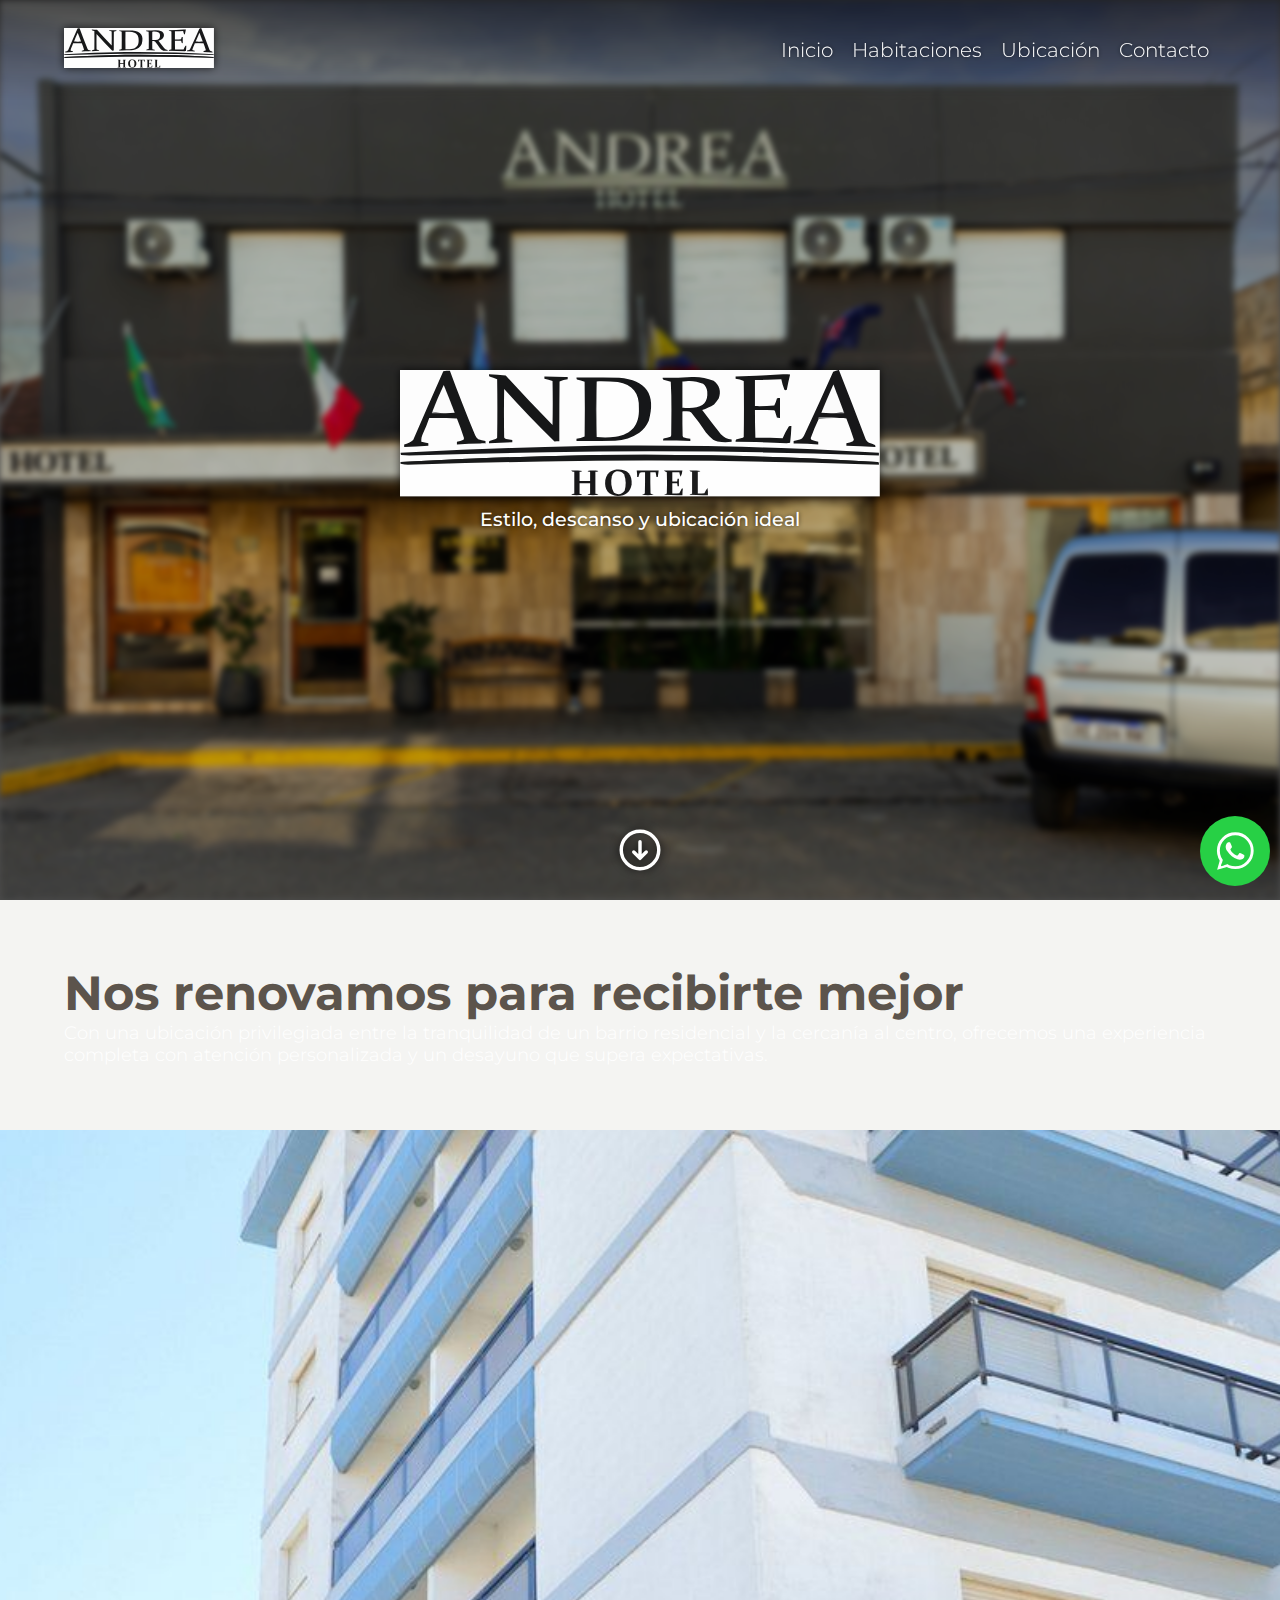
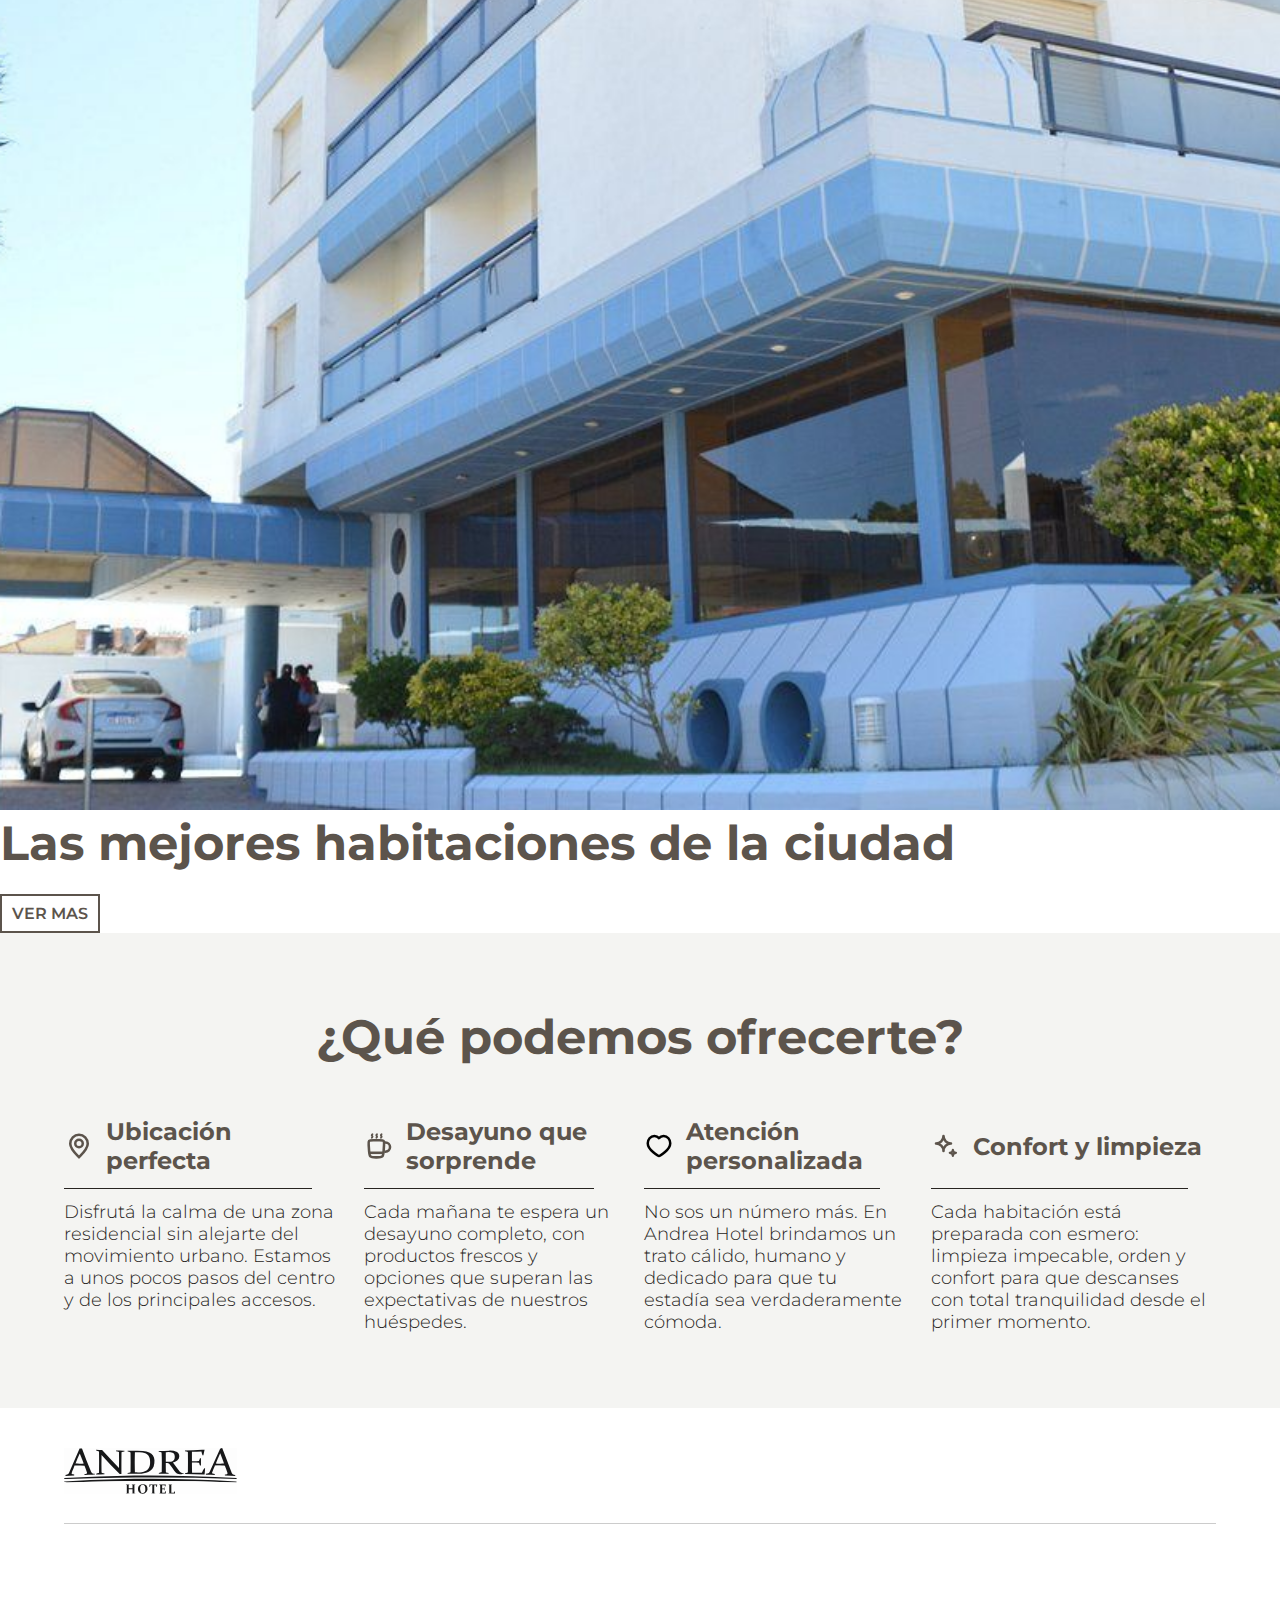
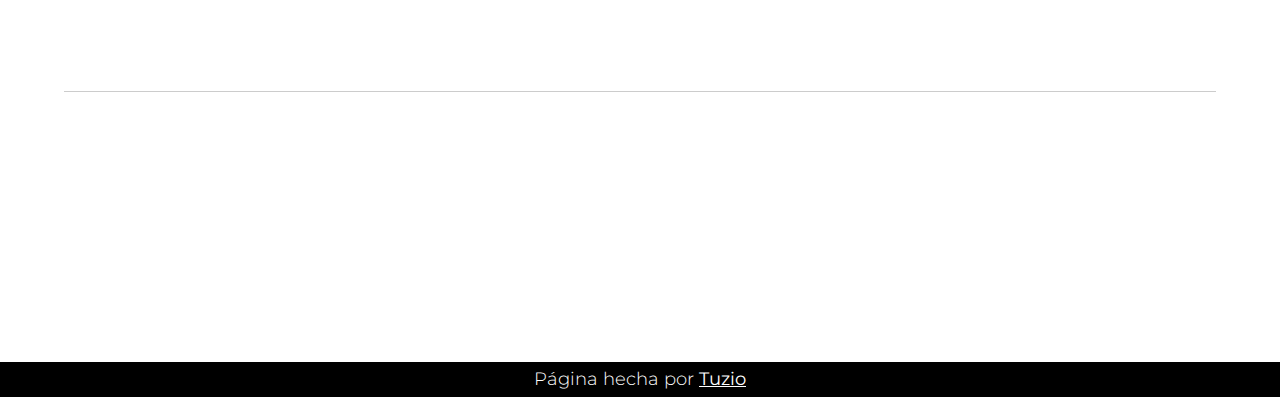
<file: index.html>
<!DOCTYPE html>
<html lang="es">

<head>
    <meta charset="UTF-8">
    <meta name="viewport" content="width=device-width, initial-scale=1.0">
    <title>Andrea Hotel - Alojamiento cómodo en Tres Arroyos</title>
    <link rel="icon" type="image/png" href="media/images/pageIcon.png">
    <link rel="apple-touch-icon" sizes="180x180" href="media/images/pageIcon.png">
    <link rel="apple-touch-icon" sizes="152x152" href="media/images/pageIcon.png">
    <link rel="apple-touch-icon" sizes="120x120" href="media/images/pageIcon.png">
    <meta name="description"
        content="Una propuesta para cada necesidad, en plena zona residencial y con la calida atención que lo caracteriza hace más de 30 años de trayectoria">
    <link rel="canonical" href="https://www.andreahotel.com.ar/">
    <link rel="stylesheet" href="css/styles.css">
    <link rel="stylesheet" href="css/navbar.css">
    <link rel="stylesheet" href="css/footer.css">
    <link href="https://fonts.googleapis.com/css2?family=Montserrat:ital,wght@0,100..900;1,100..900" rel="stylesheet">
    <script type="application/ld+json">
    {
      "@context": "https://schema.org",
      "@type": "Hotel",
      "name": "Andrea Hotel",
      "address": {
        "@type": "PostalAddress",
        "streetAddress": "Istilart J. B. 228",
        "addressLocality": "Tres Arroyos",
        "addressRegion": "Buenos Aires",
        "postalCode": "7500",
        "addressCountry": "AR"
      },
      "telephone": "+54 2983 42-6214",
      "url": "https://www.andreahotel.com.ar/"
    }
  </script>
</head>

<body>
    <header>
        <nav>
            <div class="navbarIcons logo">
                <a href="index.html"><img src="media/images/logo.svg" alt="Andrea Hotel"></a>
            </div>
            <div class="navbarIcons">
                <img class="navbarMenu" src="media/images/navMenuIcon.svg" alt="Menu">
            </div>
            <ul class="navbarButtons">
                <li class="navbarIcons burguerButton">
                    <img class="navbarMenu" src="media/images/close.svg" alt="Close menu">
                </li>
                <li><a href="index.html">Inicio</a></li>
                <li><a href="habitaciones.html">Habitaciones</a></li>
                <li><a href="ubicacion.html">Ubicación</a></li>
                <li><a href="contacto.html">Contacto</a></li>
            </ul>
        </nav>
    </header>

    <main>
        <section id="welcome">
            <div class="welcomeContainer">
                <img class="principalImg" src="media/images/frente-2.jpg" alt="Habitacion bienvenida">
                <div class="centredTextInImage">
                    <h1 class="logoTitle">
                        <img src="media/images/logo.svg" alt="Andrea hotel. Estilo, descanso y ubicación ideal">
                    </h1>
                    <h5>Estilo, descanso y ubicación ideal</h5>
                </div>
                <img src="media/images/arrowCircleDown.svg" alt="Scroll" class="scrollIcon">
            </div>
        </section>

        <section class="info container">
            <div class="infoDescription">
                <h2 class="colorTitle">Nos renovamos para recibirte mejor</h2>
                <p>Con una ubicación privilegiada entre la tranquilidad de un barrio residencial y la cercanía al
                    centro, ofrecemos una experiencia completa con atención personalizada y un desayuno que supera
                    expectativas.</p>
            </div>
        </section>

        <section class="roomsInfo">
            <img class="imgRelationAspect1-1" src="media/images/frenteHotel.jpg" alt="Frente de hotel">
            <div class="roomsDescription">
                <h2 class="colorTitle">Las mejores habitaciones de la ciudad</h2>
                <p>Espacios renovados, diseñados para ofrecer descanso, estilo y funcionalidad.
                    Cada habitación, una invitación al confort.</p>
                <a class="button buttonSwipeLeft buttonSwipeLeft--primaryColor-700" href="habitaciones.html">
                    <p>Ver mas</p>
                </a>
            </div>
        </section>

        <section class="infoCards">
            <h3 class="colorTitle">¿Qué podemos ofrecerte?</h3>
            <div class="cards">

                <div class="infoCard">
                    <div class="infoCardTitle">
                        <img src="media/images/location.svg" alt="Foto descriptiva">
                        <h4 class="colorTitle">Ubicación perfecta</h4>
                    </div>
                    <p>Disfrutá la calma de una zona residencial sin alejarte del movimiento urbano. Estamos a unos
                        pocos pasos del centro y de los principales accesos.
                    </p>
                </div>
                <div class="infoCard">
                    <div class="infoCardTitle">
                        <img src="media/images/cup.svg" alt="Foto descriptiva">
                        <h4 class="colorTitle">Desayuno que sorprende</h4>
                    </div>
                    <p>Cada mañana te espera un desayuno completo, con productos frescos y opciones que superan las
                        expectativas de nuestros huéspedes.</p>
                </div>
                <div class="infoCard">
                    <div class="infoCardTitle">
                        <img src="media/images/heart.svg" alt="Foto descriptiva">
                        <h4 class="colorTitle">Atención personalizada</h4>
                    </div>
                    <p>No sos un número más. En Andrea Hotel brindamos un trato cálido, humano y dedicado para que tu
                        estadía sea verdaderamente cómoda.</p>
                </div>
                <div class="infoCard">
                    <div class="infoCardTitle">
                        <img src="media/images/shine.svg" alt="Foto descriptiva">
                        <h4 class="colorTitle">Confort y limpieza</h4>
                    </div>
                    <p>Cada habitación está preparada con esmero: limpieza impecable, orden y confort para que descanses
                        con total tranquilidad desde el primer momento.
                    </p>
                </div>

            </div>
        </section>
    </main>

    <footer>
        <div class="whatsapp">
            <a href="http://wa.me/+5492983463576"><img src="media/images/whatsapp.svg" alt="Whatsapp"></a>
        </div>
        <div class="footer">
            <div class="footLeft">
                <img src="media/images/logo.svg" alt="Logo">
            </div>
            <div class="footMid">
                <div>
                    <h5 class="footTitle">Horarios</h5>
                    <p>Check in: 12hs</p>
                    <p>Check out: 10hs</p>
                </div>
                <div>
                    <h5 class="footTitle">Nuestras redes</h5>
                    <p><a href="https://www.instagram.com/andreahoteltsas/">Instagram</a></p>
                    <p><a href="https://www.facebook.com/andreahoteltsas/">Facebook</a></p>
                    <p><a href="">Booking</a></p>
                    <p><a href="tel:+5492983463576">Tel: 02983 42-6214</a></p>
                </div>
                <div>
                    <h5 class="footTitle">Menú</h5>
                    <p><a href="index.html">Inicio</a></p>
                    <p><a href="habitaciones.html">Habitaciones</a></p>
                    <p><a href="ubicacion.html">Ubicación</a></p>
                    <p><a href="contacto.html">Contacto</a></p>
                </div>
            </div>
            <div class="footRight">
                <h5 class="footTitle">¿Dónde nos ubicamos?</h5>
                <p>Istilart J. B. 228, Tres Arroyos, Provincia de Buenos Aires</p>
                <iframe
                    src="https://www.google.com/maps/embed?pb=!1m18!1m12!1m3!1d3127.7802707986134!2d-60.273222023374565!3d-38.3772042664506!2m3!1f0!2f0!3f0!3m2!1i1024!2i768!4f13.1!3m3!1m2!1s0x95926dba9de4ae37%3A0x66c6e0b986330da9!2sHOTEL%20ANDREA!5e0!3m2!1ses!2sar!4v1747778826881!5m2!1ses!2sar"
                    class="mapsFooter" allowfullscreen="" loading="lazy"
                    referrerpolicy="no-referrer-when-downgrade"></iframe>
            </div>
        </div>
        <div class="credits">
            <p>Página hecha por <a href="https://www.instagram.com/tuziodj/">Tuzio</a></p>
        </div>
    </footer>

    <script src="js/navbar.js"></script>
</body>

</html>
</file>
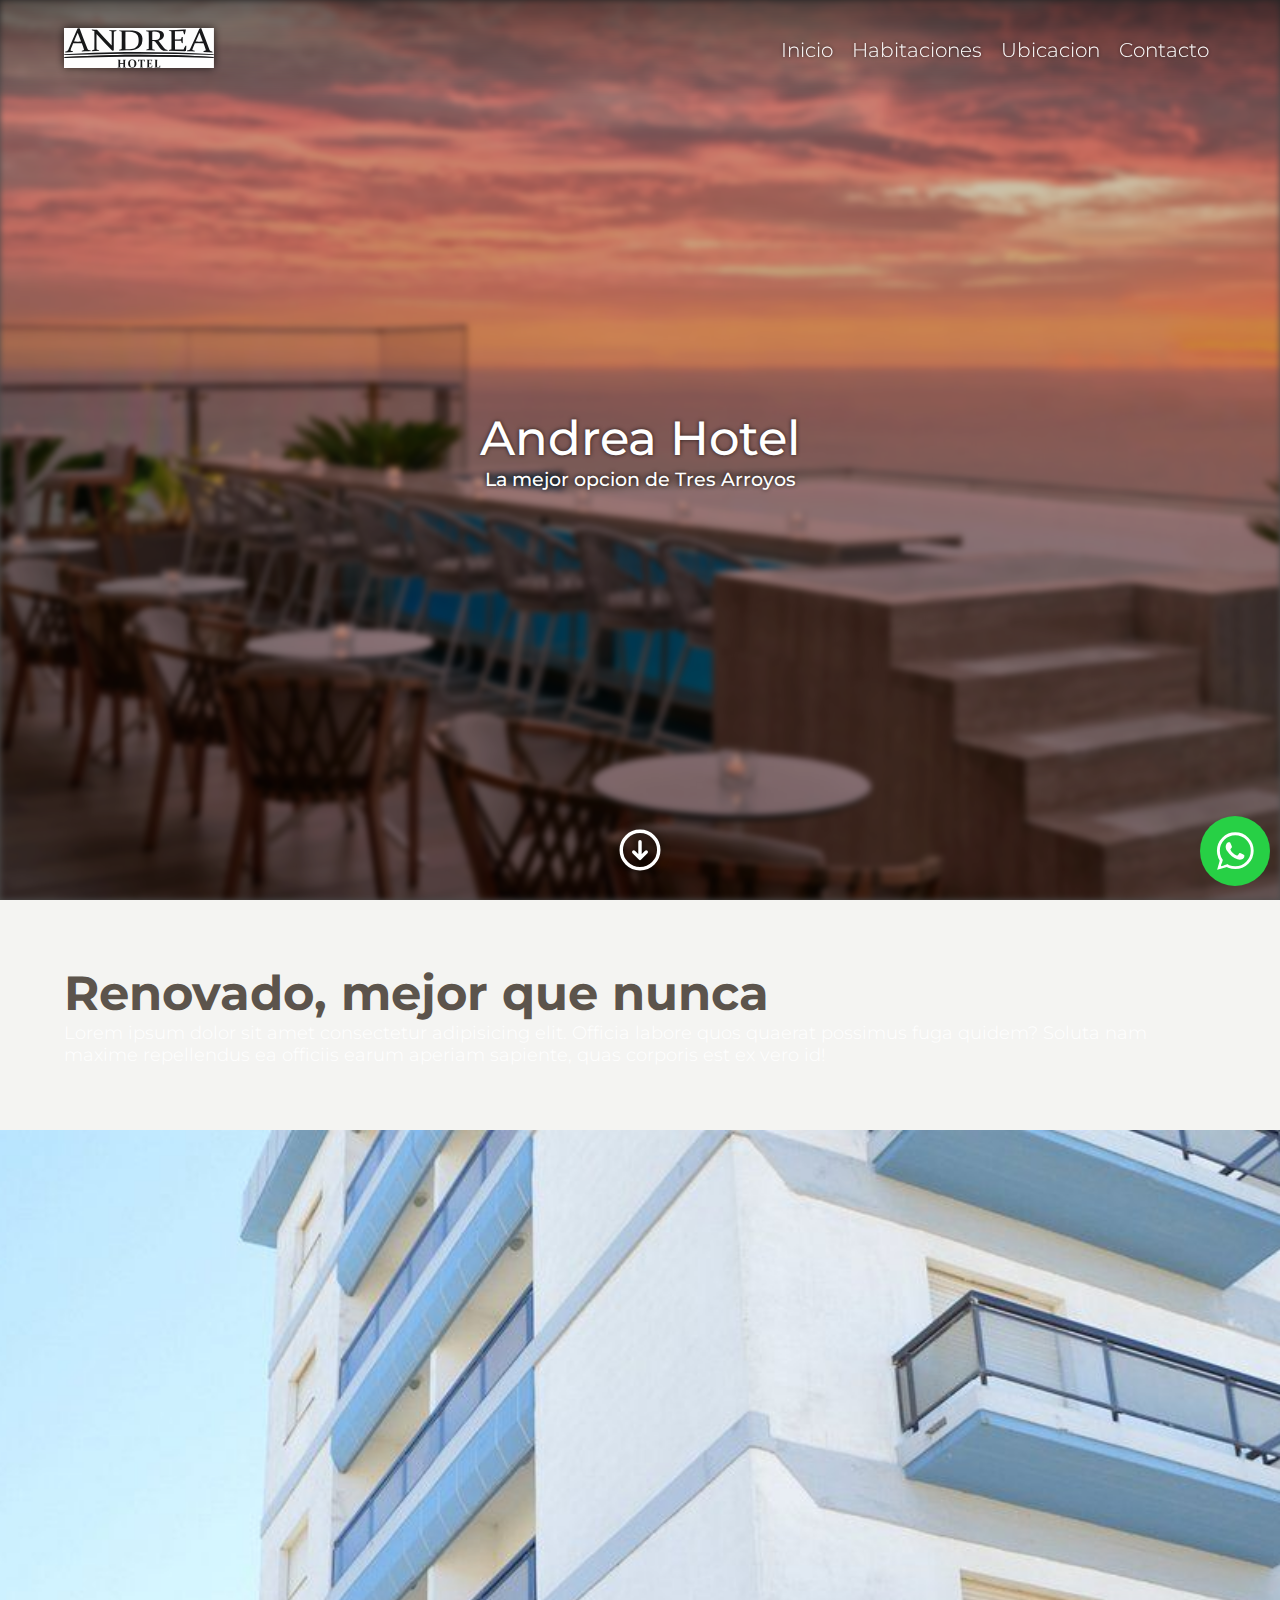
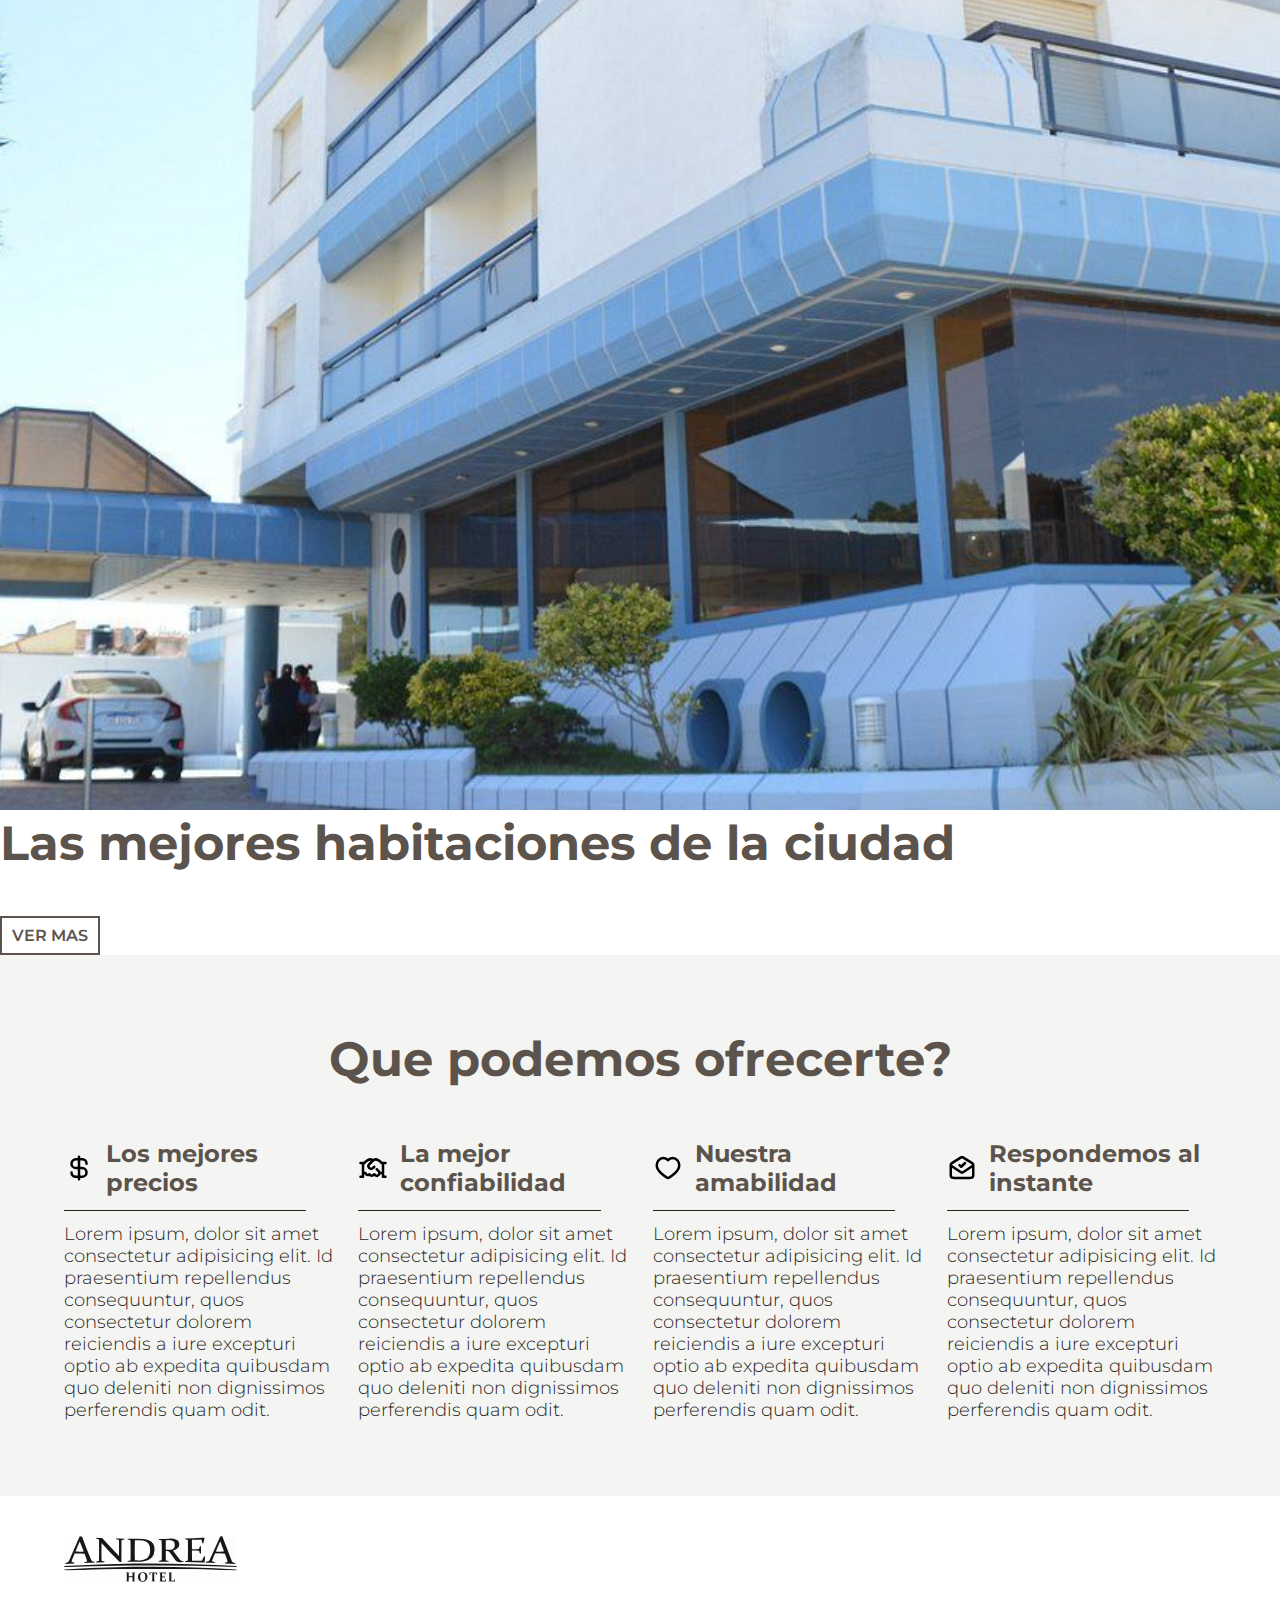
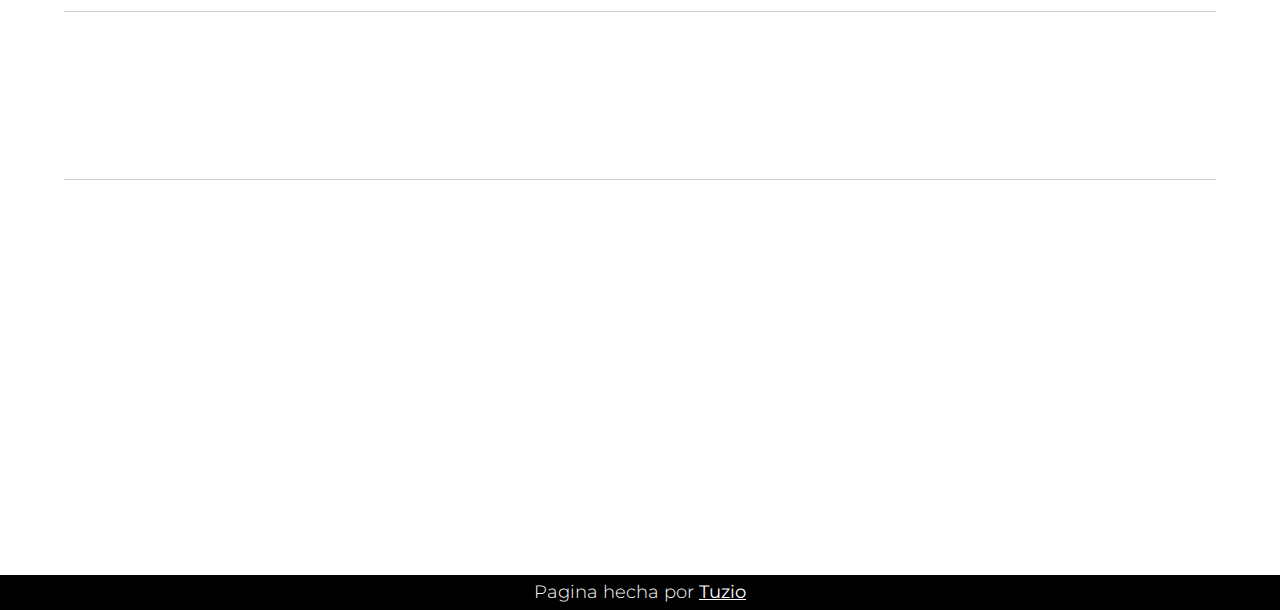
<file: docs/index.html>
<!DOCTYPE html>
<html lang="es">

<head>
    <meta charset="UTF-8">
    <meta name="viewport" content="width=device-width, initial-scale=1.0">
    <title>Hotel Andrea - Alojamiento cómodo en Tres Arroyos</title>
    <meta name="description"
        content="Una propuesta para cada necesidad, en plena zona residencial a 2 cuadras del centro comercial y con la atención familiar y esmerada que lo caracteriza con más de 30 años de trayectoria">
    <link rel="canonical" href="https://www.andreahotel.com.ar/">
    <link rel="stylesheet" href="../css/styles.css">
    <link rel="stylesheet" href="../css/navbar.css">
    <link rel="stylesheet" href="../css/footer.css">
    <link href="https://fonts.googleapis.com/css2?family=Montserrat:ital,wght@0,100..900;1,100..900" rel="stylesheet">
    <script type="application/ld+json">
    {
      "@context": "https://schema.org",
      "@type": "Hotel",
      "name": "Hotel Andrea",
      "address": {
        "@type": "PostalAddress",
        "streetAddress": "Istilart J. B. 228",
        "addressLocality": "Tres Arroyos",
        "addressRegion": "Buenos Aires",
        "postalCode": "7500",
        "addressCountry": "AR"
      },
      "telephone": "+54 2983 42-6214",
      "url": "https://www.andreahotel.com.ar/"
    }
  </script>
</head>

<body>
    <header>
        <nav>
            <div class="navbarIcons logo">
                <a href="index.html"><img src="../media/images/logo.svg" alt="Andrea Hotel"></a>
            </div>
            <div class="navbarIcons">
                <img class="navbarMenu" src="../media/images/navMenuIcon.svg" alt="Menu">
            </div>
            <ul class="navbarButtons">
                <li class="navbarIcons burguerButton">
                    <img class="navbarMenu" src="../media/images/close.svg" alt="Close menu">
                </li>
                <li><a href="index.html">Inicio</a></li>
                <li><a href="habitaciones.html">Habitaciones</a></li>
                <li><a href="ubicacion.html">Ubicacion</a></li>
                <li><a href="contacto.html">Contacto</a></li>
            </ul>
        </nav>
    </header>
    <main>
        <section id="welcome">
            <div class="welcomeContainer">
                <img class="principalImg" src="../media/images/hotel.jpg" alt="Habitacion bienvenida">
                <div class="centredTextInImage">
                    <h1>Andrea Hotel</h1>
                    <h5>La mejor opcion de Tres Arroyos</h5>
                </div>
                <img src="../media/images/arrowCircleDown.svg" alt="Scroll" class="scrollIcon">
            </div>
        </section>

        <section class="info container">
            <div class="infoDescription">
                <h2 class="colorTitle">Renovado, mejor que nunca</h2>
                <p>Lorem ipsum dolor sit amet consectetur adipisicing elit. Officia labore quos quaerat possimus fuga
                    quidem? Soluta nam maxime repellendus ea officiis earum aperiam sapiente, quas corporis est ex vero
                    id!</p>
            </div>
        </section>

        <section class="roomsInfo">
            <img class="imgRelationAspect1-1" src="../media/images/frenteHotel.jpg" alt="Frente de hotel">
            <div class="roomsDescription">
                <h2 class="colorTitle">Las mejores habitaciones de la ciudad</h2>
                <p>Lorem ipsum dolor sit amet consectetur, adipisicing elit. Neque consequatur voluptas necessitatibus
                    dignissimos libero saepe dicta quis esse impedit optio architecto ad, voluptates id distinctio
                    voluptatem dolore natus debitis. Ratione!</p>
                <a class="button buttonSwipeLeft buttonSwipeLeft--primaryColor-700" href="habitaciones.html">
                    <p>Ver mas</p>
                </a>
            </div>
        </section>

        <section class="infoCards">
            <h2 class="colorTitle">Que podemos ofrecerte?</h2>
            <div class="cards">


                <div class="infoCard">
                    <div class="infoCardTitle">
                        <img src="../media/images/dollar.svg" alt="Foto descriptiva">
                        <h4 class="colorTitle">Los mejores precios</h4>
                    </div>
                    <p>Lorem ipsum, dolor sit amet consectetur adipisicing elit. Id praesentium repellendus
                        consequuntur, quos consectetur dolorem reiciendis a iure excepturi optio ab expedita quibusdam
                        quo deleniti non dignissimos perferendis quam odit.</p>
                </div>
                <div class="infoCard">
                    <div class="infoCardTitle">
                        <img src="../media/images/handshake.svg" alt="Foto descriptiva">
                        <h4 class="colorTitle">La mejor confiabilidad</h4>
                    </div>
                    <p>Lorem ipsum, dolor sit amet consectetur adipisicing elit. Id praesentium repellendus
                        consequuntur, quos consectetur dolorem reiciendis a iure excepturi optio ab expedita quibusdam
                        quo deleniti non dignissimos perferendis quam odit.</p>
                </div>
                <div class="infoCard">
                    <div class="infoCardTitle">
                        <img src="../media/images/heart.svg" alt="Foto descriptiva">
                        <h4 class="colorTitle">Nuestra amabilidad</h4>
                    </div>
                    <p>Lorem ipsum, dolor sit amet consectetur adipisicing elit. Id praesentium repellendus
                        consequuntur, quos consectetur dolorem reiciendis a iure excepturi optio ab expedita quibusdam
                        quo deleniti non dignissimos perferendis quam odit.</p>
                </div>
                <div class="infoCard">
                    <div class="infoCardTitle">
                        <img src="../media/images/mailOpen.svg" alt="Foto descriptiva">
                        <h4 class="colorTitle">Respondemos al instante</h4>
                    </div>
                    <p>Lorem ipsum, dolor sit amet consectetur adipisicing elit. Id praesentium repellendus
                        consequuntur, quos consectetur dolorem reiciendis a iure excepturi optio ab expedita quibusdam
                        quo deleniti non dignissimos perferendis quam odit.</p>
                </div>


            </div>
        </section>
    </main>
    <footer>
        <div class="whatsapp">
            <a href="http://wa.me/+5492983463576"><img src="../media/images/whatsapp.svg" alt="Whatsapp"></a>
        </div>
        <div class="footer">
            <div class="footLeft">
                <img src="../media/images/logo.svg" alt="Logo">
            </div>
            <div class="footMid">
                <div>
                    <h5 class="footTitle">Horarios</h5>
                    <p>Lunes a viernes de 9 a 21 hs</p>
                </div>
                <div>
                    <h5 class="footTitle">Nuestras redes</h5>
                    <p><a href="">Instagram</a></p>
                    <p><a href="">Facebook</a></p>
                    <p><a href="">Booking</a></p>
                    <p><a href="">Tel: 02983 42-6214</a></p>
                </div>
                <div>
                    <h5 class="footTitle">Menu</h5>
                    <p><a href="">Inicio</a></p>
                    <p><a href="">Habitaciones</a></p>
                    <p><a href="">Ubicacion</a></p>
                    <p><a href="">Contacto</a></p>
                </div>
            </div>
            <div class="footRight">
                <h5 class="footTitle">Donde nos ubicamos?</h5>
                <p>Istilart J. B. 228, Tres Arroyos, Provincia de Buenos Aires</p>
                <iframe
                    src="https://www.google.com/maps/embed?pb=!1m18!1m12!1m3!1d3127.7802707986134!2d-60.273222023374565!3d-38.3772042664506!2m3!1f0!2f0!3f0!3m2!1i1024!2i768!4f13.1!3m3!1m2!1s0x95926dba9de4ae37%3A0x66c6e0b986330da9!2sHOTEL%20ANDREA!5e0!3m2!1ses!2sar!4v1747778826881!5m2!1ses!2sar"
                    class="maps" allowfullscreen="" loading="lazy" referrerpolicy="no-referrer-when-downgrade"></iframe>
            </div>
        </div>
        <div class="credits">
            <p>Pagina hecha por <a href="https://www.instagram.com/tuziodj/">Tuzio</a></p>
        </div>
    </footer>
    <script src="../js/navbar.js"></script>
</body>

</html>
</file>
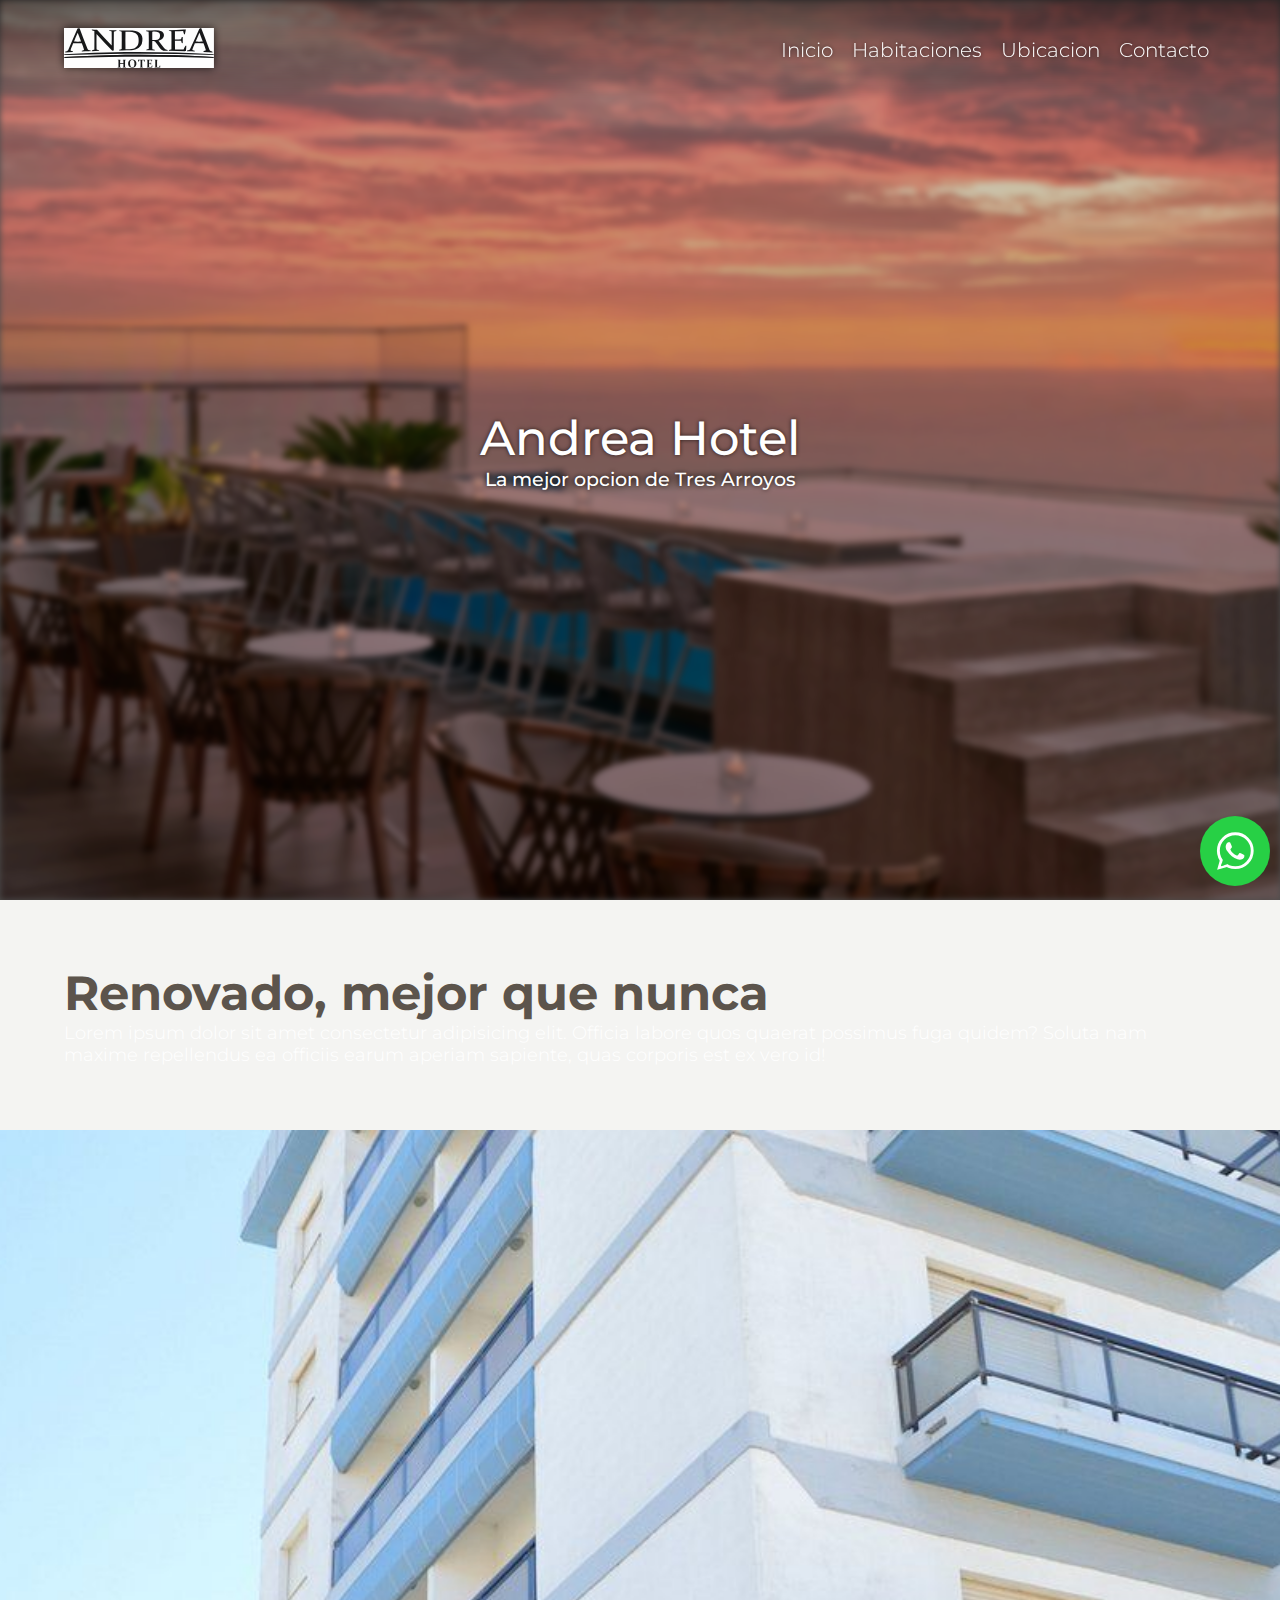
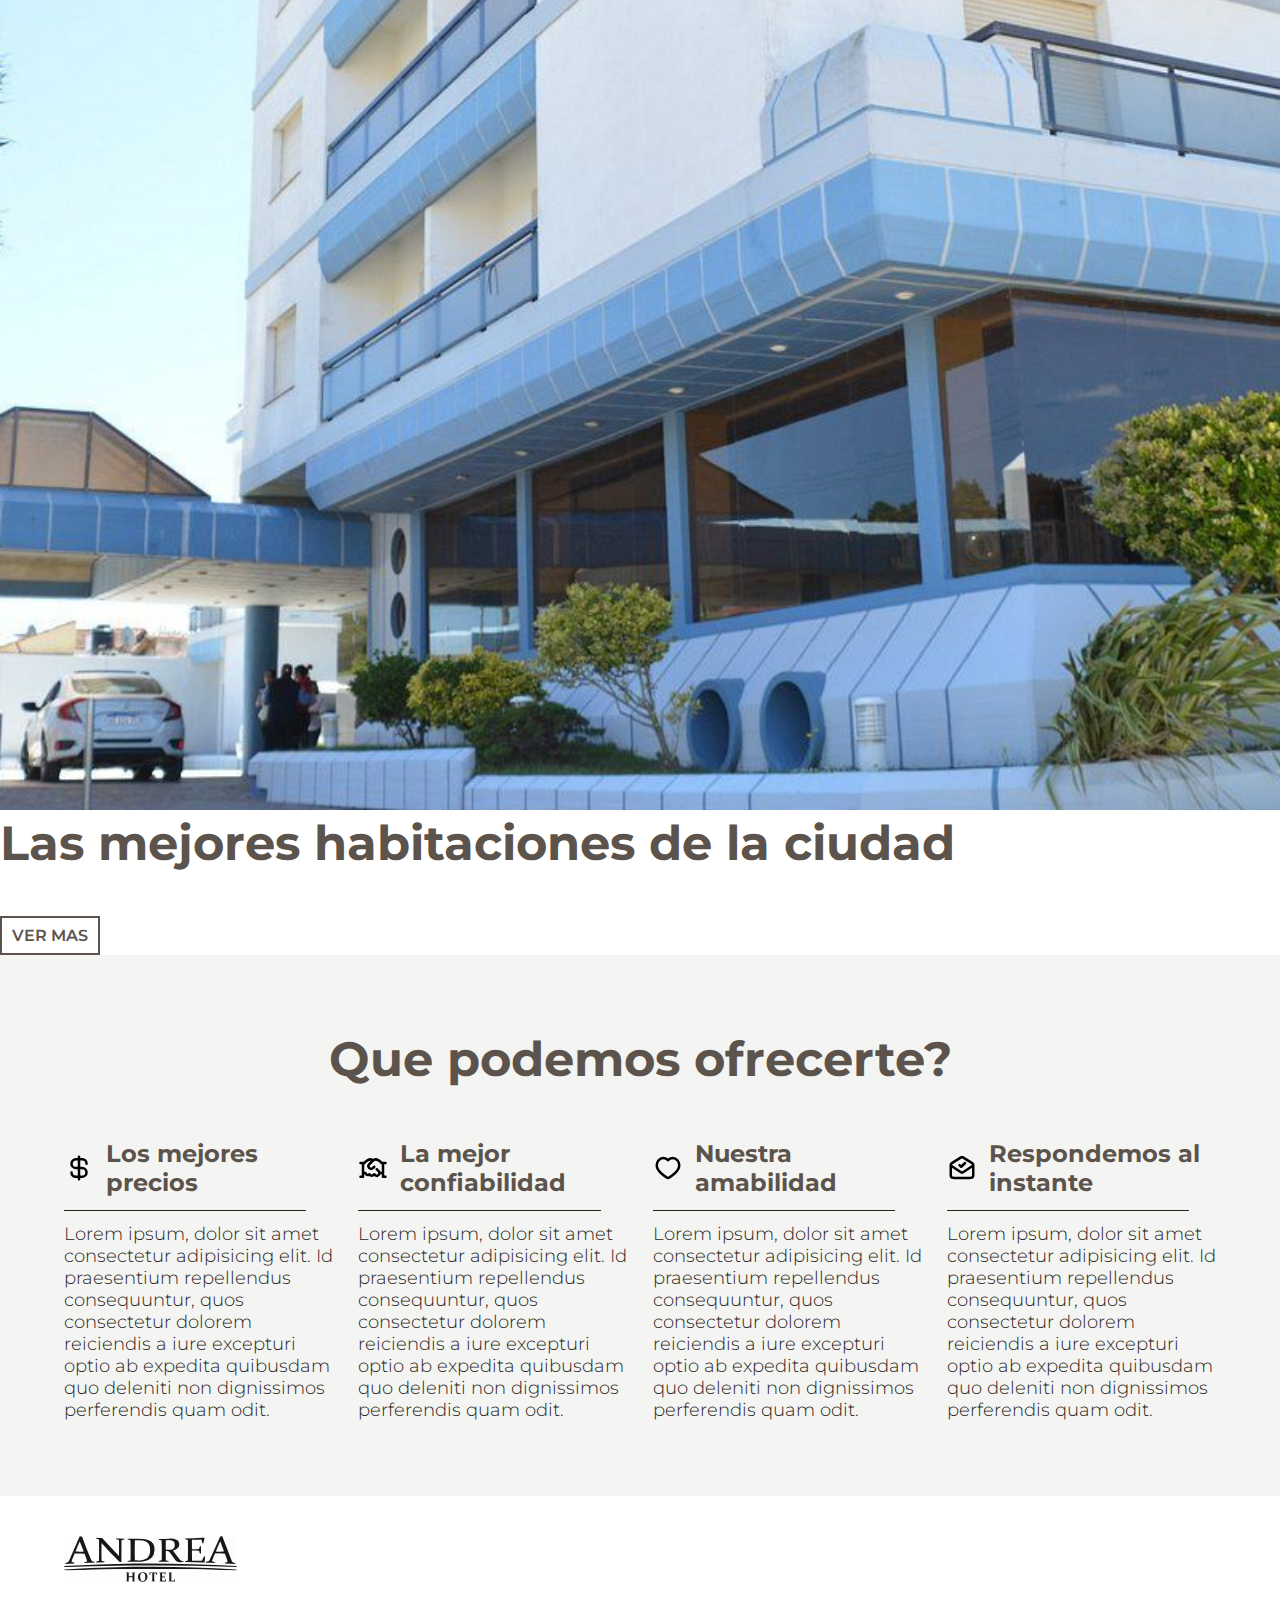
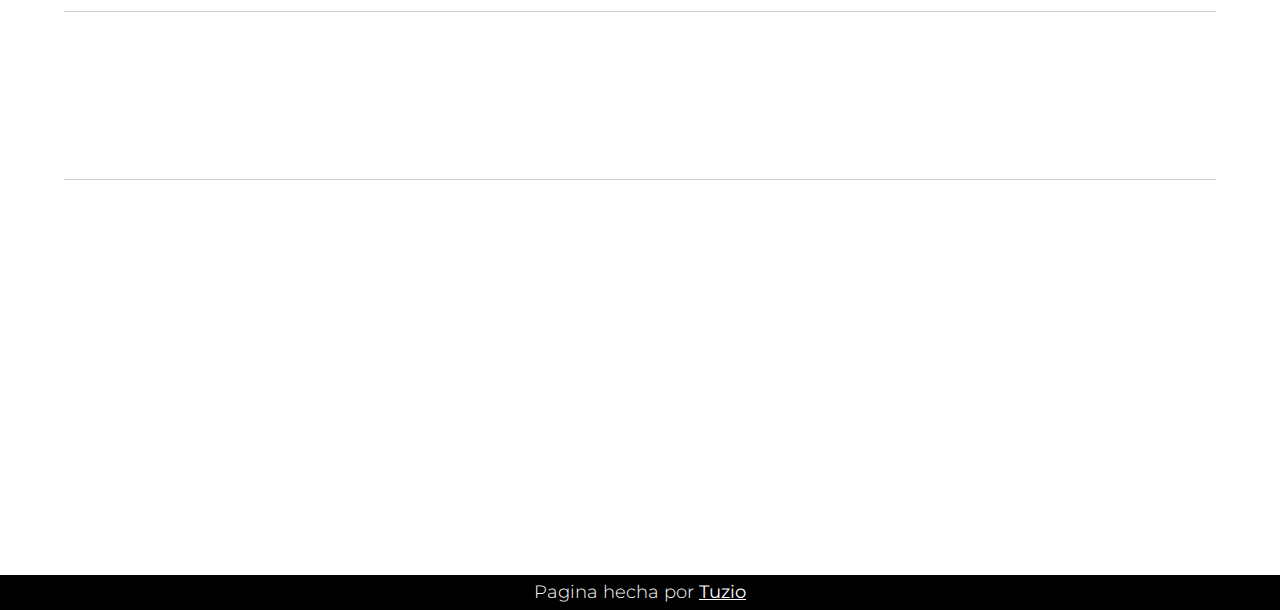
<file: templates/index.html>
<!DOCTYPE html>
<html lang="es">

<head>
    <meta charset="UTF-8">
    <meta name="viewport" content="width=device-width, initial-scale=1.0">
    <title>Hotel Andrea - Alojamiento cómodo en Tres Arroyos</title>
    <meta name="description"
        content="Una propuesta para cada necesidad, en plena zona residencial a 2 cuadras del centro comercial y con la atención familiar y esmerada que lo caracteriza con más de 30 años de trayectoria">
    <link rel="canonical" href="https://www.andreahotel.com.ar/">
    <link rel="stylesheet" href="../css/styles.css">
    <link rel="stylesheet" href="../css/navbar.css">
    <link rel="stylesheet" href="../css/footer.css">
    <link href="https://fonts.googleapis.com/css2?family=Montserrat:ital,wght@0,100..900;1,100..900" rel="stylesheet">
    <script type="application/ld+json">
    {
      "@context": "https://schema.org",
      "@type": "Hotel",
      "name": "Hotel Andrea",
      "address": {
        "@type": "PostalAddress",
        "streetAddress": "Istilart J. B. 228",
        "addressLocality": "Tres Arroyos",
        "addressRegion": "Buenos Aires",
        "postalCode": "7500",
        "addressCountry": "AR"
      },
      "telephone": "+54 2983 42-6214",
      "url": "https://www.andreahotel.com.ar/"
    }
  </script>
</head>

<body>
    <header>
        <nav>
            <div class="navbarIcons logo">
                <a href="index.html"><img src="../media/images/logo.svg" alt="Andrea Hotel"></a>
            </div>
            <div class="navbarIcons">
                <img class="navbarMenu" src="../media/images/navMenuIcon.svg" alt="Menu">
            </div>
            <ul class="navbarButtons">
                <li class="navbarIcons burguerButton">
                    <img class="navbarMenu" src="../media/images/close.svg" alt="Close menu">
                </li>
                <li><a href="index.html">Inicio</a></li>
                <li><a href="habitaciones.html">Habitaciones</a></li>
                <li><a href="intel.html">Ubicacion</a></li>
                <li><a href="yourPc.html">Contacto</a></li>
            </ul>
        </nav>
    </header>
    <main>
        <section id="welcome">
            <div class="welcomeContainer">
                <img class="principalImg" src="../media/images/hotel.jpg" alt="Habitacion bienvenida">
                <div class="centredTextInImage">
                    <h1>Andrea Hotel</h1>
                    <h5>La mejor opcion de Tres Arroyos</h5>
                </div>
            </div>
        </section>

        <section class="info container">
            <div class="infoDescription">
                <h2 class="colorTitle">Renovado, mejor que nunca</h2>
                <p>Lorem ipsum dolor sit amet consectetur adipisicing elit. Officia labore quos quaerat possimus fuga
                    quidem? Soluta nam maxime repellendus ea officiis earum aperiam sapiente, quas corporis est ex vero
                    id!</p>
            </div>
        </section>

        <section class="roomsInfo">
            <img class="imgRelationAspect1-1" src="../media/images/frenteHotel.jpg" alt="Frente de hotel">
            <div class="roomsDescription">
                <h2 class="colorTitle">Las mejores habitaciones de la ciudad</h2>
                <p>Lorem ipsum dolor sit amet consectetur, adipisicing elit. Neque consequatur voluptas necessitatibus
                    dignissimos libero saepe dicta quis esse impedit optio architecto ad, voluptates id distinctio
                    voluptatem dolore natus debitis. Ratione!</p>
                <a class="button buttonSwipeLeft buttonSwipeLeft--primaryColor-700" href="habitaciones.html"><p>Ver mas</p></a>
            </div>
        </section>

        <section class="infoCards">
            <h2 class="colorTitle">Que podemos ofrecerte?</h2>
            <div class="cards">


                <div class="infoCard">
                    <div class="infoCardTitle">
                        <img src="../media/images/dollar.svg" alt="Foto descriptiva">
                        <h4 class="colorTitle">Los mejores precios</h4>
                    </div>
                    <p>Lorem ipsum, dolor sit amet consectetur adipisicing elit. Id praesentium repellendus
                        consequuntur, quos consectetur dolorem reiciendis a iure excepturi optio ab expedita quibusdam
                        quo deleniti non dignissimos perferendis quam odit.</p>
                </div>
                <div class="infoCard">
                    <div class="infoCardTitle">
                        <img src="../media/images/handshake.svg" alt="Foto descriptiva">
                        <h4 class="colorTitle">La mejor confiabilidad</h4>
                    </div>
                    <p>Lorem ipsum, dolor sit amet consectetur adipisicing elit. Id praesentium repellendus
                        consequuntur, quos consectetur dolorem reiciendis a iure excepturi optio ab expedita quibusdam
                        quo deleniti non dignissimos perferendis quam odit.</p>
                </div>
                <div class="infoCard">
                    <div class="infoCardTitle">
                        <img src="../media/images/heart.svg" alt="Foto descriptiva">
                        <h4 class="colorTitle">Nuestra amabilidad</h4>
                    </div>
                    <p>Lorem ipsum, dolor sit amet consectetur adipisicing elit. Id praesentium repellendus
                        consequuntur, quos consectetur dolorem reiciendis a iure excepturi optio ab expedita quibusdam
                        quo deleniti non dignissimos perferendis quam odit.</p>
                </div>
                <div class="infoCard">
                    <div class="infoCardTitle">
                        <img src="../media/images/mailOpen.svg" alt="Foto descriptiva">
                        <h4 class="colorTitle">Respondemos al instante</h4>
                    </div>
                    <p>Lorem ipsum, dolor sit amet consectetur adipisicing elit. Id praesentium repellendus
                        consequuntur, quos consectetur dolorem reiciendis a iure excepturi optio ab expedita quibusdam
                        quo deleniti non dignissimos perferendis quam odit.</p>
                </div>


            </div>
        </section>
    </main>
    <footer>
        <div class="whatsapp">
            <a href="http://wa.me/+5492983463576"><img src="../media/images/whatsapp.svg" alt="Whatsapp"></a>
        </div>
        <div class="footer">
            <div class="footLeft">
                <img src="../media/images/logo.svg" alt="Logo">
            </div>
            <div class="footMid">
                <div>
                    <h5 class="footTitle">Horarios</h5>
                    <p>Lunes a viernes de 9 a 21 hs</p>
                </div>
                <div>
                    <h5 class="footTitle">Nuestras redes</h5>
                    <p><a href="">Instagram</a></p>
                    <p><a href="">Facebook</a></p>
                    <p><a href="">Booking</a></p>
                    <p><a href="">Tel: 02983 42-6214</a></p>
                </div>
                <div>
                    <h5 class="footTitle">Menu</h5>
                    <p><a href="">Inicio</a></p>
                    <p><a href="">Habitaciones</a></p>
                    <p><a href="">Ubicacion</a></p>
                    <p><a href="">Contacto</a></p>
                </div>
            </div>
            <div class="footRight">
                <h5 class="footTitle">Donde nos ubicamos?</h5>
                <p>Istilart J. B. 228, Tres Arroyos, Provincia de Buenos Aires</p>
                <iframe
                    src="https://www.google.com/maps/embed?pb=!1m18!1m12!1m3!1d3127.7802707986134!2d-60.273222023374565!3d-38.3772042664506!2m3!1f0!2f0!3f0!3m2!1i1024!2i768!4f13.1!3m3!1m2!1s0x95926dba9de4ae37%3A0x66c6e0b986330da9!2sHOTEL%20ANDREA!5e0!3m2!1ses!2sar!4v1747778826881!5m2!1ses!2sar"
                    class="maps" allowfullscreen="" loading="lazy" referrerpolicy="no-referrer-when-downgrade"></iframe>
            </div>
        </div>
        <div class="credits">
            <p>Pagina hecha por <a href="https://www.instagram.com/tuziodj/">Tuzio</a></p>
        </div>
    </footer>
    <script src="../js/navbar.js"></script>
</body>

</html>
</file>
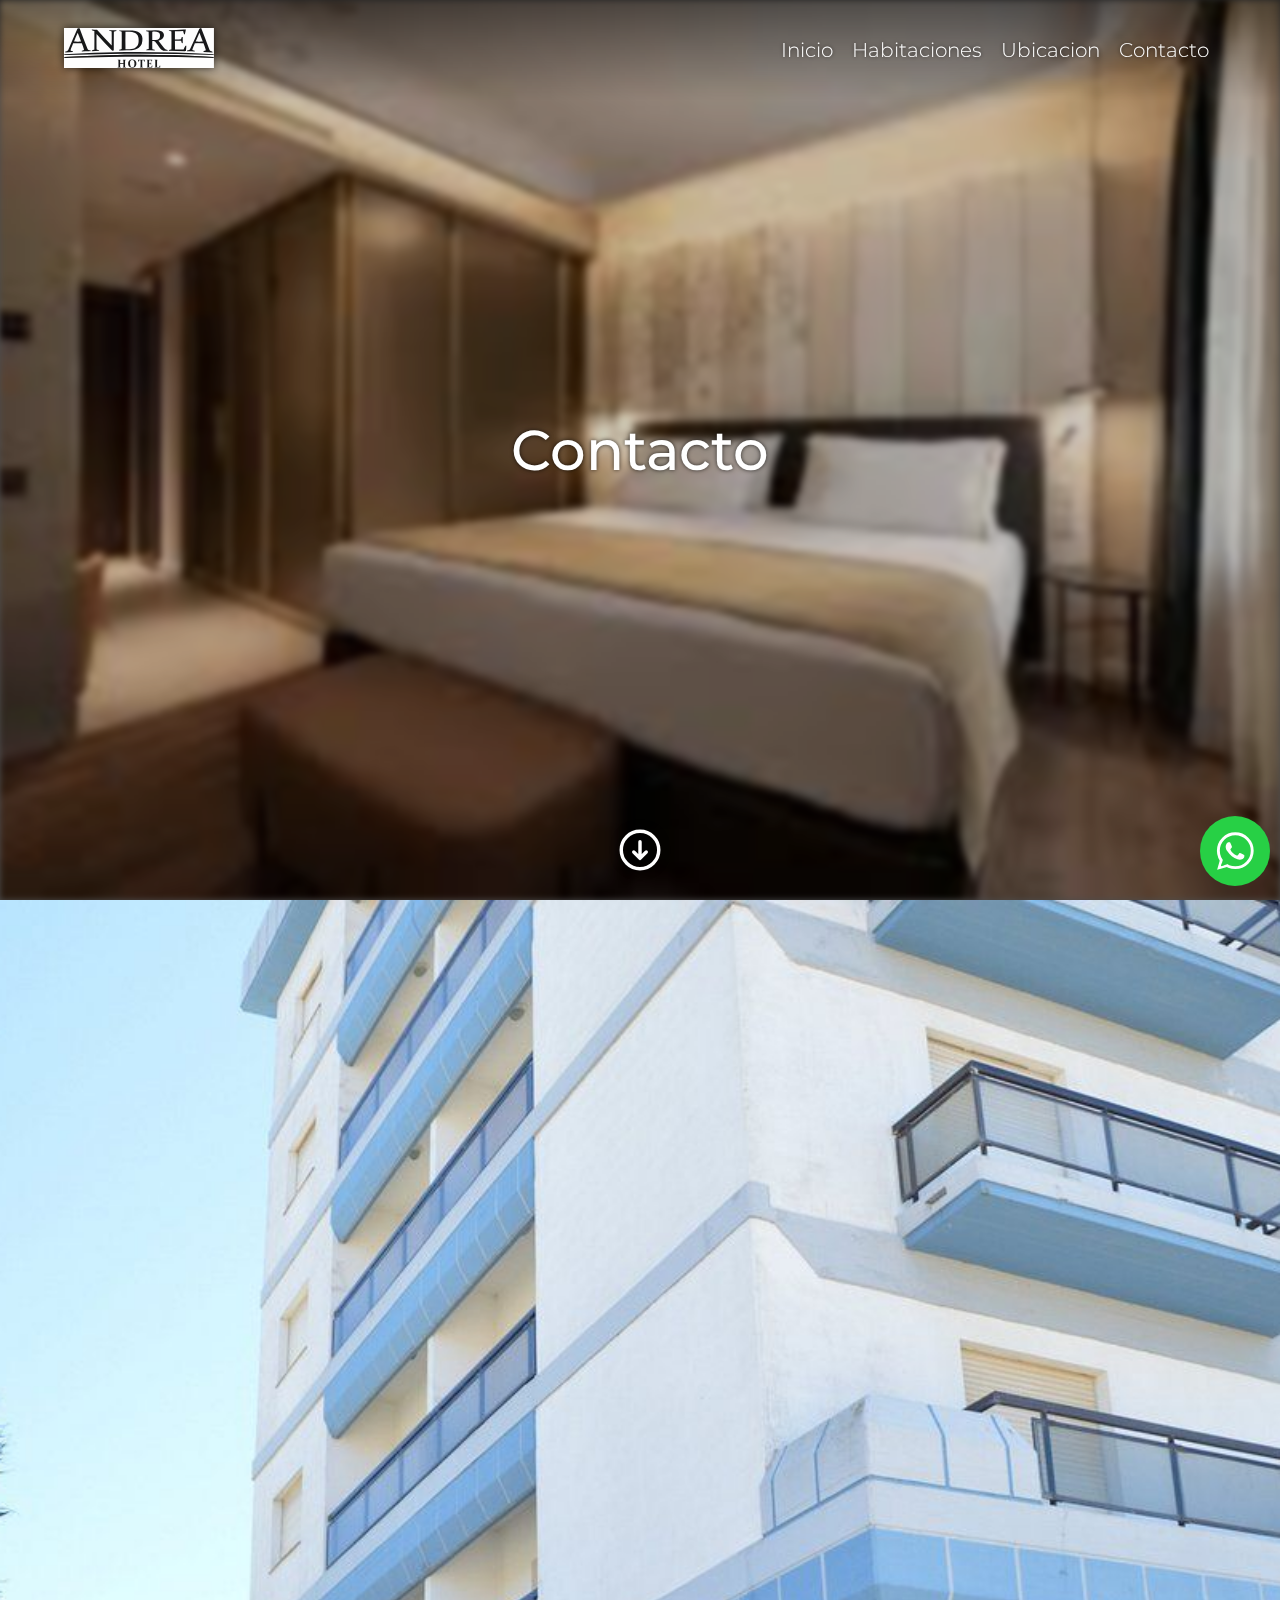
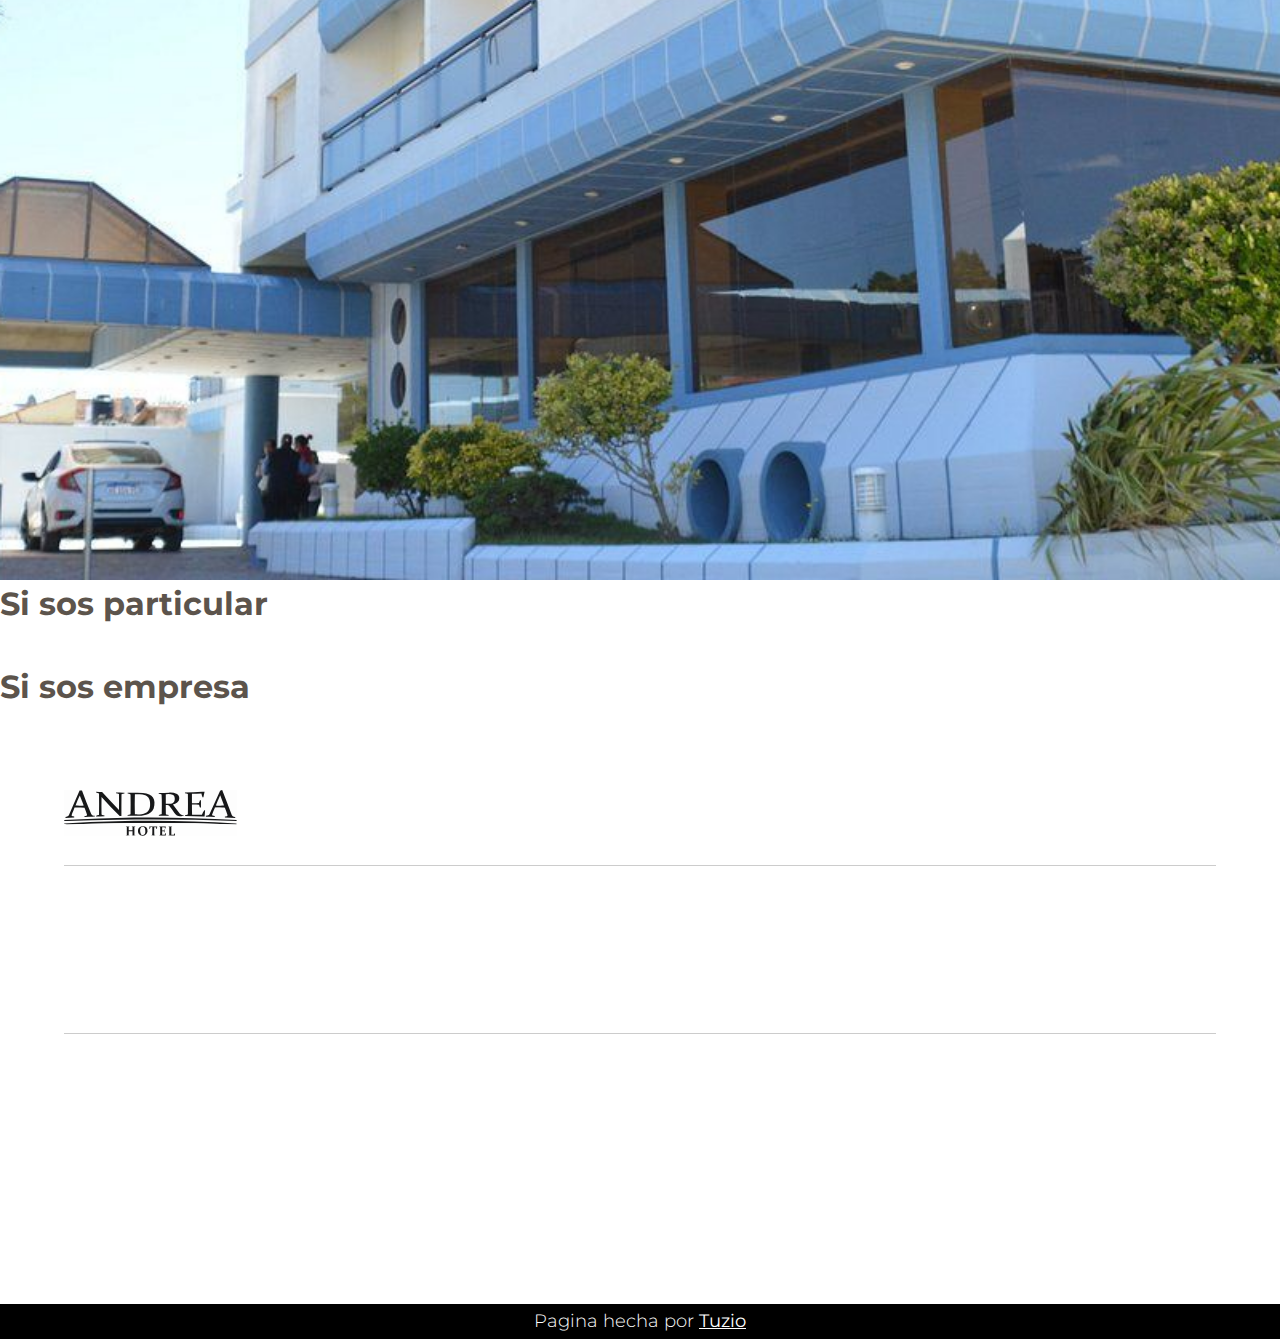
<file: contacto.html>
<!DOCTYPE html>
<html lang="es">

<head>
    <meta charset="UTF-8">
    <meta name="viewport" content="width=device-width, initial-scale=1.0">
    <title>Hotel Andrea - Alojamiento cómodo en Tres Arroyos</title>
    <meta name="description"
        content="Una propuesta para cada necesidad, en plena zona residencial a 2 cuadras del centro comercial y con la atención familiar y esmerada que lo caracteriza con más de 30 años de trayectoria">
    <link rel="canonical" href="https://www.andreahotel.com.ar/">
    <link rel="stylesheet" href="css/styles.css">
    <link rel="stylesheet" href="css/navbar.css">
    <link rel="stylesheet" href="css/footer.css">
    <link href="https://fonts.googleapis.com/css2?family=Montserrat:ital,wght@0,100..900;1,100..900" rel="stylesheet">
    <script type="application/ld+json">
    {
      "@context": "https://schema.org",
      "@type": "Hotel",
      "name": "Hotel Andrea",
      "address": {
        "@type": "PostalAddress",
        "streetAddress": "Istilart J. B. 228",
        "addressLocality": "Tres Arroyos",
        "addressRegion": "Buenos Aires",
        "postalCode": "7500",
        "addressCountry": "AR"
      },
      "telephone": "+54 2983 42-6214",
      "url": "https://www.andreahotel.com.ar/"
    }
  </script>
</head>

<body>

    <header>
        <nav>
            <div class="navbarIcons logo">
                <a href="index.html"><img src="media/images/logo.svg" alt="Andrea Hotel"></a>
            </div>
            <div class="navbarIcons">
                <img class="navbarMenu" src="media/images/navMenuIcon.svg" alt="Menu">
            </div>
            <ul class="navbarButtons">
                <li class="navbarIcons burguerButton">
                    <img class="navbarMenu" src="media/images/close.svg" alt="Close menu">
                </li>
                <li><a href="index.html">Inicio</a></li>
                <li><a href="habitaciones.html">Habitaciones</a></li>
                <li><a href="ubicacion.html">Ubicacion</a></li>
                <li><a href="contacto.html">Contacto</a></li>
            </ul>
        </nav>
    </header>

    <main class="contact">
        <section id="welcome">
            <div class="welcomeContainer">
                <img class="principalImg" src="media/images/habitacionPrueba.jpeg" alt="Habitacion bienvenida">
                <div class="centredTextInImage">
                    <h2>Contacto</h2>
                </div>
                <img src="media/images/arrowCircleDown.svg" alt="Scroll" class="scrollIcon">
            </div>
        </section>

        <section class="roomsInfo">
            <img class="imgRelationAspect1-1" src="media/images/frenteHotel.jpg" alt="Frente de hotel">
            <div class="roomsDescription">
                <div>
                    <h3 class="colorTitle">Si sos particular</h3>
                    <p>Lorem ipsum dolor sit amet consectetur, adipisicing elit. Neque consequatur voluptas necessitatibus
                        dignissimos libero saepe dicta quis esse impedit optio architecto ad, voluptates id distinctio
                        voluptatem dolore natus debitis. Ratione!</p>
                </div>

                <div>
                    <h3 class="colorTitle">Si sos empresa</h3>
                    <p>Lorem ipsum dolor sit amet consectetur, adipisicing elit. Neque consequatur voluptas necessitatibus
                        dignissimos libero saepe dicta quis esse impedit optio architecto ad, voluptates id distinctio
                        voluptatem dolore natus debitis. Ratione!</p>
                </div>
            </div>
        </section>

    </main>

    <footer>
        <div class="whatsapp">
            <a href="http://wa.me/+5492983463576"><img src="media/images/whatsapp.svg" alt="Whatsapp"></a>
        </div>
        <div class="footer">
            <div class="footLeft">
                <img src="media/images/logo.svg" alt="Logo">
            </div>
            <div class="footMid">
                <div>
                    <h5 class="footTitle">Horarios</h5>
                    <p>Lunes a viernes de 9 a 21 hs</p>
                </div>
                <div>
                    <h5 class="footTitle">Nuestras redes</h5>
                    <p><a href="">Instagram</a></p>
                    <p><a href="">Facebook</a></p>
                    <p><a href="">Booking</a></p>
                    <p><a href="">Tel: 02983 42-6214</a></p>
                </div>
                <div>
                    <h5 class="footTitle">Menu</h5>
                    <p><a href="">Inicio</a></p>
                    <p><a href="">Habitaciones</a></p>
                    <p><a href="">Ubicacion</a></p>
                    <p><a href="">Contacto</a></p>
                </div>
            </div>
            <div class="footRight">
                <h5 class="footTitle">Donde nos ubicamos?</h5>
                <p>Istilart J. B. 228, Tres Arroyos, Provincia de Buenos Aires</p>
                <iframe
                    src="https://www.google.com/maps/embed?pb=!1m18!1m12!1m3!1d3127.7802707986134!2d-60.273222023374565!3d-38.3772042664506!2m3!1f0!2f0!3f0!3m2!1i1024!2i768!4f13.1!3m3!1m2!1s0x95926dba9de4ae37%3A0x66c6e0b986330da9!2sHOTEL%20ANDREA!5e0!3m2!1ses!2sar!4v1747778826881!5m2!1ses!2sar"
                    class="mapsFooter" allowfullscreen="" loading="lazy"
                    referrerpolicy="no-referrer-when-downgrade"></iframe>
            </div>
        </div>
        <div class="credits">
            <p>Pagina hecha por <a href="https://www.instagram.com/tuziodj/">Tuzio</a></p>
        </div>
    </footer>
    <script src="js/navbar.js"></script>
    <script src="js/imgCards.js"></script>

</body>

</html>
</file>
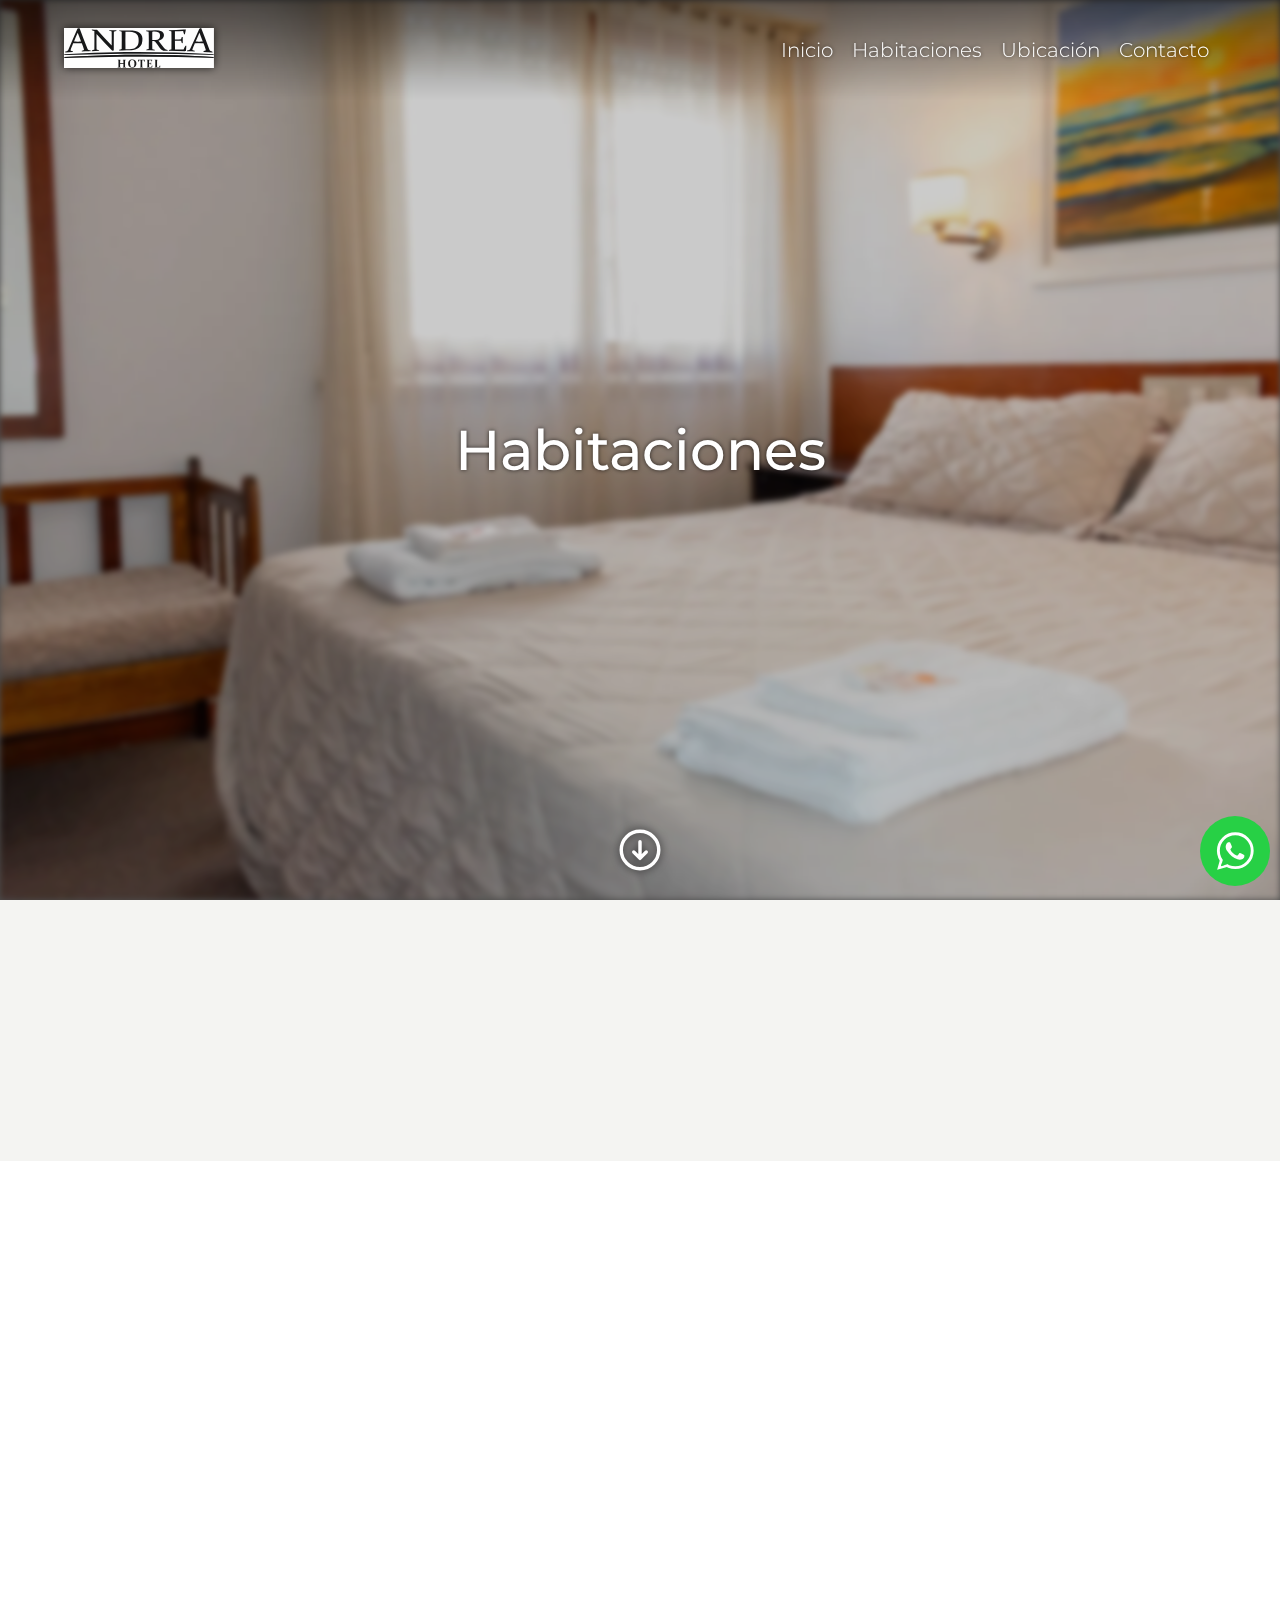
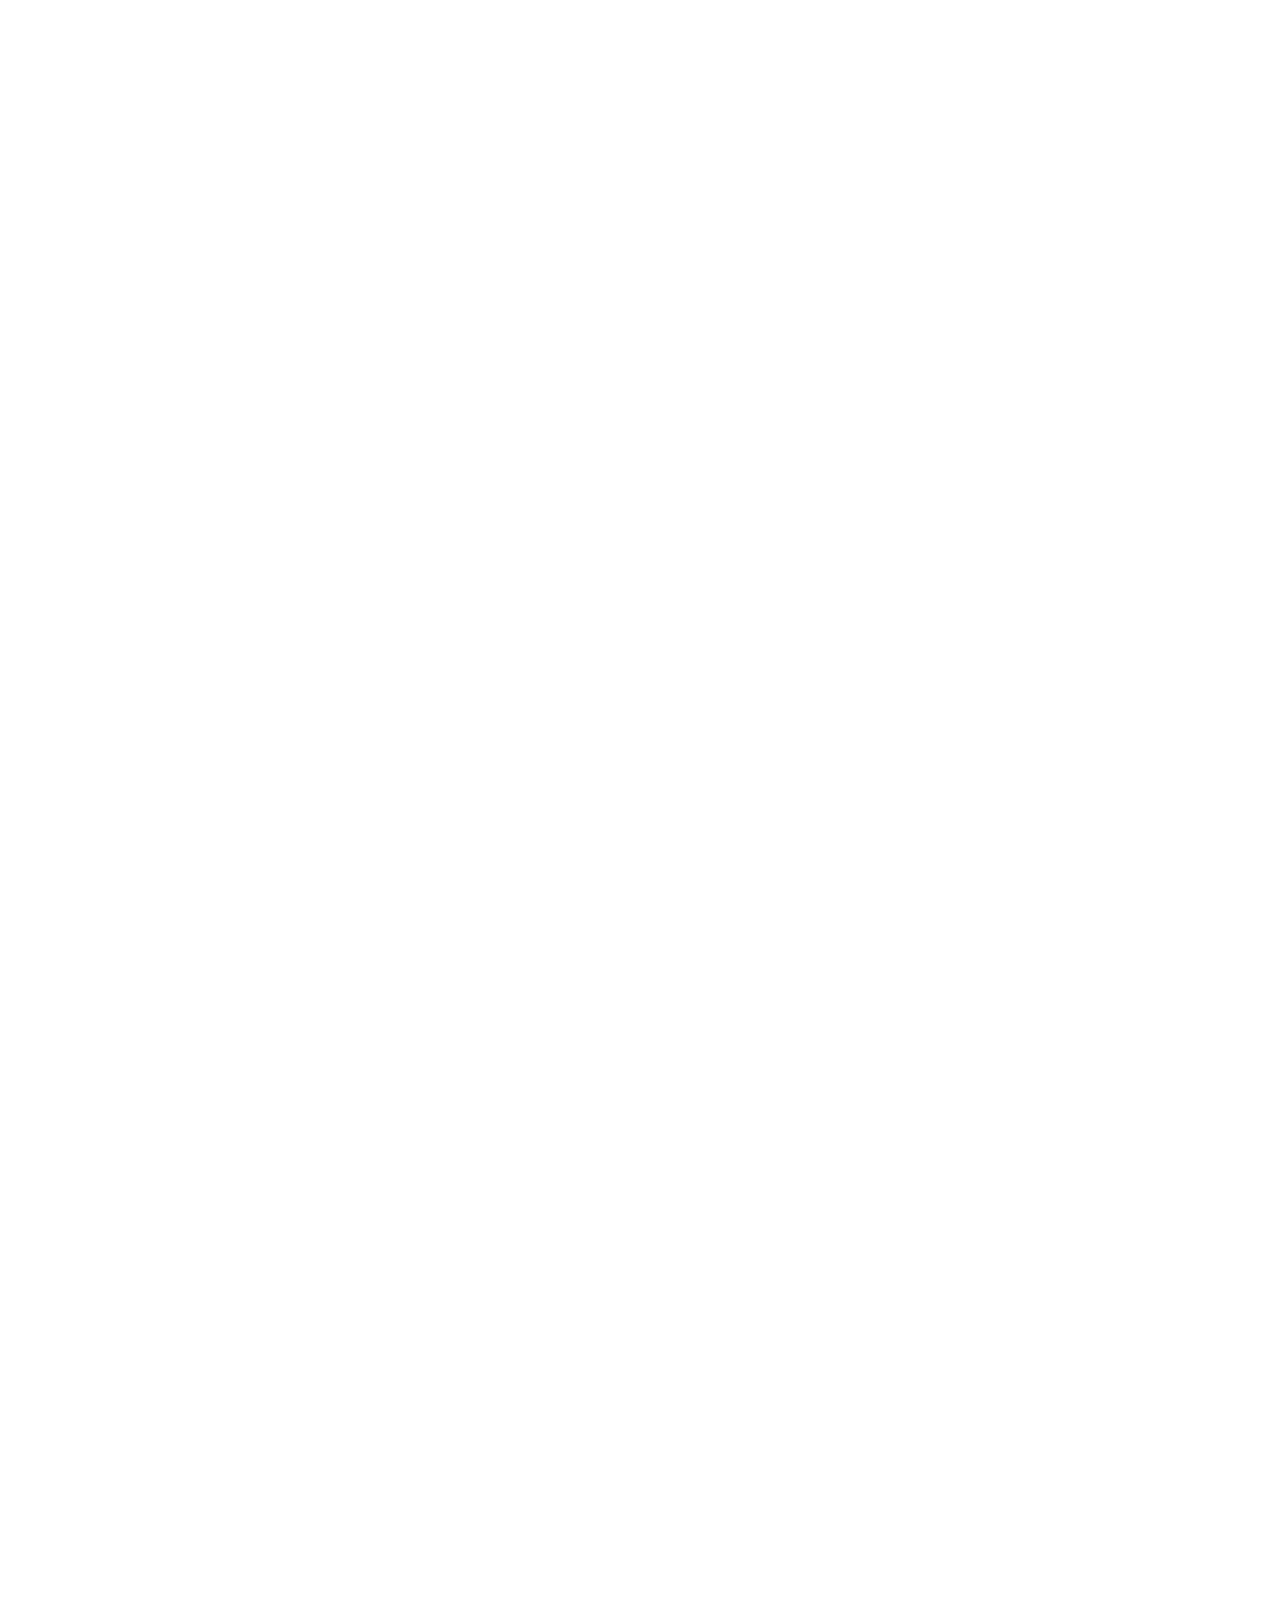
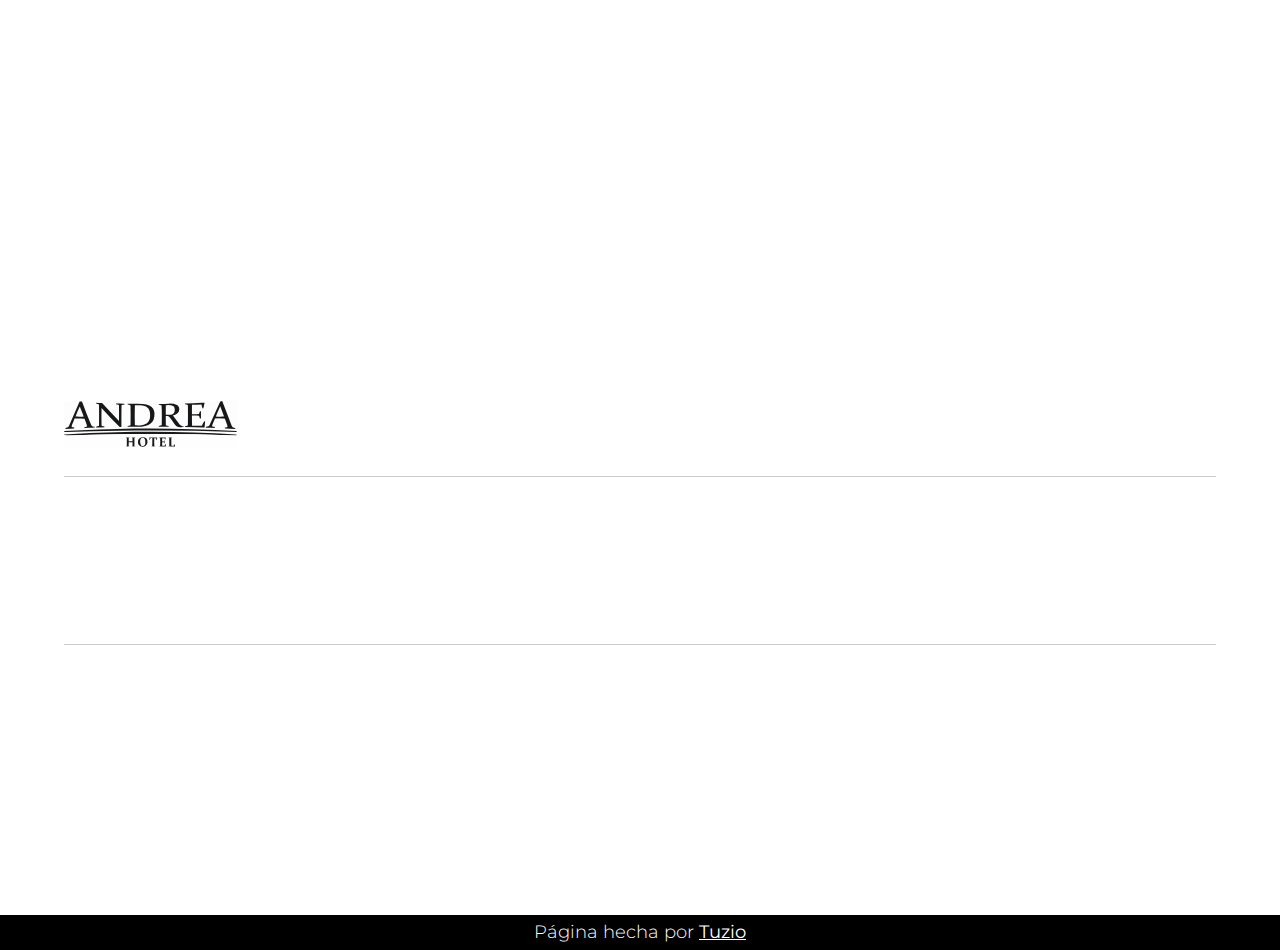
<file: habitaciones.html>
<!DOCTYPE html>
<html lang="es">

<head>
    <meta charset="UTF-8">
    <meta name="viewport" content="width=device-width, initial-scale=1.0">
    <title>Andrea Hotel - Alojamiento cómodo en Tres Arroyos</title>
    <link rel="icon" type="image/png" href="media/images/pageIcon.png">
    <link rel="apple-touch-icon" sizes="180x180" href="media/images/pageIcon.png">
    <link rel="apple-touch-icon" sizes="152x152" href="media/images/pageIcon.png">
    <link rel="apple-touch-icon" sizes="120x120" href="media/images/pageIcon.png">
    <meta name="description"
        content="Una propuesta para cada necesidad, en plena zona residencial a 2 cuadras del centro comercial y con la atención familiar y esmerada que lo caracteriza con más de 30 años de trayectoria">
    <link rel="canonical" href="https://www.andreahotel.com.ar/">
    <link rel="stylesheet" href="css/styles.css">
    <link rel="stylesheet" href="css/carousel.css">
    <link rel="stylesheet" href="css/navbar.css">
    <link rel="stylesheet" href="css/footer.css">
    <link href="https://fonts.googleapis.com/css2?family=Montserrat:ital,wght@0,100..900;1,100..900" rel="stylesheet">
    <script type="application/ld+json">
    {
      "@context": "https://schema.org",
      "@type": "Hotel",
      "name": "Andrea Hotel",
      "address": {
        "@type": "PostalAddress",
        "streetAddress": "Istilart J. B. 228",
        "addressLocality": "Tres Arroyos",
        "addressRegion": "Buenos Aires",
        "postalCode": "7500",
        "addressCountry": "AR"
      },
      "telephone": "+54 2983 42-6214",
      "url": "https://www.andreahotel.com.ar/"
    }
  </script>
</head>

<body>
    <header>
        <nav>
            <div class="navbarIcons logo">
                <a href="index.html"><img src="media/images/logo.svg" alt="Andrea Hotel"></a>
            </div>
            <div class="navbarIcons">
                <img class="navbarMenu" src="media/images/navMenuIcon.svg" alt="Menu">
            </div>
            <ul class="navbarButtons">
                <li class="navbarIcons burguerButton">
                    <img class="navbarMenu" src="media/images/close.svg" alt="Close menu">
                </li>
                <li><a href="index.html">Inicio</a></li>
                <li><a href="habitaciones.html">Habitaciones</a></li>
                <li><a href="ubicacion.html">Ubicación</a></li>
                <li><a href="contacto.html">Contacto</a></li>
            </ul>
        </nav>
    </header>

    <main>
        <section id="welcome">
            <div class="welcomeContainer">
                <img class="principalImg delay-img" src="media/images/photos/Habitaciones/DSC_5076.webp"
                    alt="Habitacion bienvenida">
                <div class="centredTextInImage">
                    <h1 class="visuallyHidden">Nuestras habitaciones y espacios en Andrea Hotel</h1>
                    <h2 class="fade-in">Habitaciones</h2>
                </div>
                <img src="media/images/arrowCircleDown.svg" alt="Scroll" class="scrollIcon">
            </div>
        </section>

        <section class="info container">
            <div class="compactInfo">
                <h3 class="colorTitle textCenter hToh2 fade-in">Espacios pensados para vos</h3>
                <p class="textCenter fade-in">Diseñamos y renovamos cada ambiente para combinar calidez, tranquilidad
                    y estilo. Nuestras habitaciones se adaptan a tus necesidades, con todo lo que esperás para sentirte
                    realmente cómodo.
                </p>
            </div>
        </section>

        <section>

            <div class="columns">
                <div class="carousel imgRelationAspect4-3 fade-in">
                    <div class="carouselTrack">
                        <img src="media/images/photos/Habitaciones/SIMPLE/DSC_5147-HDR_1.webp" alt="Frente de hotel">
                        <img src="media/images/photos/Habitaciones/SIMPLE/HABITACION DOBLE.webp" alt="Frente de hotel">
                    </div>
                    <button class="carouselButton prev"><img src="media/images/carouselLeft.svg"
                            alt="Imagen anterior carrusel"></button>
                    <button class="carouselButton next"><img src="media/images/carouselRight.svg"
                            alt="Imagen siguiente carrusel"></button>
                    <div class="carouselDots"></div>
                </div>
                <div class="columnTextCenter columnTextLeft">
                    <h4 class="colorTitle hToh3 fade-in">Habitación Simple
                        <span> <img class="icon" src="media/images/petFriendly.svg" alt="Somos pet friendly">
                        </span>
                    </h4>

                    <p class="fade-in">Ideal para quienes viajan solos o por trabajo.
                        Un espacio práctico y confortable que garantiza un buen descanso, con todo lo necesario para una
                        estadía tranquila y funcional.</p>

                    <a class="button buttonSwipeLeft buttonSwipeLeft--primaryColor-700 buttonLeft fade-in"
                        href="https://api.whatsapp.com/send?phone=+5492983463576&text=Hola,%20estoy%20interesado/a%20en%20la%20Habitacion%20Simple.%20%C2%BFPodr%C3%ADas%20darme%20m%C3%A1s%20informaci%C3%B3n%20al%20respecto,%20por%20favor?">
                        <p>La quiero!</p>
                    </a>
                </div>
            </div>
            <div class="columns">
                <div class="carousel imgRelationAspect4-3 fade-in">
                    <div class="carouselTrack">
                        <img src="media/images/photos/Habitaciones/DOBLE/DSC_5170.webp" alt="Frente de hotel">
                        <img src="media/images/photos/Habitaciones/DOBLE/DSC_4695.webp" alt="Frente de hotel">
                    </div>
                    <button class="carouselButton prev"><img src="media/images/carouselLeft.svg"
                            alt="Imagen anterior carrusel"></button>
                    <button class="carouselButton next"><img src="media/images/carouselRight.svg"
                            alt="Imagen siguiente carrusel"></button>
                    <div class="carouselDots"></div>
                </div>
                <div class="columnTextCenter columnTextLeft">
                    <h4 class="colorTitle hToh3 fade-in">Habitación Doble</h4>

                    <p class="fade-in">Cómoda y luminosa, perfecta para dos personas.
                        Equipada con una cama matrimonial o dos camas individuales (sujeto a disponibilidad), es una
                        opción versátil para parejas, amigos o compañeros de viaje.</p>

                    <a class="button buttonSwipeLeft buttonSwipeLeft--primaryColor-700 buttonLeft fade-in"
                        href="https://api.whatsapp.com/send?phone=+5492983463576&text=Hola,%20estoy%20interesado/a%20en%20la%20Habitaci%C3%B3n%20Doble.%20%C2%BFPodr%C3%ADas%20darme%20m%C3%A1s%20informaci%C3%B3n%20al%20respecto,%20por%20favor?">
                        <p>La quiero!</p>
                    </a>
                </div>
            </div>
            <div class="columns">
                <div class="carousel imgRelationAspect4-3 fade-in">
                    <div class="carouselTrack">
                        <img src="media/images/photos/Habitaciones/TRIPLE/DSC_5125.webp" alt="Frente de hotel">
                        <img src="media/images/photos/Habitaciones/TRIPLE/DSC_5218.webp" alt="Frente de hotel">
                        <img src="media/images/photos/Habitaciones/TRIPLE/DSC_5128.webp" alt="Frente de hotel">

                    </div>
                    <button class="carouselButton prev"><img src="media/images/carouselLeft.svg"
                            alt="Imagen anterior carrusel"></button>
                    <button class="carouselButton next"><img src="media/images/carouselRight.svg"
                            alt="Imagen siguiente carrusel"></button>
                    <div class="carouselDots"></div>
                </div>
                <div class="columnTextCenter columnTextLeft">
                    <h4 class="colorTitle hToh3 fade-in">Habitación Triple</h4>

                    <p class="fade-in">Amplia y bien distribuida, ideal para grupos pequeños o familias.
                        Con tres camas individuales, esta habitación ofrece comodidad y espacio sin resignar privacidad
                        ni confort.</p>

                    <a class="button buttonSwipeLeft buttonSwipeLeft--primaryColor-700 buttonLeft fade-in"
                        href="https://api.whatsapp.com/send?phone=+5492983463576&text=Hola,%20estoy%20interesado/a%20en%20la%20Habitaci%C3%B3n%20Triple.%20%C2%BFPodr%C3%ADas%20darme%20m%C3%A1s%20informaci%C3%B3n%20al%20respecto,%20por%20favor?">
                        <p>La quiero!</p>
                    </a>
                </div>
            </div>
            <div class="columns">
                <div class="carousel imgRelationAspect4-3 fade-in">
                    <div class="carouselTrack">
                        <img src="media/images/photos/Habitaciones/CUADRUPLE/DSC_4737.webp" alt="Frente de hotel">
                        <img src="media/images/photos/Habitaciones/CUADRUPLE/DSC_4767.webp" alt="Frente de hotel">
                    </div>
                    <button class="carouselButton prev"><img src="media/images/carouselLeft.svg"
                            alt="Imagen anterior carrusel"></button>
                    <button class="carouselButton next"><img src="media/images/carouselRight.svg"
                            alt="Imagen siguiente carrusel"></button>
                    <div class="carouselDots"></div>
                </div>
                <div class="columnTextCenter columnTextLeft">
                    <h4 class="colorTitle hToh3 fade-in">Habitación Cuádruple</h4>

                    <p class="fade-in">Equipada con una cama matrimonial y una cama cucheta, esta opción ofrece una
                        distribución
                        funcional del espacio, ideal para quienes priorizan el confort y la practicidad durante su
                        estadía.</p>

                    <a class="button buttonSwipeLeft buttonSwipeLeft--primaryColor-700 buttonLeft fade-in"
                        href="https://api.whatsapp.com/send?phone=+5492983463576&text=Hola,%20estoy%20interesado/a%20en%20la%20Habitaci%C3%B3n%20Cu%C3%A1druple.%20%C2%BFPodr%C3%ADas%20darme%20m%C3%A1s%20informaci%C3%B3n%20al%20respecto,%20por%20favor?">
                        <p>La quiero!</p>
                    </a>
                </div>
            </div>
            <div class="columns">
                <div class="carousel imgRelationAspect4-3 fade-in">
                    <div class="carouselTrack">
                        <img src="media/images/photos/Habitaciones/DOBLE/DSC_5170.webp" alt="Frente de hotel">
                        <img src="media/images/photos/Habitaciones/TRIPLE/DSC_5125.webp" alt="Frente de hotel">
                    </div>
                    <button class="carouselButton prev"><img src="media/images/carouselLeft.svg"
                            alt="Imagen anterior carrusel"></button>
                    <button class="carouselButton next"><img src="media/images/carouselRight.svg"
                            alt="Imagen siguiente carrusel"></button>
                    <div class="carouselDots"></div>
                </div>
                <div class="columnTextCenter columnTextLeft">
                    <h4 class="colorTitle hToh3 fade-in">Habitación Doble + Triple</h4>

                    <p class="fade-in">Una combinación ideal para grupos más numerosos.
                        Ofrecemos la posibilidad de reservar habitaciones dobles y triples contiguas, garantizando
                        cercanía y comodidad en viajes familiares o grupales.</p>

                    <a class="button buttonSwipeLeft buttonSwipeLeft--primaryColor-700 buttonLeft fade-in"
                        href="https://api.whatsapp.com/send?phone=+5492983463576&text=Hola,%20estoy%20interesado/a%20en%20el%20combo%20Habitaci%C3%B3n%20Doble+Triple.%20%C2%BFPodr%C3%ADas%20darme%20m%C3%A1s%20informaci%C3%B3n%20al%20respecto,%20por%20favor?">
                        <p>La quiero!</p>
                    </a>
                </div>
            </div>

        </section>

    </main>
    <footer>
        <div class="whatsapp">
            <a href="http://wa.me/+5492983463576"><img src="media/images/whatsapp.svg" alt="Whatsapp"></a>
        </div>
        <div class="footer">
            <div class="footLeft">
                <img src="media/images/logo.svg" alt="Logo">
            </div>
            <div class="footMid">
                <div>
                    <h5 class="footTitle">Horarios</h5>
                    <p>Check in: 12hs</p>
                    <p>Check out: 10hs</p>
                </div>
                <div>
                    <h5 class="footTitle">Nuestras redes</h5>
                    <p><a href="https://www.instagram.com/andreahoteltsas/">Instagram</a></p>
                    <p><a href="https://www.facebook.com/andreahoteltsas/">Facebook</a></p>
                    <p><a href="">Booking</a></p>
                    <p><a href="tel:+5492983463576">Tel: 02983 42-6214</a></p>
                </div>
                <div>
                    <h5 class="footTitle">Menú</h5>
                    <p><a href="index.html">Inicio</a></p>
                    <p><a href="habitaciones.html">Habitaciones</a></p>
                    <p><a href="ubicacion.html">Ubicación</a></p>
                    <p><a href="contacto.html">Contacto</a></p>
                </div>
            </div>
            <div class="footRight">
                <h5 class="footTitle">¿Dónde nos ubicamos?</h5>
                <p>Istilart J. B. 228, Tres Arroyos, Provincia de Buenos Aires</p>
                <iframe
                    src="https://www.google.com/maps/embed?pb=!1m18!1m12!1m3!1d3127.7802707986134!2d-60.273222023374565!3d-38.3772042664506!2m3!1f0!2f0!3f0!3m2!1i1024!2i768!4f13.1!3m3!1m2!1s0x95926dba9de4ae37%3A0x66c6e0b986330da9!2sHOTEL%20ANDREA!5e0!3m2!1ses!2sar!4v1747778826881!5m2!1ses!2sar"
                    class="mapsFooter" allowfullscreen="" loading="lazy"
                    referrerpolicy="no-referrer-when-downgrade"></iframe>
            </div>
        </div>
        <div class="credits">
            <p>Página hecha por <a href="https://www.instagram.com/tuziodj/">Tuzio</a></p>
        </div>
    </footer>
    <script src="js/script.js"></script>
    <script src="js/navbar.js"></script>
    <script src="js/carousel.js"></script>
</body>

</html>
</file>
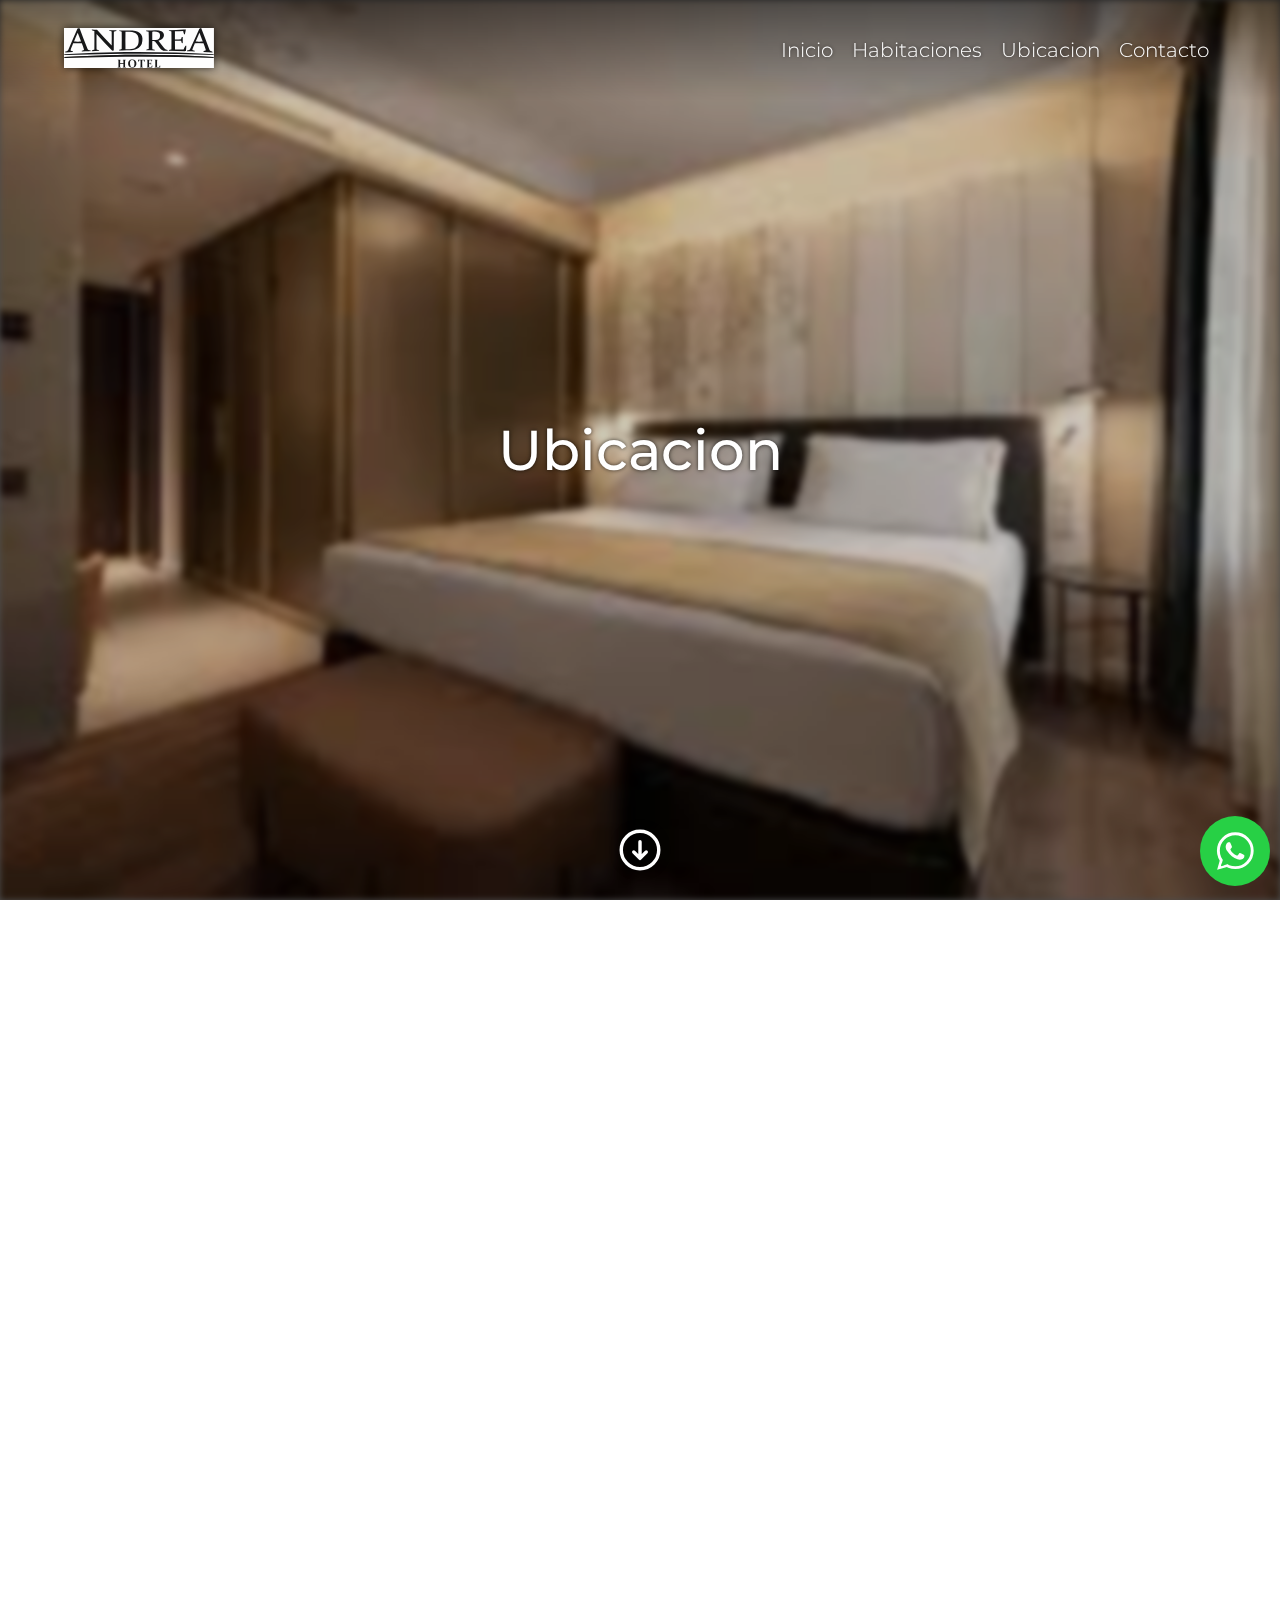
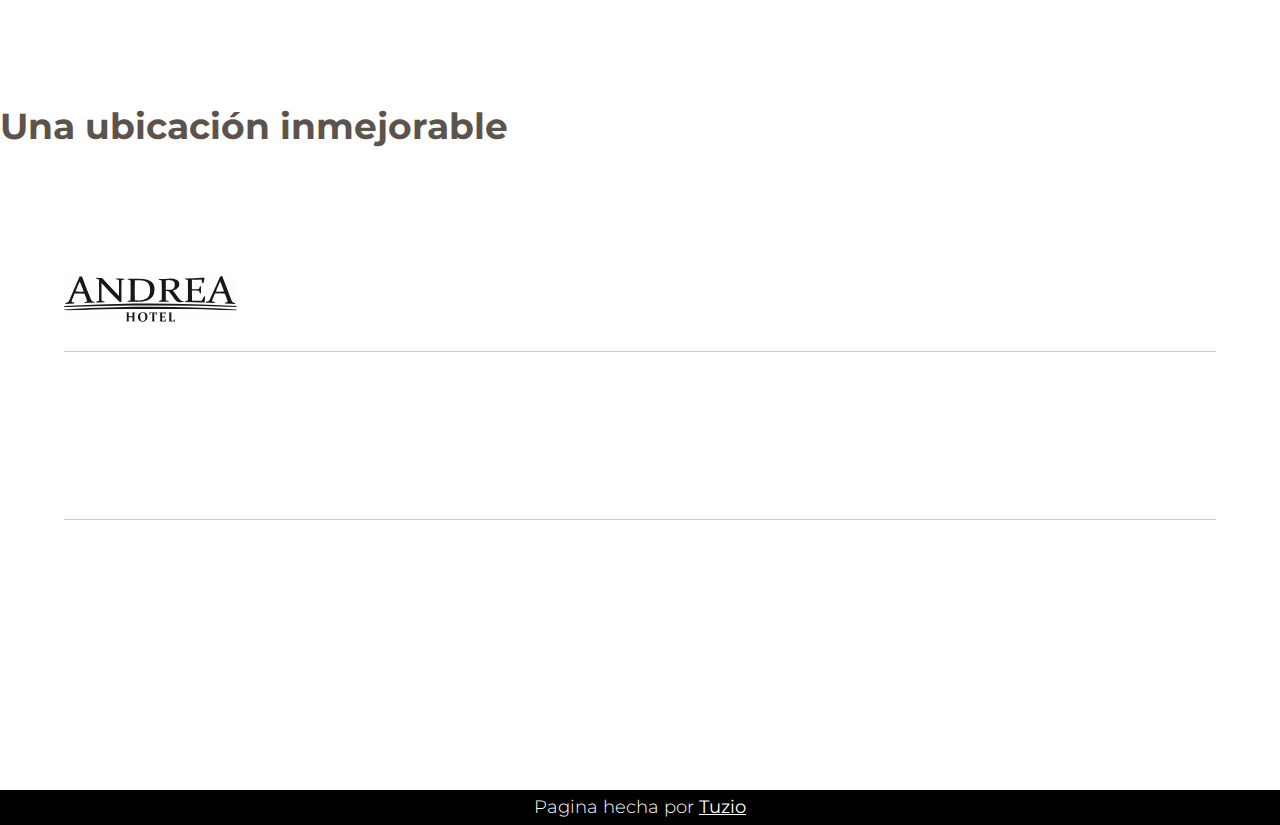
<file: ubicacion.html>
<!DOCTYPE html>
<html lang="es">

<head>
    <meta charset="UTF-8">
    <meta name="viewport" content="width=device-width, initial-scale=1.0">
    <title>Hotel Andrea - Alojamiento cómodo en Tres Arroyos</title>
    <meta name="description"
        content="Una propuesta para cada necesidad, en plena zona residencial a 2 cuadras del centro comercial y con la atención familiar y esmerada que lo caracteriza con más de 30 años de trayectoria">
    <link rel="icon" href="media/images/pageIcon.png" type="image/png">
    <link rel="canonical" href="https://www.andreahotel.com.ar/">
    <link rel="stylesheet" href="css/styles.css">
    <link rel="stylesheet" href="css/navbar.css">
    <link rel="stylesheet" href="css/footer.css">
    <link href="https://fonts.googleapis.com/css2?family=Montserrat:ital,wght@0,100..900;1,100..900" rel="stylesheet">
    <script type="application/ld+json">
    {
      "@context": "https://schema.org",
      "@type": "Hotel",
      "name": "Hotel Andrea",
      "address": {
        "@type": "PostalAddress",
        "streetAddress": "Istilart J. B. 228",
        "addressLocality": "Tres Arroyos",
        "addressRegion": "Buenos Aires",
        "postalCode": "7500",
        "addressCountry": "AR"
      },
      "telephone": "+54 2983 42-6214",
      "url": "https://www.andreahotel.com.ar/"
    }
  </script>
</head>

<body>

    <header>
        <nav>
            <div class="navbarIcons logo">
                <a href="index.html"><img src="media/images/logo.svg" alt="Andrea Hotel"></a>
            </div>
            <div class="navbarIcons">
                <img class="navbarMenu" src="media/images/navMenuIcon.svg" alt="Menu">
            </div>
            <ul class="navbarButtons">
                <li class="navbarIcons burguerButton">
                    <img class="navbarMenu" src="media/images/close.svg" alt="Close menu">
                </li>
                <li><a href="index.html">Inicio</a></li>
                <li><a href="habitaciones.html">Habitaciones</a></li>
                <li><a href="ubicacion.html">Ubicacion</a></li>
                <li><a href="contacto.html">Contacto</a></li>
            </ul>
        </nav>
    </header>

    <main>
        <section id="welcome">
            <div class="welcomeContainer">
                <img class="principalImg" src="media/images/habitacionPrueba.jpeg" alt="Habitacion bienvenida">
                <div class="centredTextInImage">
                    <h2>Ubicacion</h2>
                </div>
                <img src="media/images/arrowCircleDown.svg" alt="Scroll" class="scrollIcon">
            </div>
        </section>

        <section class="location">
            <div class="roomsInfo">
                <iframe
                    src="https://www.google.com/maps/embed?pb=!1m18!1m12!1m3!1d3127.7802707986134!2d-60.273222023374565!3d-38.3772042664506!2m3!1f0!2f0!3f0!3m2!1i1024!2i768!4f13.1!3m3!1m2!1s0x95926dba9de4ae37%3A0x66c6e0b986330da9!2sHOTEL%20ANDREA!5e0!3m2!1ses!2sar!4v1747778826881!5m2!1ses!2sar"
                    class="imgRelationAspect4-3 column2-3" allowfullscreen="" loading="lazy"
                    referrerpolicy="no-referrer-when-downgrade"></iframe>

                <div class="roomsDescription">
                    <h3 class="colorTitle">Una ubicación inmejorable</h3>
                    <ul>
                        <li>A 300 metros de la Plaza San Martin.</li>
                        <li>A 200 metros del Centro.</li>
                        <li>A 200 metros de la avenida de acceso a la ciudad.</li>
                        <li>Zona Barrio Residencial.</li>
                    </ul>
                </div>
            </div>
        </section>

    </main>

    <footer>
        <div class="whatsapp">
            <a href="http://wa.me/+5492983463576"><img src="media/images/whatsapp.svg" alt="Whatsapp"></a>
        </div>
        <div class="footer">
            <div class="footLeft">
                <img src="media/images/logo.svg" alt="Logo">
            </div>
            <div class="footMid">
                <div>
                    <h5 class="footTitle">Horarios</h5>
                    <p>Check in: 12hs</p>
                    <p>Check out: 10hs</p>
                </div>
                <div>
                    <h5 class="footTitle">Nuestras redes</h5>
                    <p><a href="https://www.instagram.com/andreahoteltsas/">Instagram</a></p>
                    <p><a href="https://www.facebook.com/andreahoteltsas/">Facebook</a></p>
                    <p><a href="">Booking</a></p>
                    <p><a href="tel:+5492983463576">Tel: 02983 42-6214</a></p>
                </div>
                <div>
                    <h5 class="footTitle">Menu</h5>
                    <p><a href="index.html">Inicio</a></p>
                    <p><a href="habitaciones.html">Habitaciones</a></p>
                    <p><a href="ubicacion.html">Ubicacion</a></p>
                    <p><a href="contacto.html">Contacto</a></p>
                </div>
            </div>
            <div class="footRight">
                <h5 class="footTitle">Donde nos ubicamos?</h5>
                <p>Istilart J. B. 228, Tres Arroyos, Provincia de Buenos Aires</p>
                <iframe
                    src="https://www.google.com/maps/embed?pb=!1m18!1m12!1m3!1d3127.7802707986134!2d-60.273222023374565!3d-38.3772042664506!2m3!1f0!2f0!3f0!3m2!1i1024!2i768!4f13.1!3m3!1m2!1s0x95926dba9de4ae37%3A0x66c6e0b986330da9!2sHOTEL%20ANDREA!5e0!3m2!1ses!2sar!4v1747778826881!5m2!1ses!2sar"
                    class="mapsFooter" allowfullscreen="" loading="lazy"
                    referrerpolicy="no-referrer-when-downgrade"></iframe>
            </div>
        </div>
        <div class="credits">
            <p>Pagina hecha por <a href="https://www.instagram.com/tuziodj/">Tuzio</a></p>
        </div>
    </footer>
    <script src="js/navbar.js"></script>
    <script src="js/imgCards.js"></script>

</body>

</html>
</file>
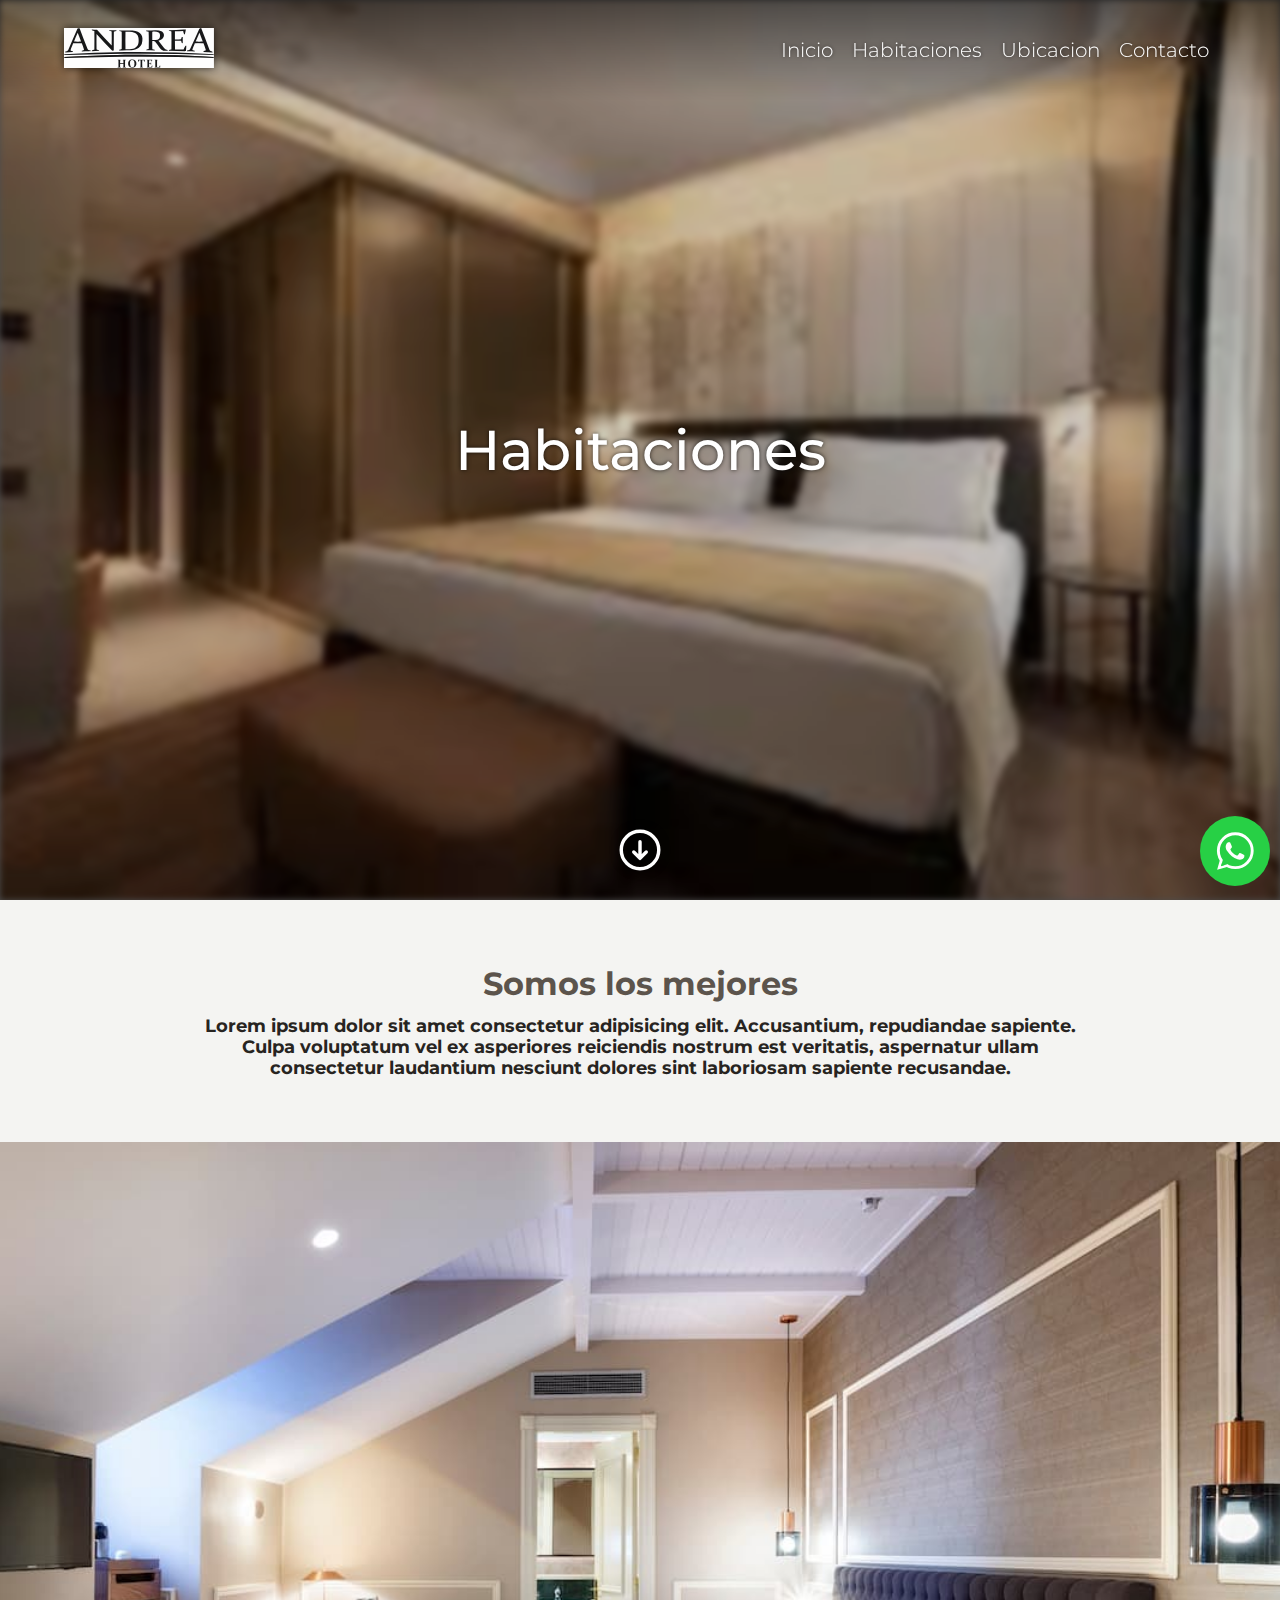
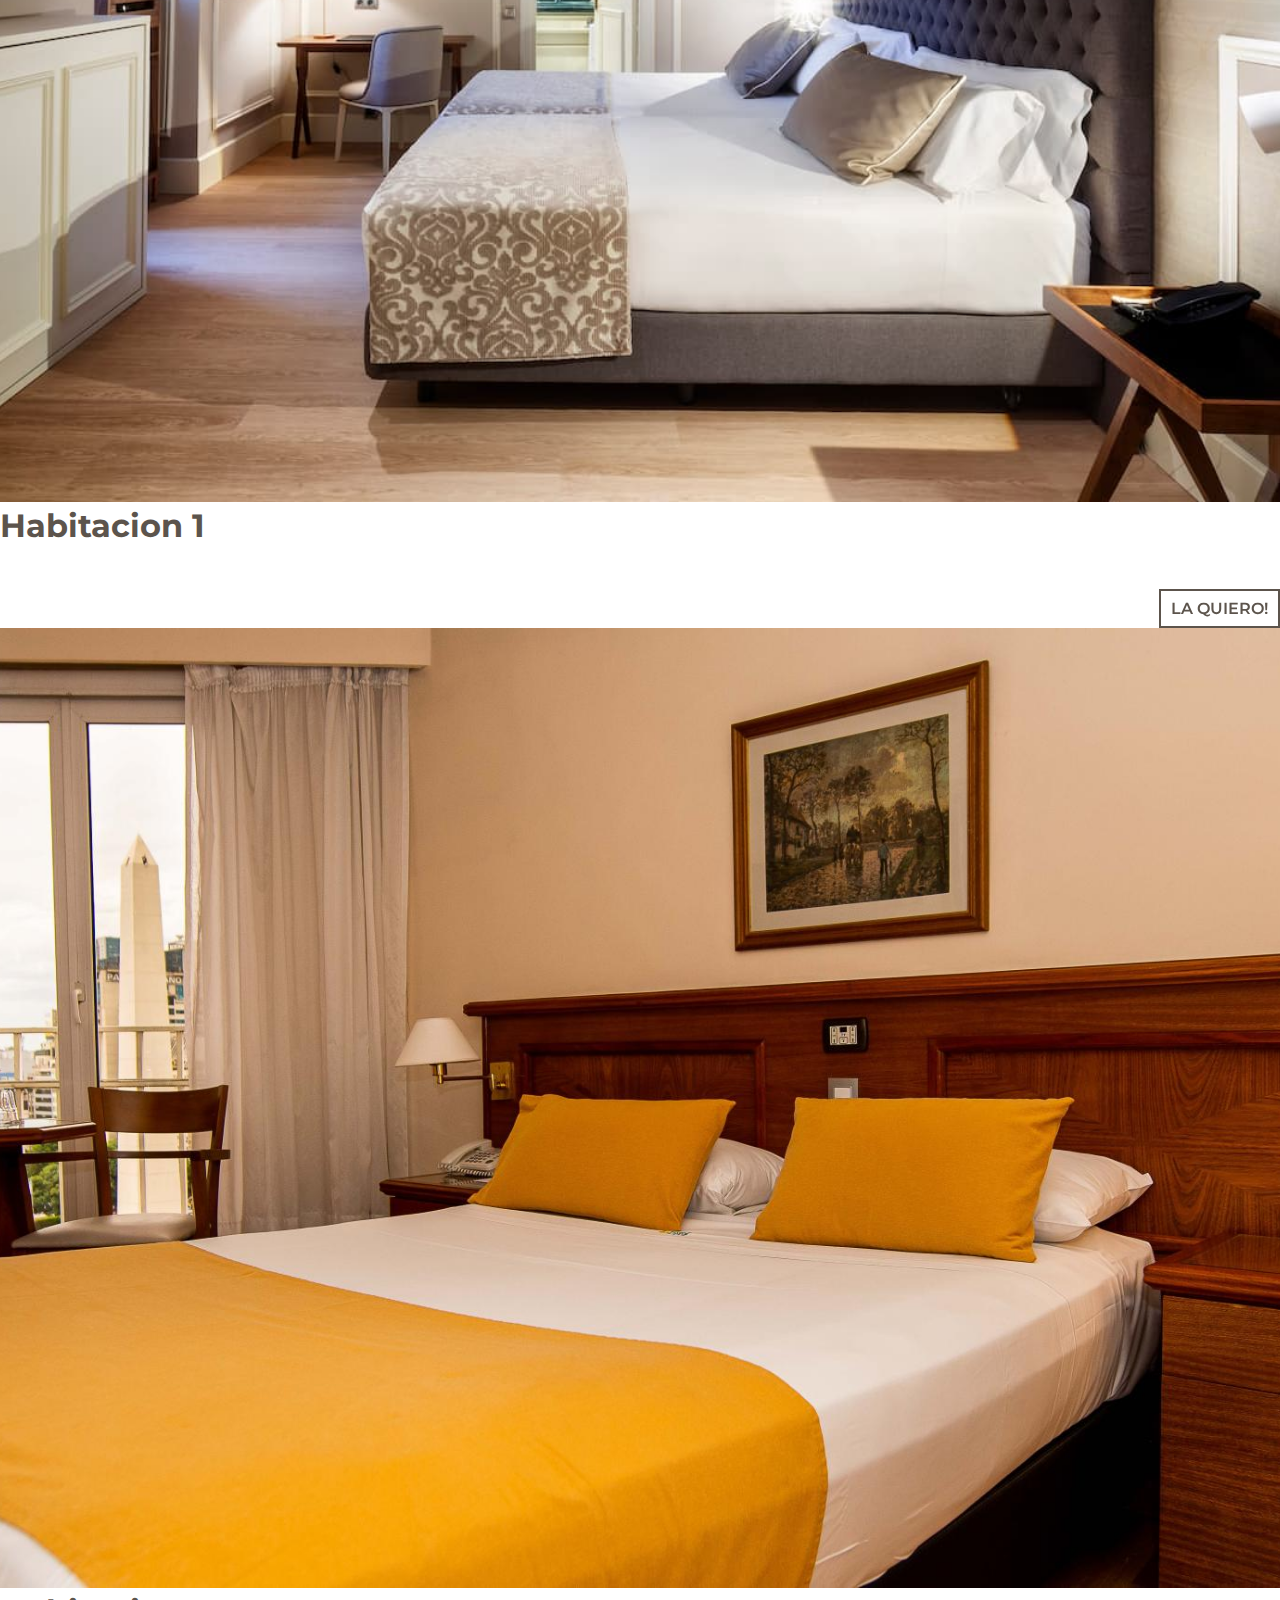
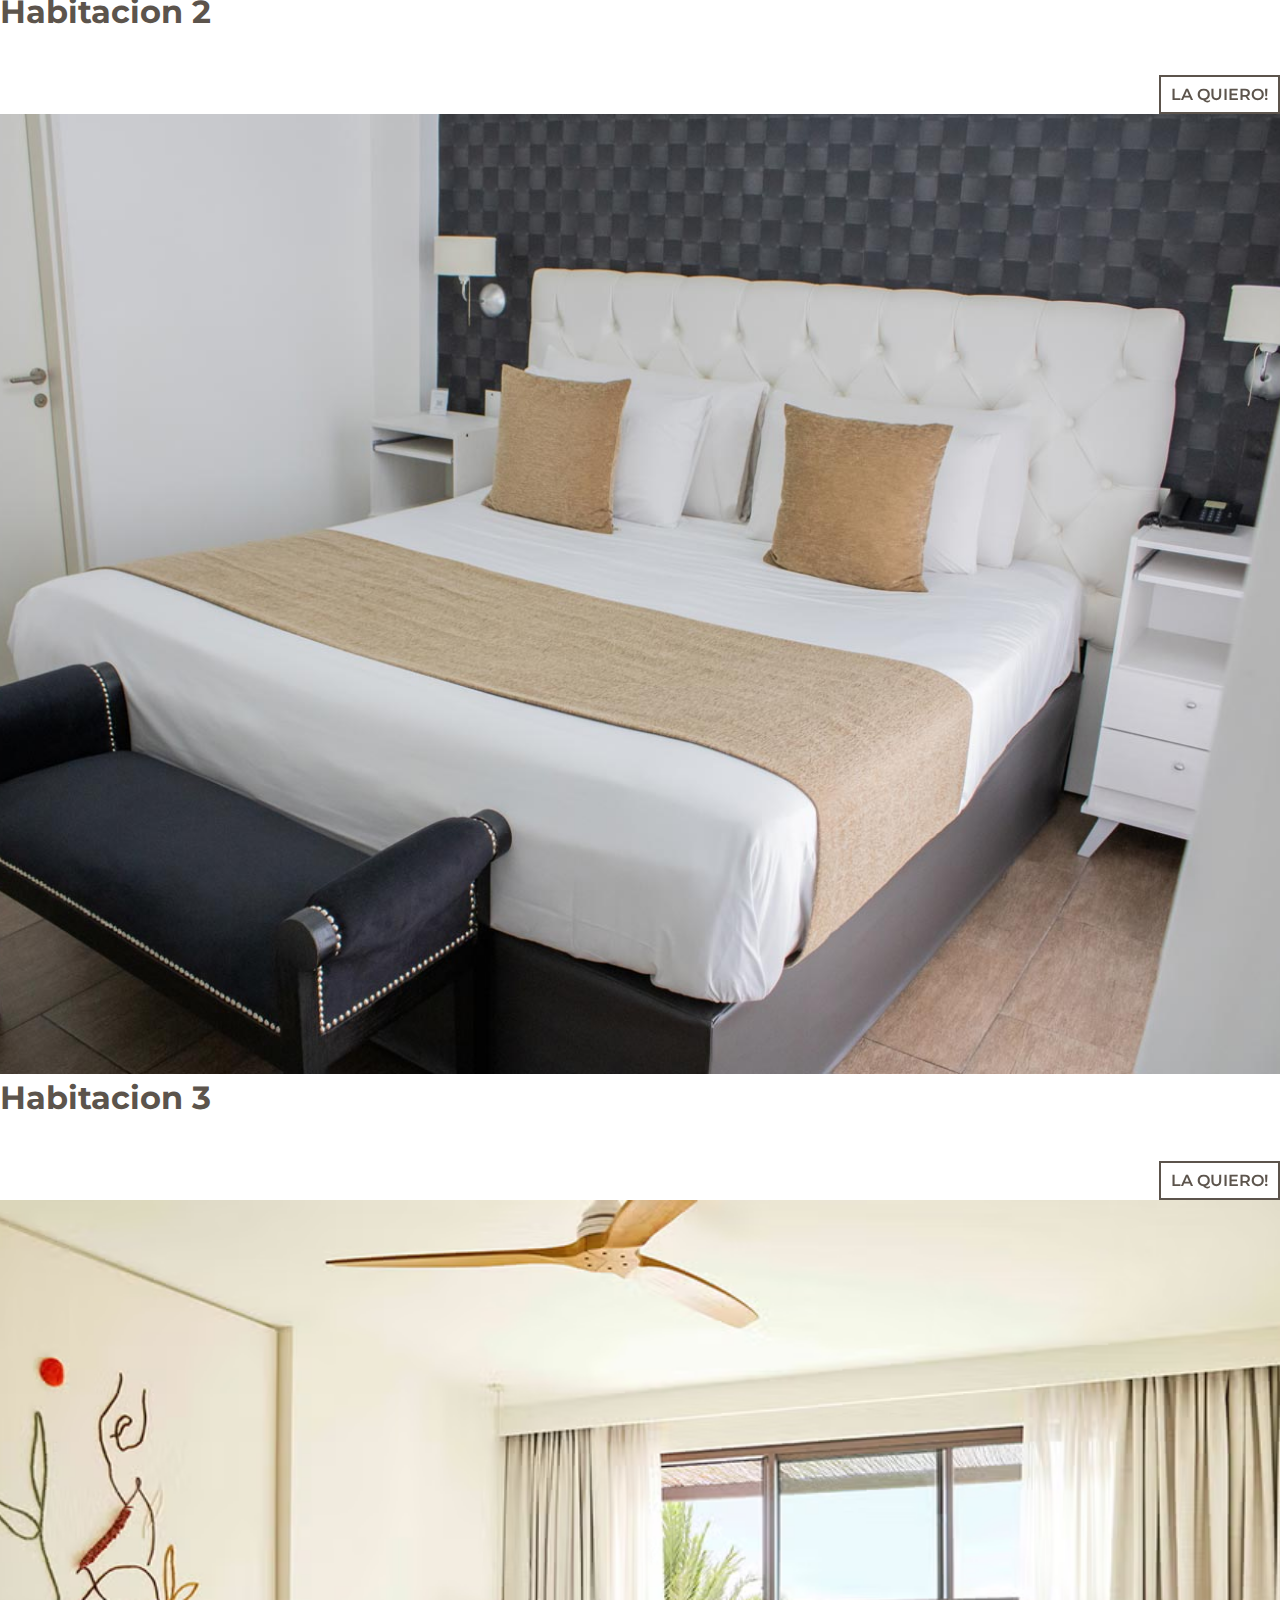
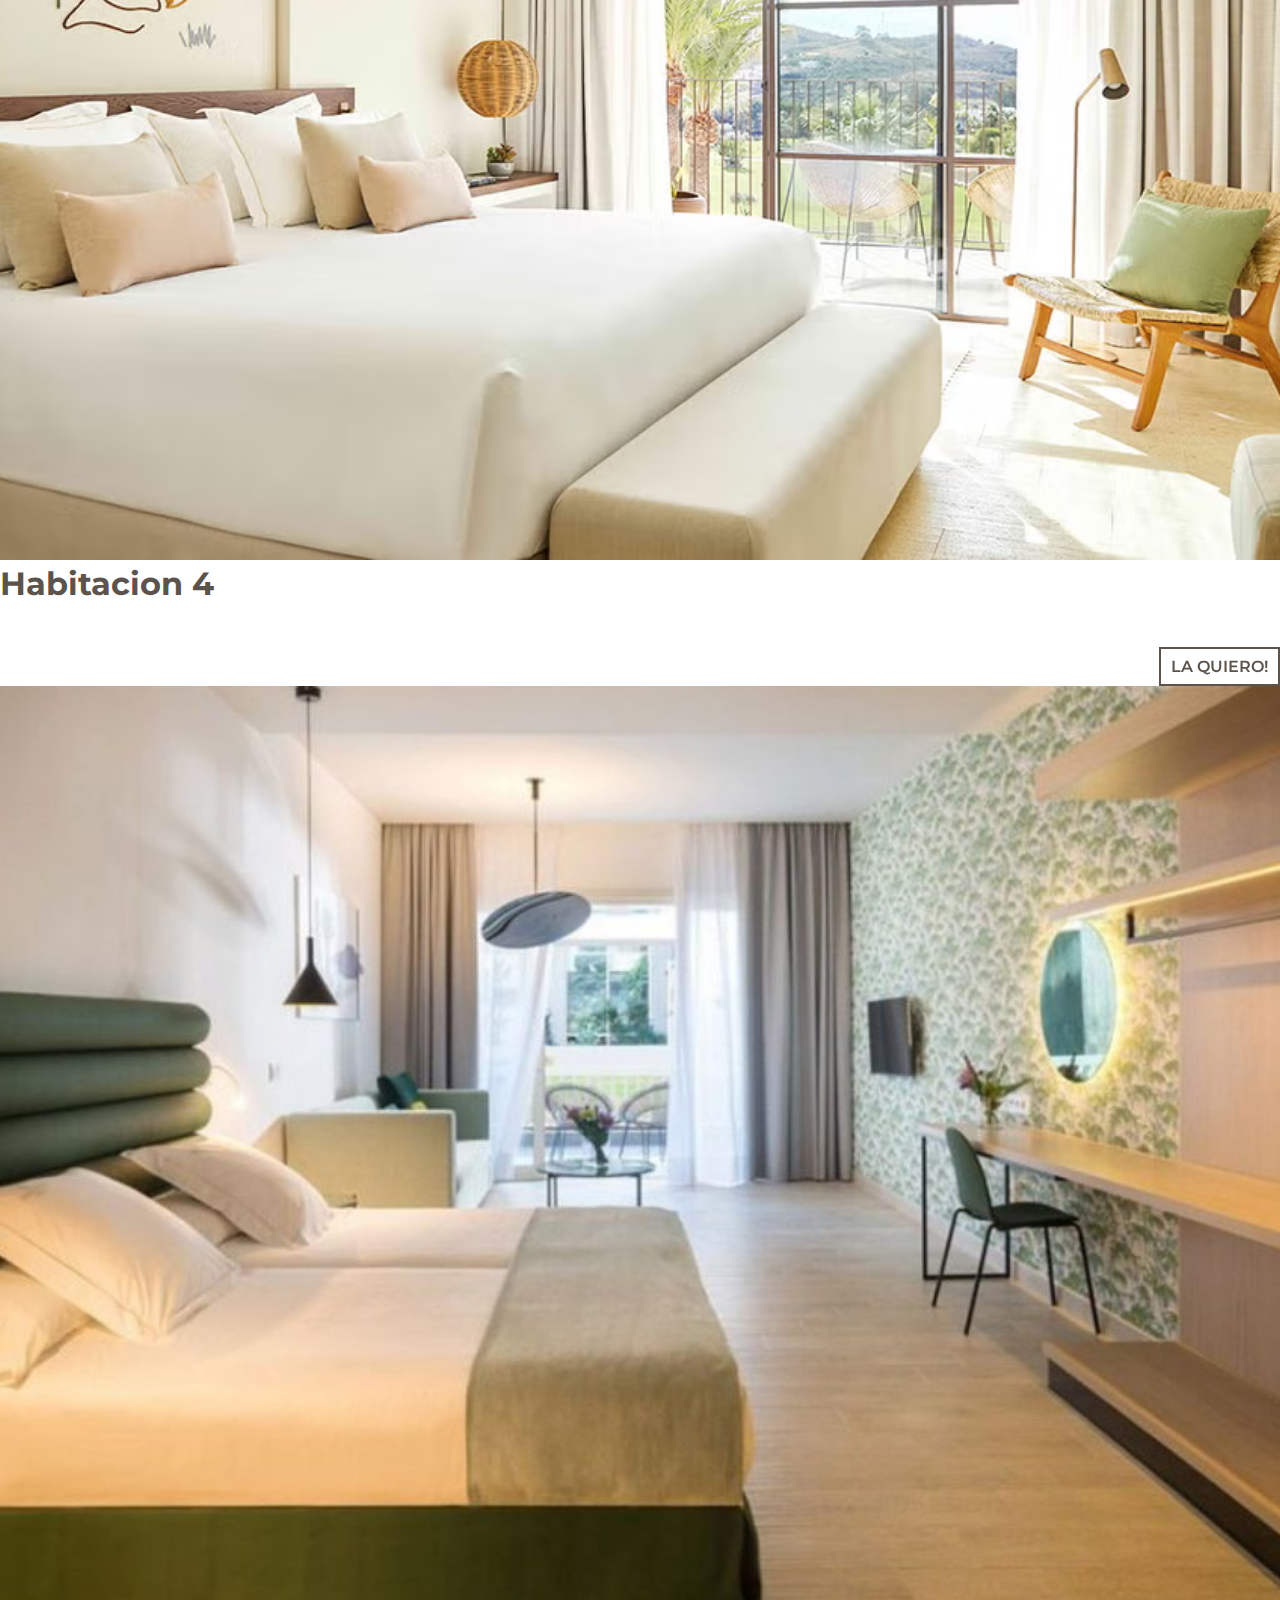
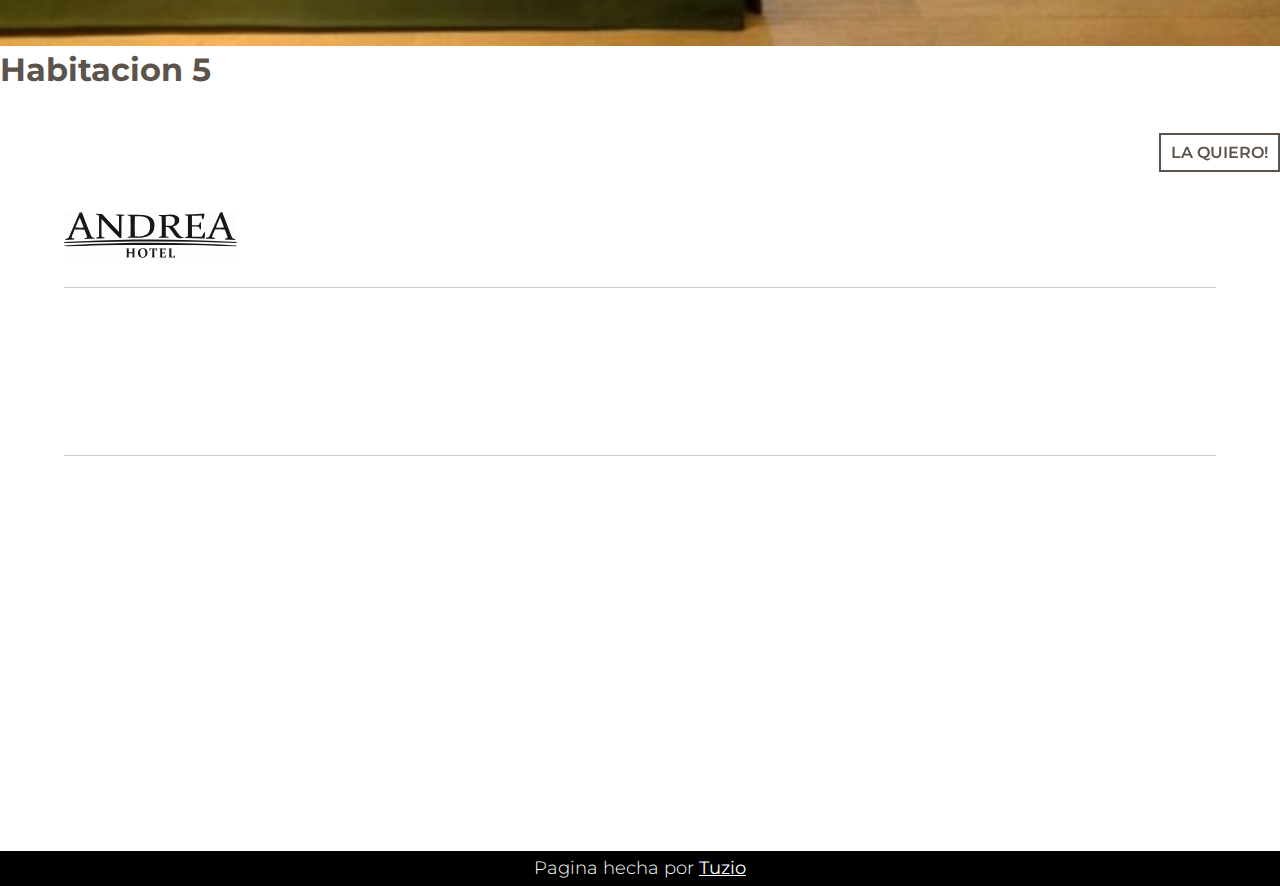
<file: docs/habitaciones.html>
<!DOCTYPE html>
<html lang="es">

<head>
    <meta charset="UTF-8">
    <meta name="viewport" content="width=device-width, initial-scale=1.0">
    <title>Hotel Andrea - Alojamiento cómodo en Tres Arroyos</title>
    <meta name="description"
        content="Una propuesta para cada necesidad, en plena zona residencial a 2 cuadras del centro comercial y con la atención familiar y esmerada que lo caracteriza con más de 30 años de trayectoria">
    <link rel="canonical" href="https://www.andreahotel.com.ar/">
    <link rel="stylesheet" href="../css/styles.css">
    <link rel="stylesheet" href="../css/navbar.css">
    <link rel="stylesheet" href="../css/footer.css">
    <link href="https://fonts.googleapis.com/css2?family=Montserrat:ital,wght@0,100..900;1,100..900" rel="stylesheet">
    <script type="application/ld+json">
    {
      "@context": "https://schema.org",
      "@type": "Hotel",
      "name": "Hotel Andrea",
      "address": {
        "@type": "PostalAddress",
        "streetAddress": "Istilart J. B. 228",
        "addressLocality": "Tres Arroyos",
        "addressRegion": "Buenos Aires",
        "postalCode": "7500",
        "addressCountry": "AR"
      },
      "telephone": "+54 2983 42-6214",
      "url": "https://www.andreahotel.com.ar/"
    }
  </script>
</head>

<body>
    <header>
        <nav>
            <div class="navbarIcons logo">
                <a href="index.html"><img src="../media/images/logo.svg" alt="Andrea Hotel"></a>
            </div>
            <div class="navbarIcons">
                <img class="navbarMenu" src="../media/images/navMenuIcon.svg" alt="Menu">
            </div>
            <ul class="navbarButtons">
                <li class="navbarIcons burguerButton">
                    <img class="navbarMenu" src="../media/images/close.svg" alt="Close menu">
                </li>
                <li><a href="index.html">Inicio</a></li>
                <li><a href="habitaciones.html">Habitaciones</a></li>
                <li><a href="ubicacion.html">Ubicacion</a></li>
                <li><a href="contacto.html">Contacto</a></li>
            </ul>
        </nav>
    </header>
    <main>
        <section id="welcome">
            <div class="welcomeContainer">
                <img class="principalImg" src="../media/images/habitacionPrueba.jpeg" alt="Habitacion bienvenida">
                <div class="centredTextInImage">
                    <h2>Habitaciones</h2>
                </div>
                <img src="../media/images/arrowCircleDown.svg" alt="Scroll" class="scrollIcon">
            </div>
        </section>

        <section class="info container">
            <div class="compactInfo">
                <h3 class="colorTitle textCenter">Somos los mejores</h3>
                <p class="colorTitle textCenter">Lorem ipsum dolor sit amet consectetur adipisicing elit. Accusantium, repudiandae
                    sapiente. Culpa voluptatum vel ex asperiores reiciendis nostrum est veritatis, aspernatur ullam
                    consectetur laudantium nesciunt dolores sint laboriosam sapiente recusandae.</p>
            </div>
        </section>

        <section>
            <div class="roomsInfo">
                <img class="imgRelationAspect4-3" src="../media/images/habitacion1.jpeg" alt="Frente de hotel">
                <div class="oneRoomDescription roomsDescription">
                    <h3 class="colorTitle">Habitacion 1</h3>

                    <p>Lorem ipsum dolor sit amet consectetur, adipisicing elit. Neque consequatur voluptas
                        necessitatibus
                        dignissimos libero saepe dicta quis esse impedit optio architecto ad, voluptates id distinctio
                        voluptatem dolore natus debitis. Ratione!</p>

                    <a class="button buttonSwipeLeft buttonSwipeLeft--primaryColor-700 buttonLeft"
                        href="habitaciones.html">
                        <p>La quiero!</p>
                    </a>
                </div>
            </div>
            <div class="roomsInfo">
                <img class="imgRelationAspect4-3" src="../media/images/habitacion2.jpeg" alt="Frente de hotel">
                <div class="oneRoomDescription roomsDescription">
                    <h3 class="colorTitle">Habitacion 2</h3>

                    <p>Lorem ipsum dolor sit amet consectetur, adipisicing elit. Neque consequatur voluptas
                        necessitatibus
                        dignissimos libero saepe dicta quis esse impedit optio architecto ad, voluptates id distinctio
                        voluptatem dolore natus debitis. Ratione!</p>

                    <a class="button buttonSwipeLeft buttonSwipeLeft--primaryColor-700 buttonLeft"
                        href="habitaciones.html">
                        <p>La quiero!</p>
                    </a>
                </div>
            </div>
            <div class="roomsInfo">
                <img class="imgRelationAspect4-3" src="../media/images/habitacion3.jpg" alt="Frente de hotel">
                <div class="oneRoomDescription roomsDescription">
                    <h3 class="colorTitle">Habitacion 3</h3>

                    <p>Lorem ipsum dolor sit amet consectetur, adipisicing elit. Neque consequatur voluptas
                        necessitatibus
                        dignissimos libero saepe dicta quis esse impedit optio architecto ad, voluptates id distinctio
                        voluptatem dolore natus debitis. Ratione!</p>

                    <a class="button buttonSwipeLeft buttonSwipeLeft--primaryColor-700 buttonLeft"
                        href="habitaciones.html">
                        <p>La quiero!</p>
                    </a>
                </div>
            </div>
            <div class="roomsInfo">
                <img class="imgRelationAspect4-3" src="../media/images/habitacion4.jpg" alt="Frente de hotel">
                <div class="oneRoomDescription roomsDescription">
                    <h3 class="colorTitle">Habitacion 4</h3>

                    <p>Lorem ipsum dolor sit amet consectetur, adipisicing elit. Neque consequatur voluptas
                        necessitatibus
                        dignissimos libero saepe dicta quis esse impedit optio architecto ad, voluptates id distinctio
                        voluptatem dolore natus debitis. Ratione!</p>

                    <a class="button buttonSwipeLeft buttonSwipeLeft--primaryColor-700 buttonLeft"
                        href="habitaciones.html">
                        <p>La quiero!</p>
                    </a>
                </div>
            </div>
            <div class="roomsInfo">
                <img class="imgRelationAspect4-3" src="../media/images/habitacion5.jpg" alt="Frente de hotel">
                <div class="oneRoomDescription roomsDescription">
                    <h3 class="colorTitle">Habitacion 5</h3>

                    <p>Lorem ipsum dolor sit amet consectetur, adipisicing elit. Neque consequatur voluptas
                        necessitatibus
                        dignissimos libero saepe dicta quis esse impedit optio architecto ad, voluptates id distinctio
                        voluptatem dolore natus debitis. Ratione!</p>

                    <a class="button buttonSwipeLeft buttonSwipeLeft--primaryColor-700 buttonLeft"
                        href="habitaciones.html">
                        <p>La quiero!</p>
                    </a>
                </div>
            </div>

        </section>

    </main>
    <footer>
        <div class="whatsapp">
            <a href="http://wa.me/+5492983463576"><img src="../media/images/whatsapp.svg" alt="Whatsapp"></a>
        </div>
        <div class="footer">
            <div class="footLeft">
                <img src="../media/images/logo.svg" alt="Logo">
            </div>
            <div class="footMid">
                <div>
                    <h5 class="footTitle">Horarios</h5>
                    <p>Lunes a viernes de 9 a 21 hs</p>
                </div>
                <div>
                    <h5 class="footTitle">Nuestras redes</h5>
                    <p><a href="">Instagram</a></p>
                    <p><a href="">Facebook</a></p>
                    <p><a href="">Booking</a></p>
                    <p><a href="">Tel: 02983 42-6214</a></p>
                </div>
                <div>
                    <h5 class="footTitle">Menu</h5>
                    <p><a href="">Inicio</a></p>
                    <p><a href="">Habitaciones</a></p>
                    <p><a href="">Ubicacion</a></p>
                    <p><a href="">Contacto</a></p>
                </div>
            </div>
            <div class="footRight">
                <h5 class="footTitle">Donde nos ubicamos?</h5>
                <p>Istilart J. B. 228, Tres Arroyos, Provincia de Buenos Aires</p>
                <iframe
                    src="https://www.google.com/maps/embed?pb=!1m18!1m12!1m3!1d3127.7802707986134!2d-60.273222023374565!3d-38.3772042664506!2m3!1f0!2f0!3f0!3m2!1i1024!2i768!4f13.1!3m3!1m2!1s0x95926dba9de4ae37%3A0x66c6e0b986330da9!2sHOTEL%20ANDREA!5e0!3m2!1ses!2sar!4v1747778826881!5m2!1ses!2sar"
                    class="maps" allowfullscreen="" loading="lazy" referrerpolicy="no-referrer-when-downgrade"></iframe>
            </div>
        </div>
        <div class="credits">
            <p>Pagina hecha por <a href="https://www.instagram.com/tuziodj/">Tuzio</a></p>
        </div>
    </footer>
    <script src="../js/navbar.js"></script>
</body>

</html>
</file>
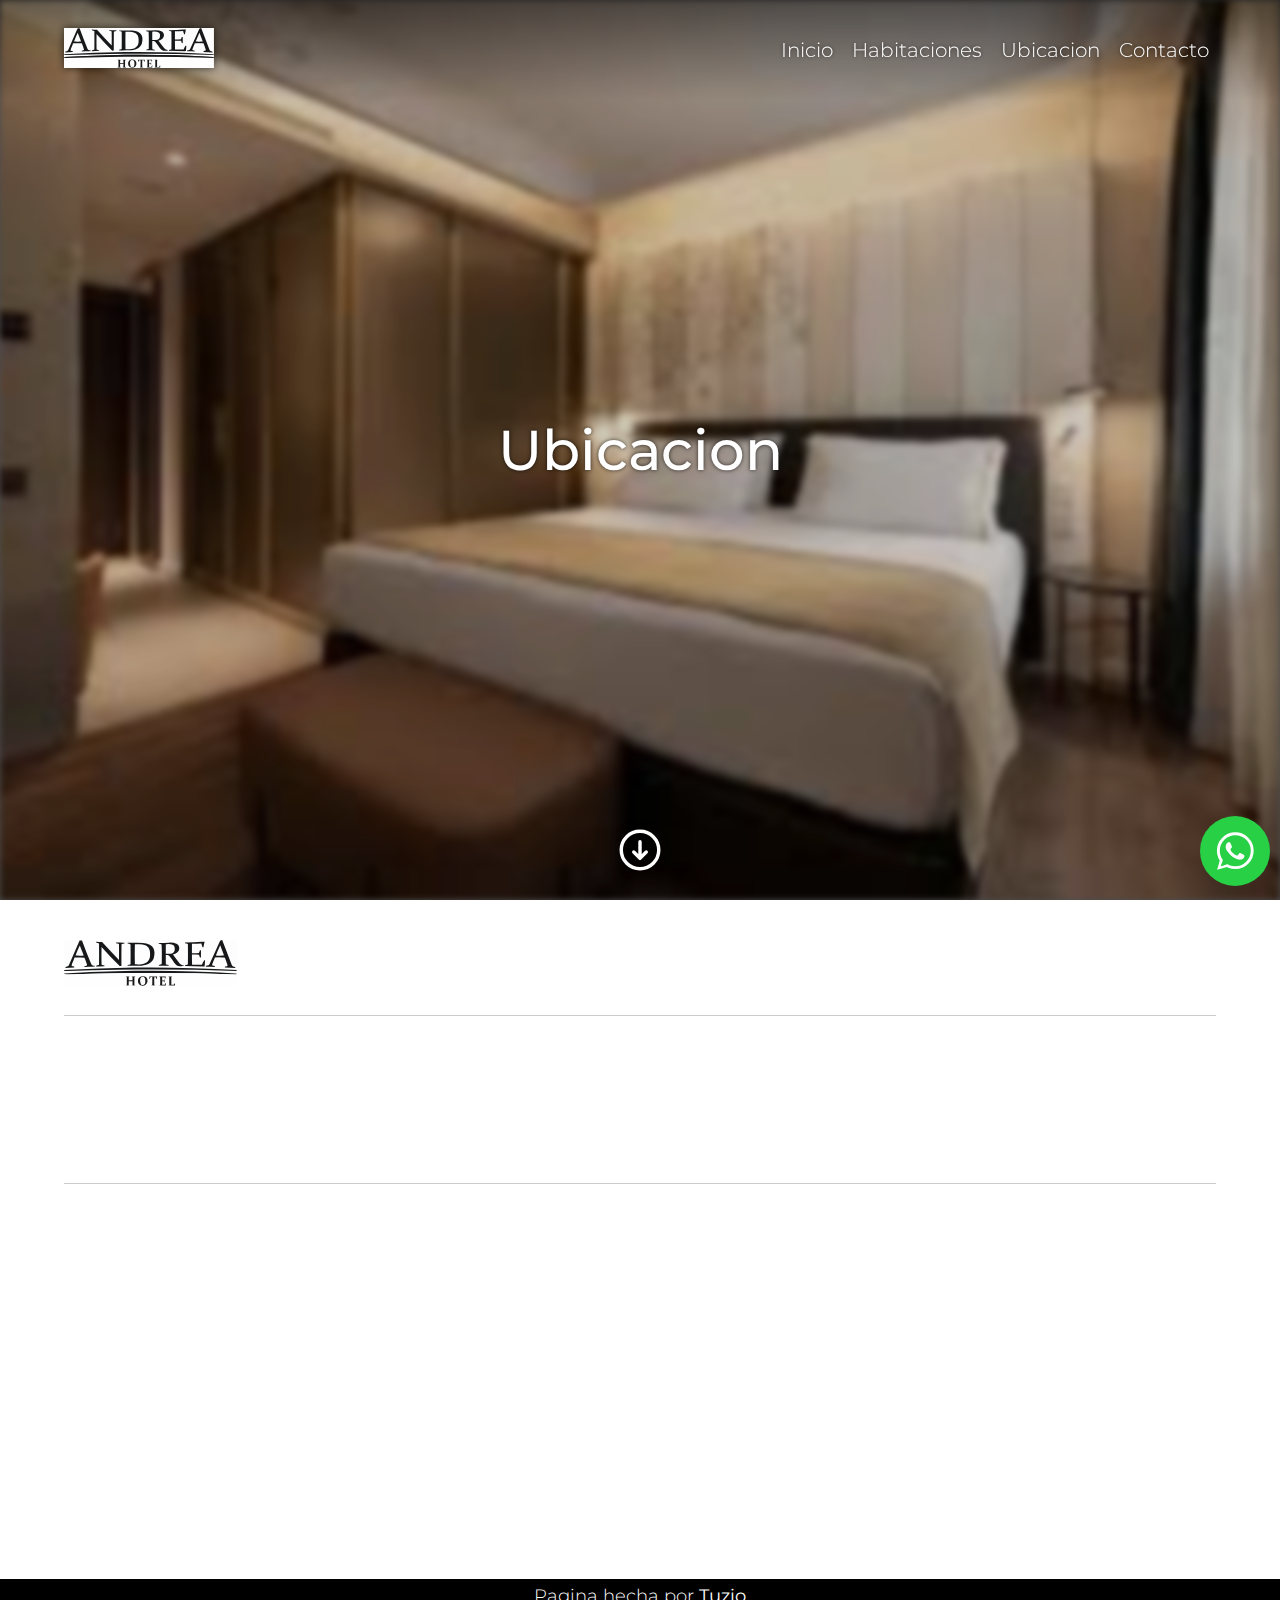
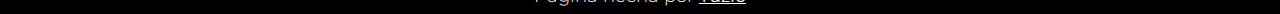
<file: docs/ubicacion.html>
<!DOCTYPE html>
<html lang="es">

<head>
    <meta charset="UTF-8">
    <meta name="viewport" content="width=device-width, initial-scale=1.0">
    <title>Hotel Andrea - Alojamiento cómodo en Tres Arroyos</title>
    <meta name="description"
        content="Una propuesta para cada necesidad, en plena zona residencial a 2 cuadras del centro comercial y con la atención familiar y esmerada que lo caracteriza con más de 30 años de trayectoria">
    <link rel="canonical" href="https://www.andreahotel.com.ar/">
    <link rel="stylesheet" href="../css/styles.css">
    <link rel="stylesheet" href="../css/navbar.css">
    <link rel="stylesheet" href="../css/footer.css">
    <link href="https://fonts.googleapis.com/css2?family=Montserrat:ital,wght@0,100..900;1,100..900" rel="stylesheet">
    <script type="application/ld+json">
    {
      "@context": "https://schema.org",
      "@type": "Hotel",
      "name": "Hotel Andrea",
      "address": {
        "@type": "PostalAddress",
        "streetAddress": "Istilart J. B. 228",
        "addressLocality": "Tres Arroyos",
        "addressRegion": "Buenos Aires",
        "postalCode": "7500",
        "addressCountry": "AR"
      },
      "telephone": "+54 2983 42-6214",
      "url": "https://www.andreahotel.com.ar/"
    }
  </script>
</head>

<body>

    <header>
        <nav>
            <div class="navbarIcons logo">
                <a href="index.html"><img src="../media/images/logo.svg" alt="Andrea Hotel"></a>
            </div>
            <div class="navbarIcons">
                <img class="navbarMenu" src="../media/images/navMenuIcon.svg" alt="Menu">
            </div>
            <ul class="navbarButtons">
                <li class="navbarIcons burguerButton">
                    <img class="navbarMenu" src="../media/images/close.svg" alt="Close menu">
                </li>
                <li><a href="index.html">Inicio</a></li>
                <li><a href="habitaciones.html">Habitaciones</a></li>
                <li><a href="ubicacion.html">Ubicacion</a></li>
                <li><a href="contacto.html">Contacto</a></li>
            </ul>
        </nav>
    </header>

    <main>
        <section id="welcome">
            <div class="welcomeContainer">
                <img class="principalImg" src="../media/images/habitacionPrueba.jpeg" alt="Habitacion bienvenida">
                <div class="centredTextInImage">
                    <h2>Ubicacion</h2>
                </div>
                <img src="../media/images/arrowCircleDown.svg" alt="Scroll" class="scrollIcon">
            </div>
        </section>
    </main>

    <footer>
        <div class="whatsapp">
            <a href="http://wa.me/+5492983463576"><img src="../media/images/whatsapp.svg" alt="Whatsapp"></a>
        </div>
        <div class="footer">
            <div class="footLeft">
                <img src="../media/images/logo.svg" alt="Logo">
            </div>
            <div class="footMid">
                <div>
                    <h5 class="footTitle">Horarios</h5>
                    <p>Lunes a viernes de 9 a 21 hs</p>
                </div>
                <div>
                    <h5 class="footTitle">Nuestras redes</h5>
                    <p><a href="">Instagram</a></p>
                    <p><a href="">Facebook</a></p>
                    <p><a href="">Booking</a></p>
                    <p><a href="">Tel: 02983 42-6214</a></p>
                </div>
                <div>
                    <h5 class="footTitle">Menu</h5>
                    <p><a href="">Inicio</a></p>
                    <p><a href="">Habitaciones</a></p>
                    <p><a href="">Ubicacion</a></p>
                    <p><a href="">Contacto</a></p>
                </div>
            </div>
            <div class="footRight">
                <h5 class="footTitle">Donde nos ubicamos?</h5>
                <p>Istilart J. B. 228, Tres Arroyos, Provincia de Buenos Aires</p>
                <iframe
                    src="https://www.google.com/maps/embed?pb=!1m18!1m12!1m3!1d3127.7802707986134!2d-60.273222023374565!3d-38.3772042664506!2m3!1f0!2f0!3f0!3m2!1i1024!2i768!4f13.1!3m3!1m2!1s0x95926dba9de4ae37%3A0x66c6e0b986330da9!2sHOTEL%20ANDREA!5e0!3m2!1ses!2sar!4v1747778826881!5m2!1ses!2sar"
                    class="maps" allowfullscreen="" loading="lazy" referrerpolicy="no-referrer-when-downgrade"></iframe>
            </div>
        </div>
        <div class="credits">
            <p>Pagina hecha por <a href="https://www.instagram.com/tuziodj/">Tuzio</a></p>
        </div>
    </footer>
    <script src="../js/navbar.js"></script>
</body>

</html>
</file>
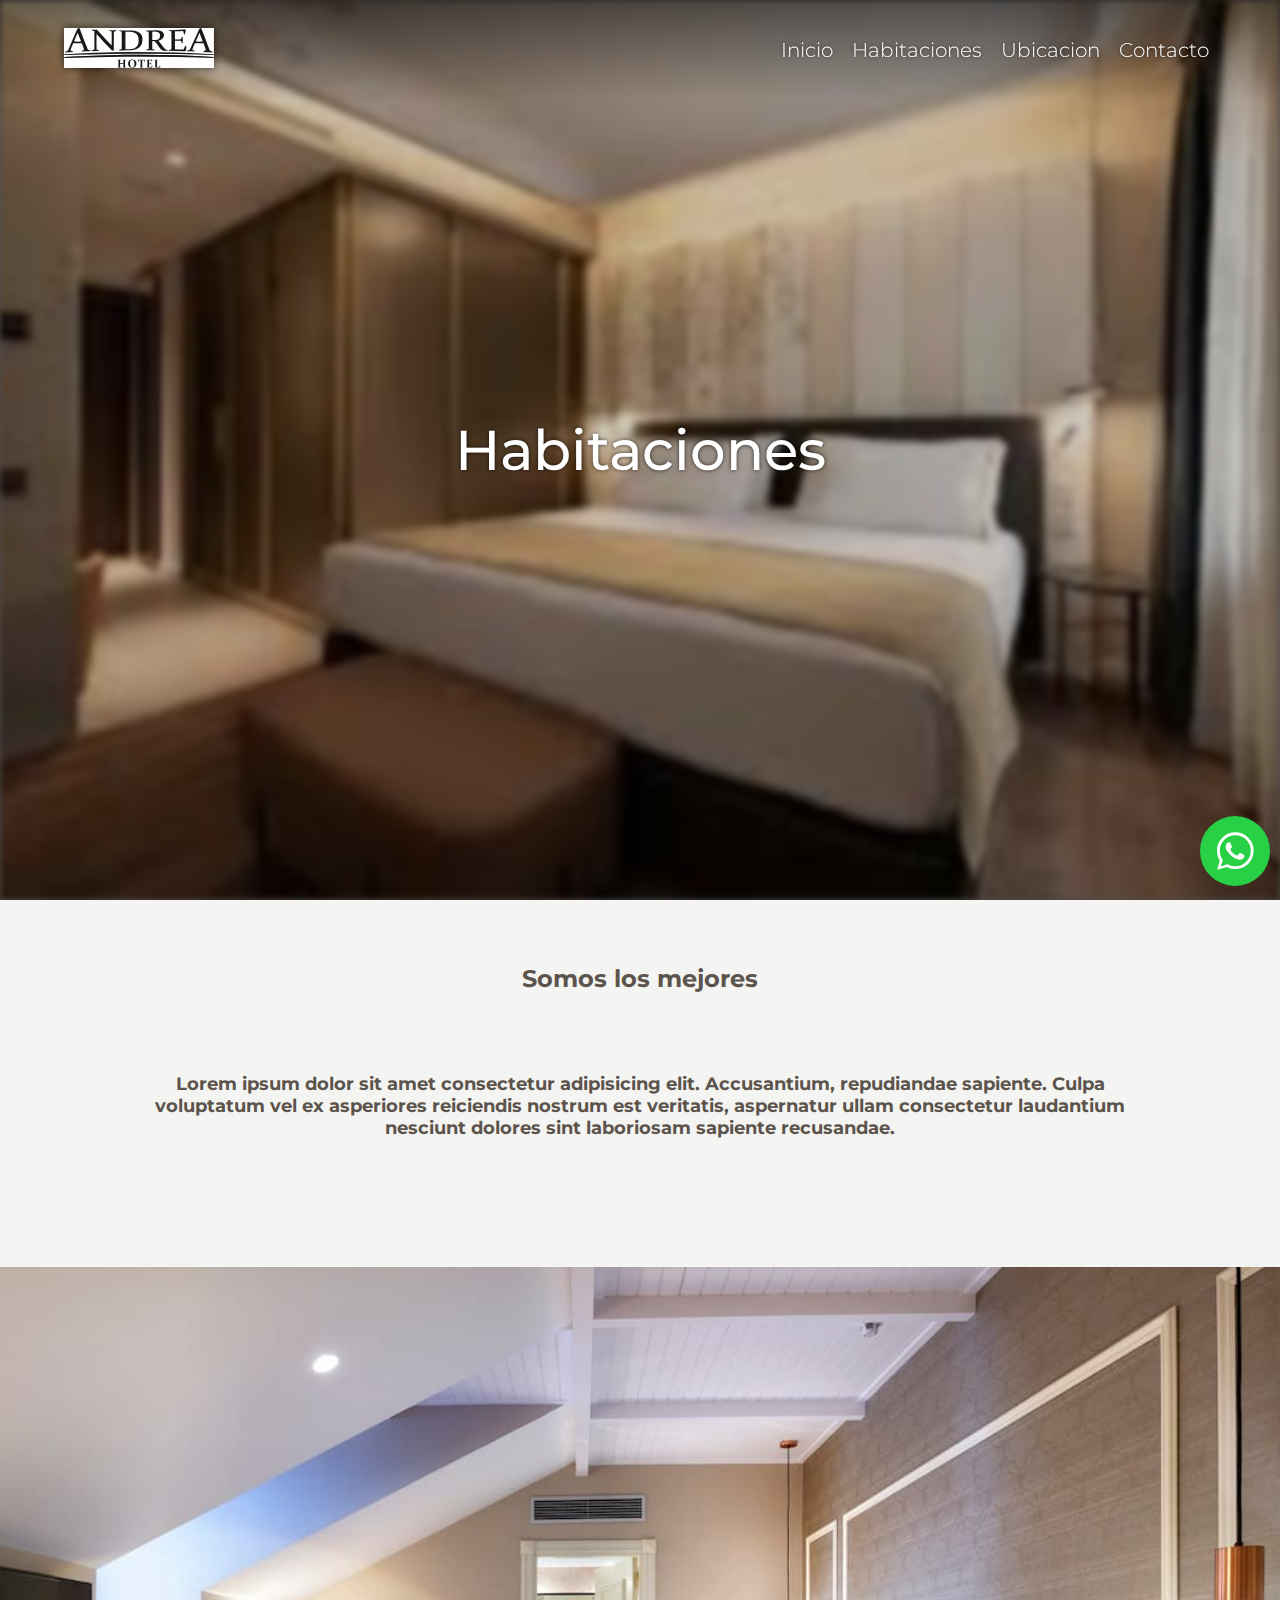
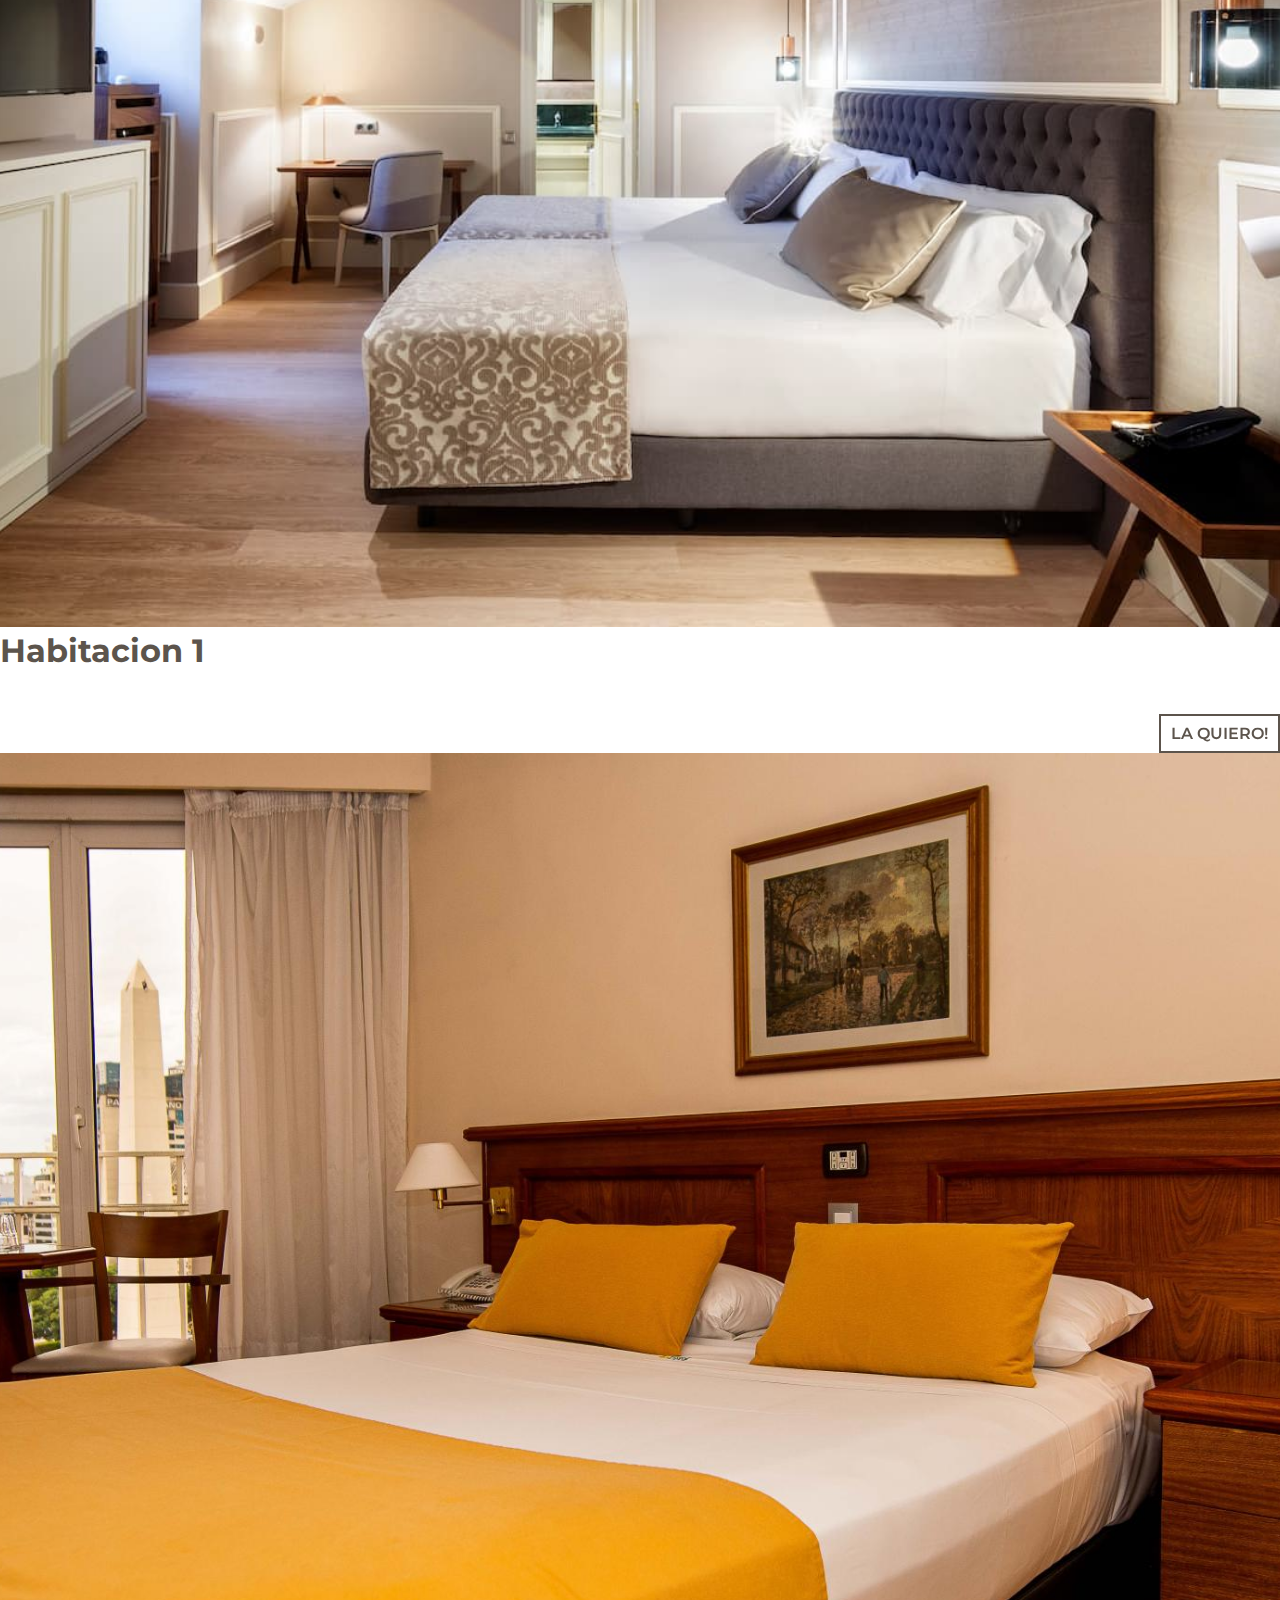
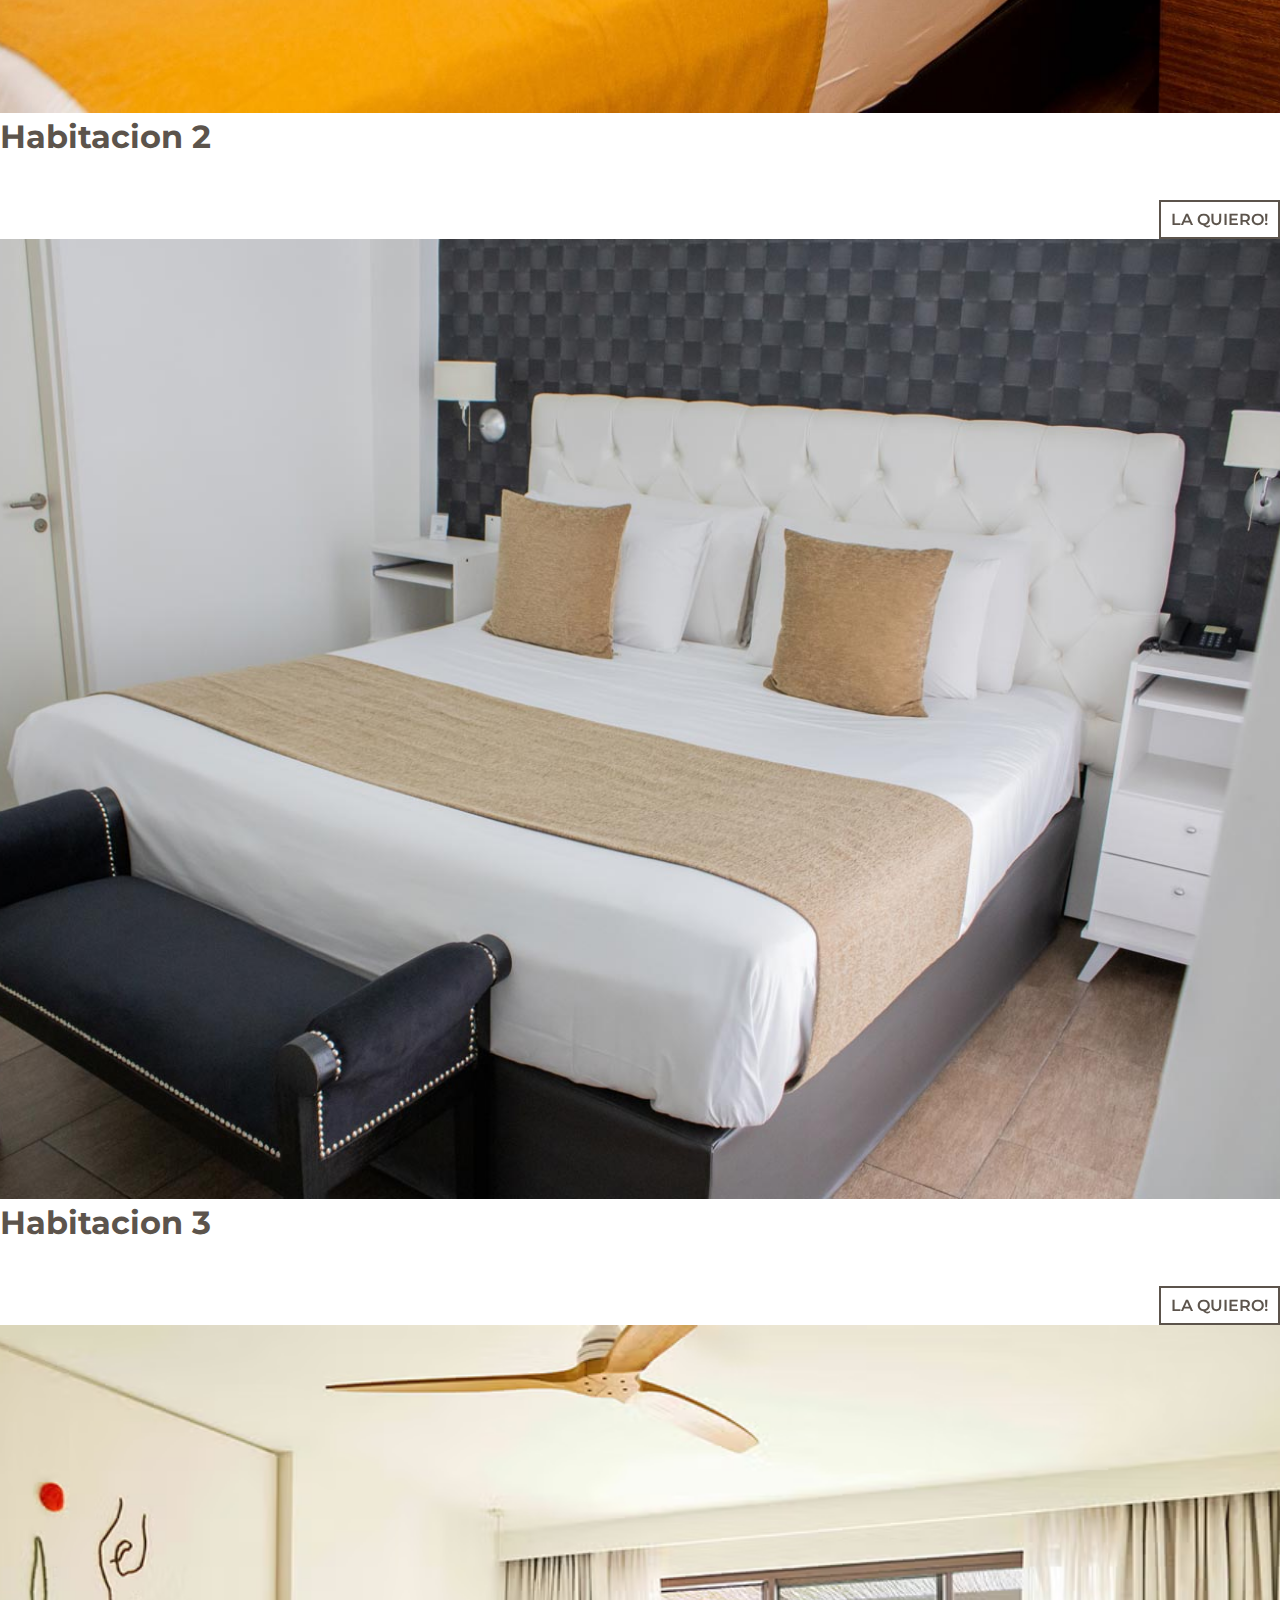
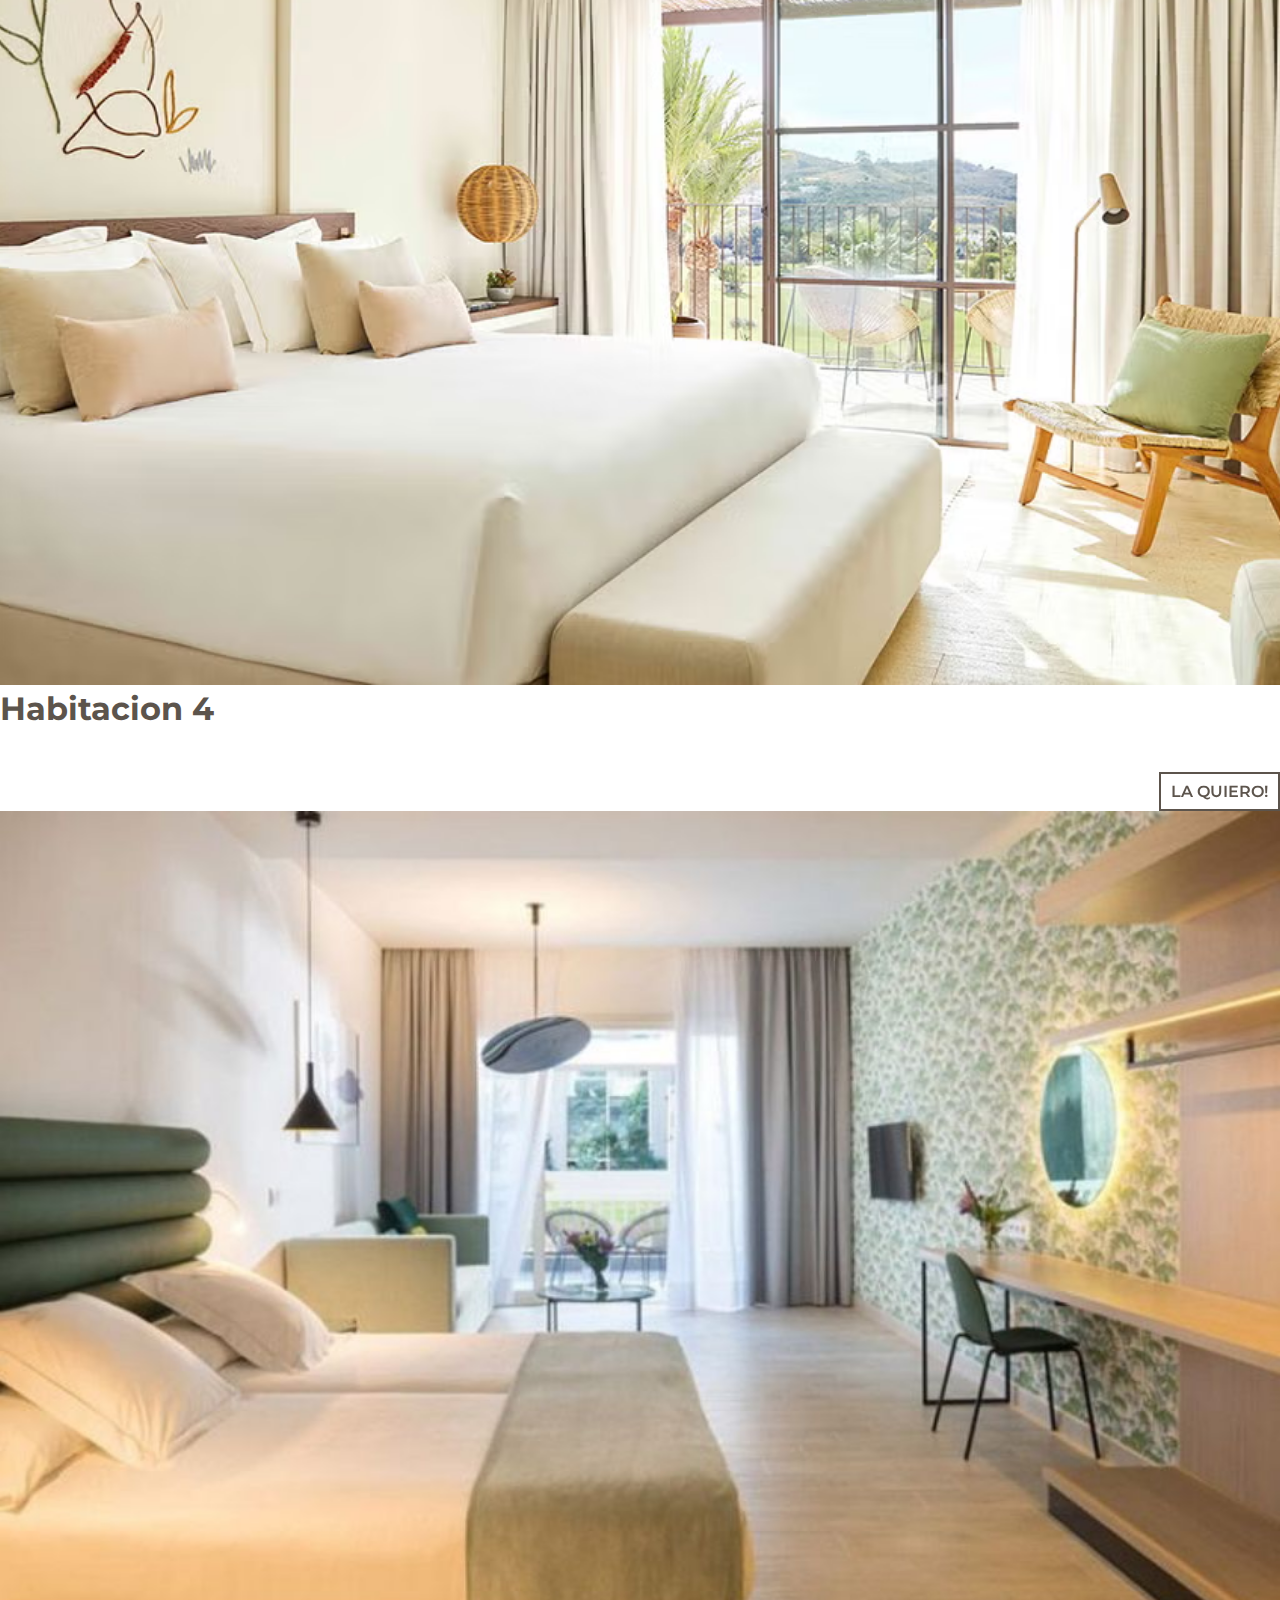
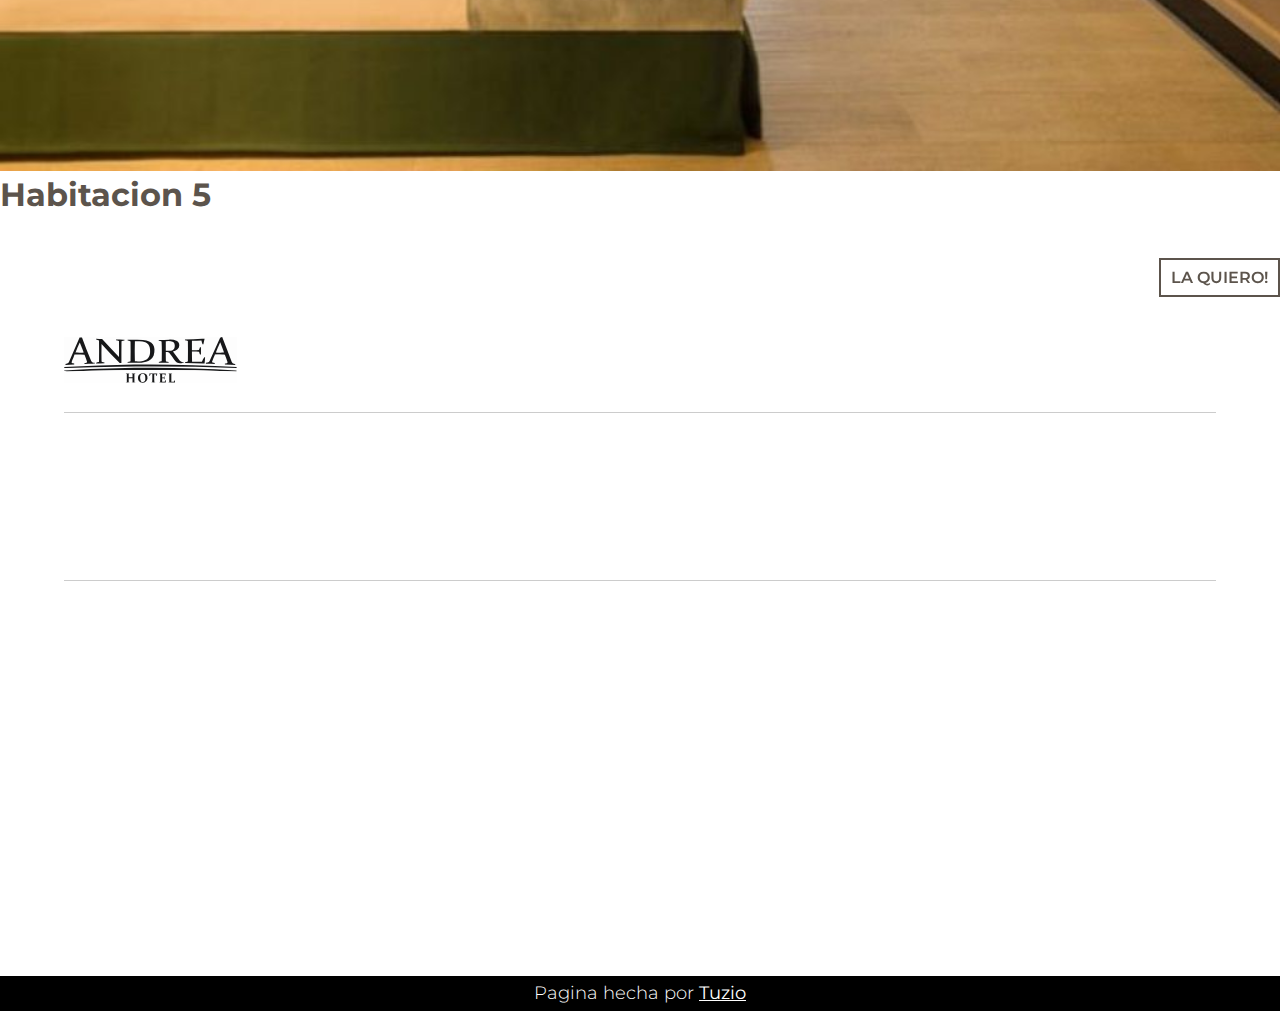
<file: templates/habitaciones.html>
<!DOCTYPE html>
<html lang="es">

<head>
    <meta charset="UTF-8">
    <meta name="viewport" content="width=device-width, initial-scale=1.0">
    <title>Hotel Andrea - Alojamiento cómodo en Tres Arroyos</title>
    <meta name="description"
        content="Una propuesta para cada necesidad, en plena zona residencial a 2 cuadras del centro comercial y con la atención familiar y esmerada que lo caracteriza con más de 30 años de trayectoria">
    <link rel="canonical" href="https://www.andreahotel.com.ar/">
    <link rel="stylesheet" href="../css/styles.css">
    <link rel="stylesheet" href="../css/navbar.css">
    <link rel="stylesheet" href="../css/footer.css">
    <link href="https://fonts.googleapis.com/css2?family=Montserrat:ital,wght@0,100..900;1,100..900" rel="stylesheet">
    <script type="application/ld+json">
    {
      "@context": "https://schema.org",
      "@type": "Hotel",
      "name": "Hotel Andrea",
      "address": {
        "@type": "PostalAddress",
        "streetAddress": "Istilart J. B. 228",
        "addressLocality": "Tres Arroyos",
        "addressRegion": "Buenos Aires",
        "postalCode": "7500",
        "addressCountry": "AR"
      },
      "telephone": "+54 2983 42-6214",
      "url": "https://www.andreahotel.com.ar/"
    }
  </script>
</head>

<body>
    <header>
        <nav>
            <div class="navbarIcons logo">
                <a href="index.html"><img src="../media/images/logo.svg" alt="Andrea Hotel"></a>
            </div>
            <div class="navbarIcons">
                <img class="navbarMenu" src="../media/images/navMenuIcon.svg" alt="Menu">
            </div>
            <ul class="navbarButtons">
                <li class="navbarIcons burguerButton">
                    <img class="navbarMenu" src="../media/images/close.svg" alt="Close menu">
                </li>
                <li><a href="index.html">Inicio</a></li>
                <li><a href="nvidia.html">Habitaciones</a></li>
                <li><a href="intel.html">Ubicacion</a></li>
                <li><a href="yourPc.html">Contacto</a></li>
            </ul>
        </nav>
    </header>
    <main>
        <section id="welcome">
            <div class="welcomeContainer">
                <img class="principalImg" src="../media/images/habitacionPrueba.jpeg" alt="Habitacion bienvenida">
                <div class="centredTextInImage">
                    <h2>Habitaciones</h2>
                </div>
            </div>
        </section>

        <section class="container info">
            <h4 class="colorTitle textCenter">Somos los mejores</h4>
            <p class="container colorTitle textCenter">Lorem ipsum dolor sit amet consectetur adipisicing elit. Accusantium, repudiandae
                sapiente. Culpa voluptatum vel ex asperiores reiciendis nostrum est veritatis, aspernatur ullam
                consectetur laudantium nesciunt dolores sint laboriosam sapiente recusandae.</p>
        </section>

        <section>
            <div class="roomsInfo">
                <img class="imgRelationAspect4-3" src="../media/images/habitacion1.jpeg" alt="Frente de hotel">
                <div class="oneRoomDescription roomsDescription">
                    <h3 class="colorTitle">Habitacion 1</h3>

                    <p>Lorem ipsum dolor sit amet consectetur, adipisicing elit. Neque consequatur voluptas
                        necessitatibus
                        dignissimos libero saepe dicta quis esse impedit optio architecto ad, voluptates id distinctio
                        voluptatem dolore natus debitis. Ratione!</p>

                    <a class="button buttonSwipeLeft buttonSwipeLeft--primaryColor-700 buttonLeft"
                        href="habitaciones.html">
                        <p>La quiero!</p>
                    </a>
                </div>
            </div>
            <div class="roomsInfo">
                <img class="imgRelationAspect4-3" src="../media/images/habitacion2.jpeg" alt="Frente de hotel">
                <div class="oneRoomDescription roomsDescription">
                    <h3 class="colorTitle">Habitacion 2</h3>

                    <p>Lorem ipsum dolor sit amet consectetur, adipisicing elit. Neque consequatur voluptas
                        necessitatibus
                        dignissimos libero saepe dicta quis esse impedit optio architecto ad, voluptates id distinctio
                        voluptatem dolore natus debitis. Ratione!</p>

                    <a class="button buttonSwipeLeft buttonSwipeLeft--primaryColor-700 buttonLeft"
                        href="habitaciones.html">
                        <p>La quiero!</p>
                    </a>
                </div>
            </div>
            <div class="roomsInfo">
                <img class="imgRelationAspect4-3" src="../media/images/habitacion3.jpg" alt="Frente de hotel">
                <div class="oneRoomDescription roomsDescription">
                    <h3 class="colorTitle">Habitacion 3</h3>

                    <p>Lorem ipsum dolor sit amet consectetur, adipisicing elit. Neque consequatur voluptas
                        necessitatibus
                        dignissimos libero saepe dicta quis esse impedit optio architecto ad, voluptates id distinctio
                        voluptatem dolore natus debitis. Ratione!</p>

                    <a class="button buttonSwipeLeft buttonSwipeLeft--primaryColor-700 buttonLeft"
                        href="habitaciones.html">
                        <p>La quiero!</p>
                    </a>
                </div>
            </div>
            <div class="roomsInfo">
                <img class="imgRelationAspect4-3" src="../media/images/habitacion4.jpg" alt="Frente de hotel">
                <div class="oneRoomDescription roomsDescription">
                    <h3 class="colorTitle">Habitacion 4</h3>

                    <p>Lorem ipsum dolor sit amet consectetur, adipisicing elit. Neque consequatur voluptas
                        necessitatibus
                        dignissimos libero saepe dicta quis esse impedit optio architecto ad, voluptates id distinctio
                        voluptatem dolore natus debitis. Ratione!</p>

                    <a class="button buttonSwipeLeft buttonSwipeLeft--primaryColor-700 buttonLeft"
                        href="habitaciones.html">
                        <p>La quiero!</p>
                    </a>
                </div>
            </div>
            <div class="roomsInfo">
                <img class="imgRelationAspect4-3" src="../media/images/habitacion5.jpg" alt="Frente de hotel">
                <div class="oneRoomDescription roomsDescription">
                    <h3 class="colorTitle">Habitacion 5</h3>

                    <p>Lorem ipsum dolor sit amet consectetur, adipisicing elit. Neque consequatur voluptas
                        necessitatibus
                        dignissimos libero saepe dicta quis esse impedit optio architecto ad, voluptates id distinctio
                        voluptatem dolore natus debitis. Ratione!</p>

                    <a class="button buttonSwipeLeft buttonSwipeLeft--primaryColor-700 buttonLeft"
                        href="habitaciones.html">
                        <p>La quiero!</p>
                    </a>
                </div>
            </div>

        </section>

    </main>
    <footer>
        <div class="whatsapp">
            <a href="http://wa.me/+5492983463576"><img src="../media/images/whatsapp.svg" alt="Whatsapp"></a>
        </div>
        <div class="footer">
            <div class="footLeft">
                <img src="../media/images/logo.svg" alt="Logo">
            </div>
            <div class="footMid">
                <div>
                    <h5 class="footTitle">Horarios</h5>
                    <p>Lunes a viernes de 9 a 21 hs</p>
                </div>
                <div>
                    <h5 class="footTitle">Nuestras redes</h5>
                    <p><a href="">Instagram</a></p>
                    <p><a href="">Facebook</a></p>
                    <p><a href="">Booking</a></p>
                    <p><a href="">Tel: 02983 42-6214</a></p>
                </div>
                <div>
                    <h5 class="footTitle">Menu</h5>
                    <p><a href="">Inicio</a></p>
                    <p><a href="">Habitaciones</a></p>
                    <p><a href="">Ubicacion</a></p>
                    <p><a href="">Contacto</a></p>
                </div>
            </div>
            <div class="footRight">
                <h5 class="footTitle">Donde nos ubicamos?</h5>
                <p>Istilart J. B. 228, Tres Arroyos, Provincia de Buenos Aires</p>
                <iframe
                    src="https://www.google.com/maps/embed?pb=!1m18!1m12!1m3!1d3127.7802707986134!2d-60.273222023374565!3d-38.3772042664506!2m3!1f0!2f0!3f0!3m2!1i1024!2i768!4f13.1!3m3!1m2!1s0x95926dba9de4ae37%3A0x66c6e0b986330da9!2sHOTEL%20ANDREA!5e0!3m2!1ses!2sar!4v1747778826881!5m2!1ses!2sar"
                    class="maps" allowfullscreen="" loading="lazy" referrerpolicy="no-referrer-when-downgrade"></iframe>
            </div>
        </div>
        <div class="credits">
            <p>Pagina hecha por <a href="https://www.instagram.com/tuziodj/">Tuzio</a></p>
        </div>
    </footer>
    <script src="../js/navbar.js"></script>
</body>

</html>
</file>
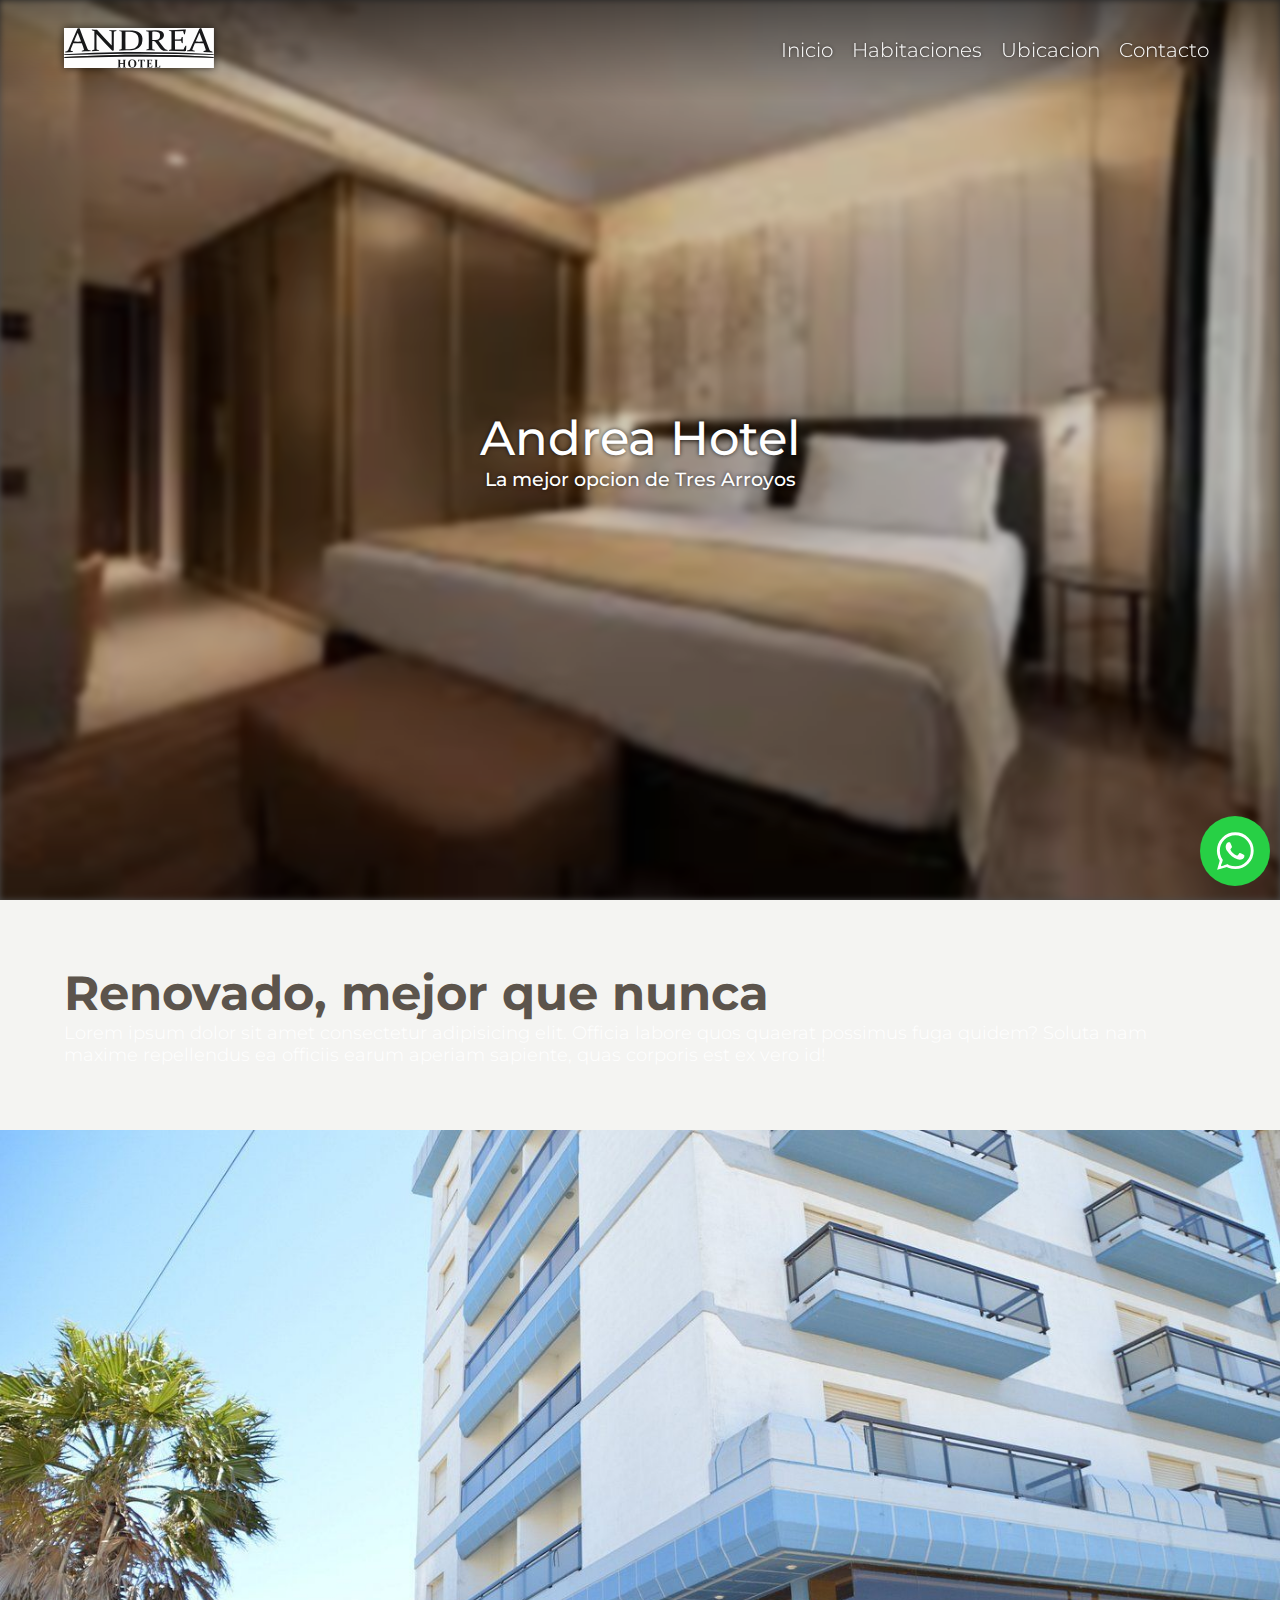
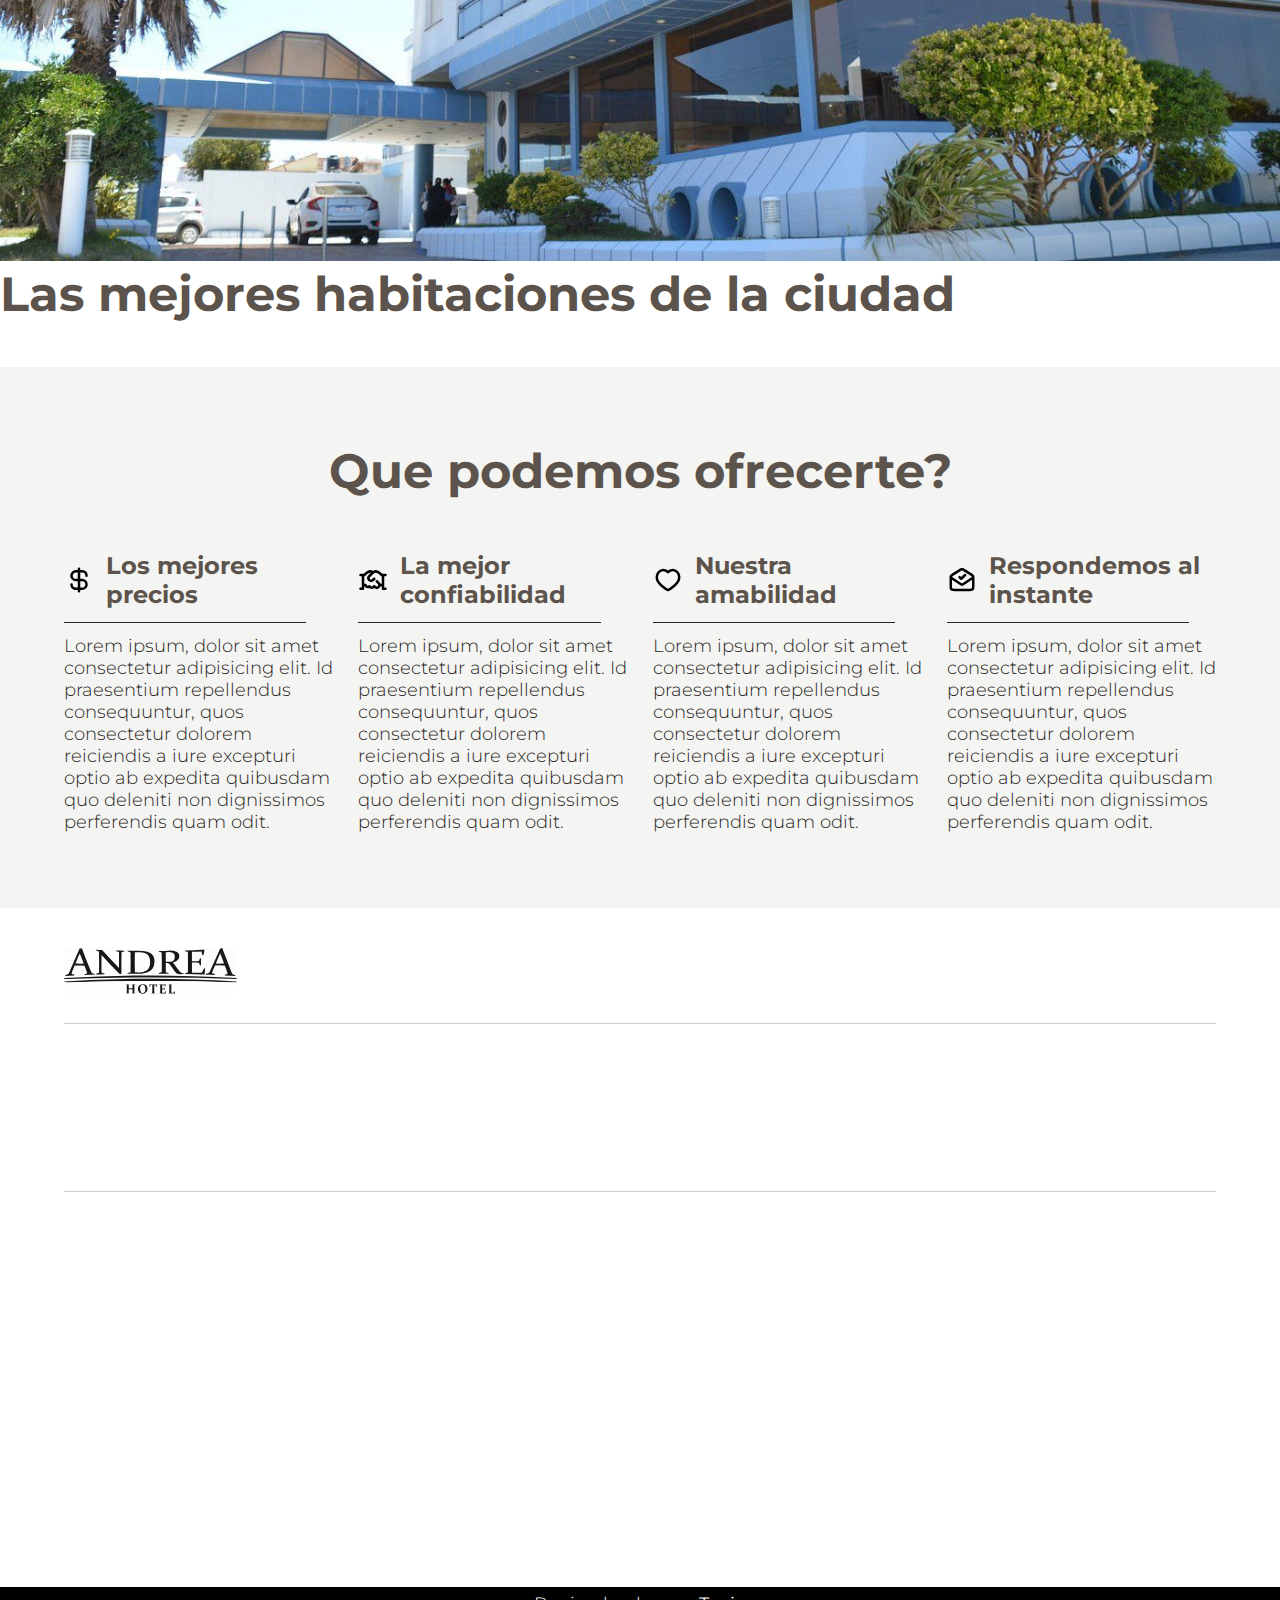
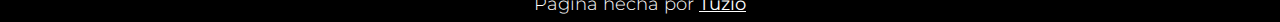
<file: templates/temporal.html>
<!DOCTYPE html>
<html lang="es">

<head>
    <meta charset="UTF-8">
    <meta name="viewport" content="width=device-width, initial-scale=1.0">
    <title>Hotel Andrea - Alojamiento cómodo en Tres Arroyos</title>
    <meta name="description"
        content="Una propuesta para cada necesidad, en plena zona residencial a 2 cuadras del centro comercial y con la atención familiar y esmerada que lo caracteriza con más de 30 años de trayectoria">
    <link rel="canonical" href="https://www.andreahotel.com.ar/">
    <link rel="stylesheet" href="../css/styles.css">
    <link rel="stylesheet" href="../css/navbar.css">
    <link rel="stylesheet" href="../css/footer.css">
    <link href="https://fonts.googleapis.com/css2?family=Montserrat:ital,wght@0,100..900;1,100..900" rel="stylesheet">
    <script type="application/ld+json">
    {
      "@context": "https://schema.org",
      "@type": "Hotel",
      "name": "Hotel Andrea",
      "address": {
        "@type": "PostalAddress",
        "streetAddress": "Istilart J. B. 228",
        "addressLocality": "Tres Arroyos",
        "addressRegion": "Buenos Aires",
        "postalCode": "7500",
        "addressCountry": "AR"
      },
      "telephone": "+54 2983 42-6214",
      "url": "https://www.andreahotel.com.ar/"
    }
  </script>
</head>

<body>
    <header>
        <nav>
            <div class="navbarIcons logo">
                <a href="index.html"><img src="../media/images/logo.svg" alt="Andrea Hotel"></a>
            </div>
            <div class="navbarIcons">
                <img class="navbarMenu" src="../media/images/navMenuIcon.svg" alt="Menu">
            </div>
            <ul class="navbarButtons">
                <li class="navbarIcons burguerButton">
                    <img class="navbarMenu" src="../media/images/close.svg" alt="Close menu">
                </li>
                <li><a href="index.html">Inicio</a></li>
                <li><a href="nvidia.html">Habitaciones</a></li>
                <li><a href="intel.html">Ubicacion</a></li>
                <li><a href="yourPc.html">Contacto</a></li>
            </ul>
        </nav>
    </header>
    <main>
        <section id="welcome">
            <div class="welcomeContainer">
                <img class="principalImg" src="../media/images/habitacionPrueba.jpeg" alt="Habitacion bienvenida">
                <div class="centredTextInImage">
                    <h1>Andrea Hotel</h1>
                    <h5>La mejor opcion de Tres Arroyos</h5>
                </div>
            </div>
        </section>
        <section class="info container">
            <div class="infoDescription">
                <h2 class="colorTitle">Renovado, mejor que nunca</h2>
                <p>Lorem ipsum dolor sit amet consectetur adipisicing elit. Officia labore quos quaerat possimus fuga
                    quidem? Soluta nam maxime repellendus ea officiis earum aperiam sapiente, quas corporis est ex vero
                    id!</p>
            </div>
        </section>

        <section class="roomsInfo">
            <img src="../media/images/frenteHotel.jpg" alt="Frente de hotel">
            <div class="roomsDescription">
                <h2 class="colorTitle">Las mejores habitaciones de la ciudad</h2>
                <p>Lorem ipsum dolor sit amet consectetur, adipisicing elit. Neque consequatur voluptas necessitatibus
                    dignissimos libero saepe dicta quis esse impedit optio architecto ad, voluptates id distinctio
                    voluptatem dolore natus debitis. Ratione!</p>
            </div>
        </section>

        <section class="infoCards">
            <h2 class="colorTitle">Que podemos ofrecerte?</h2>
            <div class="cards">


                <div class="infoCard">
                    <div class="infoCardTitle">
                        <img src="../media/images/dollar.svg" alt="Foto descriptiva">
                        <h4 class="colorTitle">Los mejores precios</h4>
                    </div>
                    <p>Lorem ipsum, dolor sit amet consectetur adipisicing elit. Id praesentium repellendus
                        consequuntur, quos consectetur dolorem reiciendis a iure excepturi optio ab expedita quibusdam
                        quo deleniti non dignissimos perferendis quam odit.</p>
                </div>
                <div class="infoCard">
                    <div class="infoCardTitle">
                        <img src="../media/images/handshake.svg" alt="Foto descriptiva">
                        <h4 class="colorTitle">La mejor confiabilidad</h4>
                    </div>
                    <p>Lorem ipsum, dolor sit amet consectetur adipisicing elit. Id praesentium repellendus
                        consequuntur, quos consectetur dolorem reiciendis a iure excepturi optio ab expedita quibusdam
                        quo deleniti non dignissimos perferendis quam odit.</p>
                </div>
                <div class="infoCard">
                    <div class="infoCardTitle">
                        <img src="../media/images/heart.svg" alt="Foto descriptiva">
                        <h4 class="colorTitle">Nuestra amabilidad</h4>
                    </div>
                    <p>Lorem ipsum, dolor sit amet consectetur adipisicing elit. Id praesentium repellendus
                        consequuntur, quos consectetur dolorem reiciendis a iure excepturi optio ab expedita quibusdam
                        quo deleniti non dignissimos perferendis quam odit.</p>
                </div>
                <div class="infoCard">
                    <div class="infoCardTitle">
                        <img src="../media/images/mailOpen.svg" alt="Foto descriptiva">
                        <h4 class="colorTitle">Respondemos al instante</h4>
                    </div>
                    <p>Lorem ipsum, dolor sit amet consectetur adipisicing elit. Id praesentium repellendus
                        consequuntur, quos consectetur dolorem reiciendis a iure excepturi optio ab expedita quibusdam
                        quo deleniti non dignissimos perferendis quam odit.</p>
                </div>


            </div>
        </section>
    </main>
    <footer>
        <div class="whatsapp">
            <a href="http://wa.me/+5492983463576"><img src="../media/images/whatsapp.svg" alt="Whatsapp"></a>
        </div>
        <div class="footer">
            <div class="footLeft">
                <img src="../media/images/logo.svg" alt="Logo">
            </div>
            <div class="footMid">
                <div>
                    <h5 class="footTitle">Horarios</h5>
                    <p>Lunes a viernes de 9 a 21 hs</p>
                </div>
                <div>
                    <h5 class="footTitle">Nuestras redes</h5>
                    <p><a href="">Instagram</a></p>
                    <p><a href="">Facebook</a></p>
                    <p><a href="">Booking</a></p>
                    <p><a href="">Tel: 02983 42-6214</a></p>
                </div>
                <div>
                    <h5 class="footTitle">Menu</h5>
                    <p><a href="">Inicio</a></p>
                    <p><a href="">Habitaciones</a></p>
                    <p><a href="">Ubicacion</a></p>
                    <p><a href="">Contacto</a></p>
                </div>
            </div>
            <div class="footRight">
                <h5 class="footTitle">Donde nos ubicamos?</h5>
                <p>Istilart J. B. 228, Tres Arroyos, Provincia de Buenos Aires</p>
                <iframe
                    src="https://www.google.com/maps/embed?pb=!1m18!1m12!1m3!1d3127.7802707986134!2d-60.273222023374565!3d-38.3772042664506!2m3!1f0!2f0!3f0!3m2!1i1024!2i768!4f13.1!3m3!1m2!1s0x95926dba9de4ae37%3A0x66c6e0b986330da9!2sHOTEL%20ANDREA!5e0!3m2!1ses!2sar!4v1747778826881!5m2!1ses!2sar"
                    class="maps" allowfullscreen="" loading="lazy" referrerpolicy="no-referrer-when-downgrade"></iframe>
            </div>
        </div>
        <div class="credits">
            <p>Pagina hecha por <a href="https://www.instagram.com/tuziodj/">Tuzio</a></p>
        </div>
    </footer>
    <script src="../js/navbar.js"></script>
</body>

</html>
</file>
<file: css/styles.css>
* {
    box-sizing: border-box;
    margin: 0;
    padding: 0;
    font-family: "Montserrat", sans-serif;
    font-weight: 500;
    color: white;
    text-decoration: none;
    overflow-wrap: break-word;
    word-break: break-word;

}

html {
    scroll-behavior: smooth;
}

:root {
    --primaryColor-50: #f4f4f2;
    --primaryColor-100: #e3e3de;
    --primaryColor-200: #cac7be;
    --primaryColor-300: #aba799;
    --primaryColor-400: #938c7c;
    --primaryColor-500: #847d6e;
    --primaryColor-600: #736b5f;
    --primaryColor-700: #5c544c;
    --primaryColor-800: #4f4944;
    --primaryColor-900: #46403d;
    --primaryColor-950: #272421;
}

iframe {
    border: none;
    width: --webkit-fill-available;
}

body {
    background-color: rgb(255, 255, 255);
    min-height: 100vh;
}

img {
    width: 100%;
}

b {
    text-decoration: underline;
}

.colorTitle {
    color: var(--primaryColor-700);
    font-weight: 700;
}

/* General */

/* Celular */
h1 {
    font-size: 2.5em;
}

h2 {
    font-size: 2.5em;
}

h3 {
    font-size: 2em;
}

h4 {
    font-size: 1.5em;
}

h5 {
    font-size: 1.25em;
}


p,
li,
a {
    font-size: 1em;
    font-weight: 300;
}

.container {
    padding: 5vw;
}

.textCenter {
    text-align: center;
}

.remarkedLink {
    font-weight: 400;
    text-decoration: underline;
}

.logoTitle {
    font-size: 1em;
}

.visuallyHidden {
    position: absolute;
    width: 1px;
    height: 1px;
    margin: -1px;
    padding: 0;
    border: 0;
    overflow: hidden;
    clip: rect(0 0 0 0);
    white-space: nowrap;
    clip-path: inset(100%);
}


/* PC */

@media only screen and (min-width: 1200px) {
    h1 {
        font-size: 3em;
    }

    h2 {
        font-size: 3em;
    }

    h3 {
        font-size: 2em;
    }

    h4 {
        font-size: 1.5em;
    }

    h5 {
        font-size: 1.2em;
    }

    a {
        font-size: 1.1em;
    }

    a:hover {
        text-decoration: underline;
    }

    p,
    li {
        font-size: 1.125em;
    }
}

/* Botones */

/* Celular */

.button {
    text-transform: uppercase;
}

.button:hover .buttonSlideShowText {
    margin-left: 65px;
}

.buttonSwipeLeft {
    position: relative;
    display: block;
    overflow: hidden;
    text-align: center;
    width: fit-content;
    padding: 8px 10px;
    text-transform: uppercase;
    text-decoration: none;
    transition: 0.5s ease-in-out;
}

.buttonSwipeLeft::before {
    content: "";
    transform: translateX(-101%);
    position: absolute;
    left: 0px;
    top: 0px;
    height: 140%;
    width: 240%;
    transition: 0.5s ease-in-out;
}

.buttonSwipeLeft p {
    color: var(--primaryColor-700);
    z-index: 2;
    position: relative;
    font-size: 0.8em;
    font-weight: 600;
    transition: 0.5s ease-in-out;
}

.buttonSwipeLeft:hover p {
    color: rgb(255, 255, 255);
}

.buttonSwipeLeft:hover::before {
    transform: translateX(-50%);
}

.buttonSwipeLeft--primaryColor-700 {
    color: var(--primaryColor-700);
    border: 2px solid var(--primaryColor-700);
}

.buttonSwipeLeft--primaryColor-700::before {
    background-color: var(--primaryColor-700);
}

.buttonLeft {
    margin-left: auto;
}

.buttonRight {
    margin-right: auto;
}

.buttonCenter {
    margin: 0 auto;
}

/* PC */
@media only screen and (min-width: 768px) {
    .buttonSwipeLeft p {
        font-size: 0.9em;
    }
}

/* Seccion bienvenida */

/* Celular */
.welcomeContainer {
    overflow: hidden;
    position: relative;
    background-color: rgba(0, 0, 0, 0.7);
}

.principalImg {
    filter: blur(3px) brightness(0.8);
    display: block;
    width: 100%;
    height: 100dvh;
    object-fit: cover;
}

.centredTextInImage {
    width: 90%;
    position: absolute;
    top: 50%;
    left: 50%;
    transform: translate(-50%, -50%);
    text-align: center;
    color: white;
    text-shadow: 0px 0px 4px rgba(0, 0, 0, 0.7);
}

.centredTextInImage img {
    width: 18em;
    margin-bottom: 6px;
    filter: drop-shadow(0px 0px 4px rgba(0, 0, 0, 0.7));
}

.scrollIcon {
    position: absolute;
    bottom: 0;
    left: 50%;
    transform: translate(-50%, -50%);
    width: 50px;
    filter: drop-shadow(0px 0px 4px rgba(0, 0, 0, 0.7));
}

/* PC */

@media only screen and (min-width: 768px) {

    .centredTextInImage img {
        width: 30em;
    }

    .centredTextInImage h2 {
        font-size: 3.5em;
    }

}

/* Seccion titulo */

/* Celular */
.info {
    background-color: var(--primaryColor-50);
    display: flex;
    flex-direction: column;
    justify-content: center;
    align-items: center;
    gap: 1em;
}

.compactInfo {
    display: flex;
    flex-direction: column;
    max-width: 900px;
    gap: 12px;
}

.infoColumns {
    display: flex;
    flex-direction: column;
    gap: 12px;
    text-align: center;
}

.infoColumns>* {
    flex: 1;
}

.infoColumns p,
.compactInfo p {
    font-size: 1.1em;
    color: var(--primaryColor-950);
}

/* PC */

@media only screen and (min-width: 768px) {
    .infoColumns {
        flex-direction: row;
        text-align: left;
        padding: 0 12vw;
        align-items: center;
        gap: 0;
    }

    .infoColumns .colorTitle {
        padding-right: 20px;
    }

}

/* Habitaciones */

/* Celular */

.infoTitle {
    text-align: center;
    margin: 50px;
}


/* Seccion habitaciones */

/* Celular */


.columns {
    display: flex;
    flex-direction: column;
    width: 100%;
}

.imgRelationAspect1-1 {
    aspect-ratio: 1/1;
    object-fit: cover;
}

.imgRelationAspect4-3 {
    aspect-ratio: 4/3;
    object-fit: cover;
}

.imgRelationAspect3-4 {
    aspect-ratio: 3/4;
    object-fit: cover;
}

.columnTextLeft {
    display: flex;
    flex-direction: column;
    justify-content: center;
    min-height: 50vw;
    gap: 12px;
    padding: 7vw;
    box-sizing: border-box;
}

.location .columnTextLeft {
    min-height: auto;
}

.location h3 {
    font-size: 2.25em;
}

.columnTextCenter {
    text-align: center;
    justify-content: space-around;
    box-sizing: border-box;
}

.columnTextLeft p,
.columnTextLeft li,
.columnTextLeft a {
    color: var(--primaryColor-950);
}

.columnTextLeft h4 {
    color: var(--primaryColor-700);
}

.columnTextLeft ul {
    list-style-position: inside;
    display: flex;
    flex-direction: column;
    gap: 12px;
}

.contact .columnTextLeft {
    justify-content: space-around;
    min-height: 100vw;
}

.diagonalTexts:nth-child(even) {
    text-align: end;
}

.columns .icon {
    width: 1.3em;
}

.colorTitle span {
    vertical-align: middle;
}


/* PC */

@media only screen and (min-width: 768px) {
    .columns {
        flex-direction: row;
        max-height: 90vh;
    }

    .columns img {
        width: 50%;
    }

    .columnTextLeft {
        min-height: auto;
        height: auto;
        padding: 4vw;
    }

    .columns:nth-child(even) {
        flex-direction: row-reverse;
    }

    .column2-3 {
        min-width: 50%;
    }

    .contact .columnTextLeft {
        min-height: 100%;
    }

    .columns .icon {
        width: 1.5em;
    }

}

@media only screen and (min-width: 1200px) {

    .column2-3 {
        min-width: 66.6%;
        height: calc(100dvh - 100px);
    }
}

/* Seccion tarjetas */

/* Celular */

.infoCards {
    background-color: var(--primaryColor-50);
    padding: 75px 5vw;
    text-align: center;
    display: flex;
    flex-direction: column;
    gap: 50px;
}

.cards {
    display: flex;
    flex-direction: column;
    gap: 25px;
    text-align: left;
}

.infoCards>h3 {
    font-size: 2.5em;
}

.infoCard h4 {
    min-height: 60px;
    display: flex;
    align-items: center;
}

.infoCard>p::before {
    content: "";
    display: block;
    height: 1px;
    width: 90%;
    background: var(--primaryColor-950);
    margin: 12px 0;
}

.infoCard p {
    color: var(--primaryColor-950);
}

.infoCard img {
    width: 30px;
}

.infoCardTitle {
    display: flex;
    flex-direction: row;
    align-items: center;
    gap: 12px;
}

.info>img {
    width: 80%;
    height: 500px;
    object-fit: cover;
}

@media only screen and (min-width: 768px) {
    .infoCards>h3 {
        font-size: 3em;
    }
}

@media only screen and (min-width: 1200px) {
    .cards {
        flex-direction: row;
    }
}

/* Formulario de contacto */

.contactFormContainer {
    width: 100%;
    background-color: var(--primaryColor-50);
    flex-shrink: 0;
}

.contactForm {
    width: 100%;
}

.contactFormRow {
    position: relative;
    display: flex;
    flex-direction: column;
    justify-content: center;
    align-items: center;
    margin: 32px 0;
    gap: 32px;
}

.contactFormInput {
    width: 100%;
    height: 2em;
    border: none;
    background: none;
    position: relative;
}

.contactFormInput input,
.contactFormInput textarea {
    color: var(--primaryColor-700);
    width: 100%;
    height: 100%;
    border: none;
    outline: none;
    border-bottom: 1px solid var(--primaryColor-400);
    background: none;
}

.contactFormInput textarea {
    resize: none;
}

.textarea {
    height: 3em;
}

.contactFormInput label {
    position: absolute;
    font-size: 1em;
    top: 0;
    left: 0;
    pointer-events: none;
    transition: 0.3s ease;
    color: var(--primaryColor-400);
}

.contactFormInput input:focus~label,
.contactFormInput input.notEmpty~label,
.contactFormInput textarea:focus~label,
.contactFormInput textarea.notEmpty~label {
    transform: translateY(-100%);
    color: var(--primaryColor-700);
    font-size: 0.9em;
}

.contactFormUnderline {
    width: 100%;
    height: 2px;
    background: var(--primaryColor-700);
    position: absolute;
    bottom: 0;
    transform: scaleX(0);
    transition: 0.3s ease;
}

.contactFormInput input:focus~.contactFormUnderline,
.contactFormInput input.notEmpty~.contactFormUnderline,
.contactFormInput textarea:focus~.contactFormUnderline,
.contactFormInput textarea.notEmpty~.contactFormUnderline {
    transform: scaleX(1);
}

.contactFormInput input.hasError~.contactFormUnderline {
    background: red;
}

.contactFormInput label.hasError {
    color: red !important;
}

.contactFormInput .errorText {
    margin-top: 2px;
    color: red;
    text-align: left;
    font-size: 0.8em;
    font-weight: 500;
}

.contactForm #formStatus {
    position: absolute;
    bottom: 0;
    transform: translateY(110%);
    text-align: center;
    font-weight: 600;
    font-size: 0.8em;

}

.contactForm #formStatus.success {
    color: green;
}

.contactForm #formStatus.error {
    color: red;
}

@media only screen and (min-width: 768px) {
    .contactFormContainer {
        width: 50%;
        aspect-ratio: 1 / 1;
        justify-content: center;
    }

    .contactFormRow {
        flex-direction: row;
        gap: 16px;
    }
}


.hToh5 {
    font-size: 1.25em;
}

.hToh4 {
    font-size: 1.5em;
}

.hToh3 {
    font-size: 2em;
}

.hToh2 {
    font-size: 2.5em;
}

.hToh1 {
    font-size: 2.5em;
}

@media only screen and (min-width: 768px) {
    .hToh5 {
        font-size: 1.2em;
    }

    .hToh4 {
        font-size: 1.5em;
    }

    .hToh3 {
        font-size: 2em;
    }

    .hToh2 {
        font-size: 3em;
    }

    .hToh1 {
        font-size: 3em;
    }
}

.fade-in {
    opacity: 0;
    transform: translateY(30px);
    transition: opacity 1s ease-out, transform 1s ease-out;
}

.fade-in.show {
    opacity: 1;
    transform: translateY(0);
}
</file>
<file: css/navbar.css>
/* Barra de navegacion */

/* Celular */

nav {
    height: 100px;
    width: 100%;
    display: flex;
    justify-content: space-between;
    align-items: center;
    position: fixed;
    z-index: 100;
    background: linear-gradient(to bottom, rgba(0, 0, 0, 0.5), transparent);
}

.navbarButtons {
    display: flex;
    flex-direction: column;
    align-items: flex-start;
    overflow: hidden;
    position: fixed;
    top: 0;
    right: 0;
    list-style: none;
    text-align: right;
    width: 250px;
    height: 100vh;
    background-color: var(--primaryColor-950);
    transition: transform 1s ease;
    transform: translate(100%, 0);
}

nav ul li {
    width: 60%;
    text-align: start;
    margin: 15px 5vw;
    opacity: 0;
    visibility: visible;
    transition: 0.3s;
}

nav ul li::after {
    content: "";
    display: block;
    height: 1px;
    background: #ccc;
    margin: 0.5em 0 0 0;
}

.liAfter {
    visibility: visible;
    opacity: 1;
}

.navbarButtonsAfter {
    transition: 0;
    transform: translate(0, 0);
    box-shadow: -20px 0 50px 1px rgba(0, 0, 0, 0.3);
}

.navbarIcons {
    width: 30px;
    cursor: pointer;
    margin: 0 5%;
}

.burguerButton {
    height: 100px;
    display: flex;
    justify-content: center;
    align-items: center;
    margin-right: 5vw;
    margin-left: auto;
}

.logo {
    width: 150px;
}

nav img {
    filter: drop-shadow(0px 0px 4px rgba(0, 0, 0, 0.7));
}

nav a {
    text-shadow: 0px 0px 4px rgba(0, 0, 0, 0.7);
}

/* PC */

@media only screen and (min-width: 768px) {
    nav {
        padding: 0 5%;
    }

    .navbarIcons {
        margin: 0%;
    }

    .navbarMenu {
        display: none;
    }

    .navbarButtons {
        position: relative;
        transform: translate(0, 0);
        justify-content: space-between;
        flex-direction: row;
        gap: 5px;
        top: 0;
        width: auto;
        height: auto;
        background-color: rgba(0, 0, 0, 0);
    }

    .navbarButtonsAfter {
        transform: translate(0, 0);
        box-shadow: 0 0 0 0 rgba(0, 0, 0, 0);
    }


    nav ul li {
        display: inline-block;
        transition: none;
        opacity: 1;
        visibility: visible;
        margin-left: 7px;
        margin-right: 7px;
        width: auto;
    }

    nav ul li::after {
        display: none;
    }

    .liAfter {
        margin: 0 7px;
    }

    .burguerButton {
        display: none;
    }
}
</file>
<file: css/footer.css>
/* Footer */

/* Celular */

.footer {
    display: flex;
    flex-direction: column;
    padding: 5vw;
    justify-content: center;
    align-items: flex-start;
    gap: 25px;
    background-color: var(--primaryColor-2);
}

.footLeft {
    width: 100%;
    margin: auto;
    text-align: center;
}

.footLeft::after,
.footRight::before {
    content: "";
    display: block;
    height: 1px;
    background: #ccc;
    margin: 25px 0 0 0;

}

.footRight::before {
    margin: 0 0 25px 0;
}

.footLeft img {
    width: 70%;
}

.footMid {
    width: 100%;
    display: flex;
    flex-direction: column;
    gap: 25px;
}

.footTitle {
    margin-bottom: 5px;
}

.footRight {
    text-align: center;
    width: 100%;
}

.maps {
    width: 100%;
    height: 250px;
    border: none;
    border-radius: 10px;
    margin-top: 25px;
}

.credits {
    display: flex;
    justify-content: center;
    align-items: center;
    height: 35px;
    width: 100%;
    background-color: rgb(0, 0, 0);
    text-align: center;
}

.credits a {
    font-size: 1em;
    font-weight: 400;
    text-decoration: underline;
}

.credits p {
    margin: auto;
}

.whatsapp {
    width: 90px;
    position: fixed;
    right: 0;
    bottom: 0;
    padding: 10px;
}

.footer a{
    font-size: 1em;
    font-weight: 300;
}

/* PC */

@media only screen and (min-width: 768px) {
    .footer {
        justify-content: space-between;
        padding: 40px 5vw;
    }

    .footLeft {
        width: 100%;
        text-align: start;
    }

    .footLeft img {
        width: 15%;
    }

    .footMid {
        flex-direction: row;
        justify-content: space-around;
    }

    .footMid>div {
        flex: 1;
        display: flex;
        flex-direction: column;
        align-items: center;
    }

}
</file>
<file: css/carousel.css>
.carousel {
    position: relative;
    overflow: hidden;
    width: 100%;
    flex-shrink: 0;
}

.carouselTrack {
    display: flex;
    transition: transform 0.5s ease-in-out;
    width: 100%;
    height: 100%;
}

.carouselTrack img {
    width: 100%;
    height: auto;
    flex-shrink: 0;
    object-fit: cover;
}

.carouselButton {
    position: absolute;
    width: 40px;
    top: 50%;
    transform: translateY(-50%);
    border: none;
    background: none;
    cursor: pointer;
    z-index: 2;
}

.carouselButton img {
    filter: drop-shadow(0px 0px 4px rgba(0, 0, 0, 0.7));
    width: 100%;
}

.carouselButton.prev {
    left: 10px;
}

.carouselButton.next {
    right: 10px;
}

.carouselDots {
  position: absolute;
  bottom: 10px;
  left: 50%;
  transform: translateX(-50%);
  display: flex;
  gap: 8px;
}

.carouselDot {
  width: 14px;
  height: 14px;
  border-radius: 45%;
  background-color: var(--primaryColor-100);
  cursor: pointer;
  border: 3px var(--primaryColor-100) solid;
  transition: background-color 0.4s ease;
}

.carouselDot.active {
  background-color: var(--primaryColor-950);
}

@media only screen and (min-width: 768px) {
    .columns .carousel {
        width: 50%;
    }
}
@media only screen and (max-width: 768px) {
    .carouselButton{
        display: none;
    }
}
</file>
